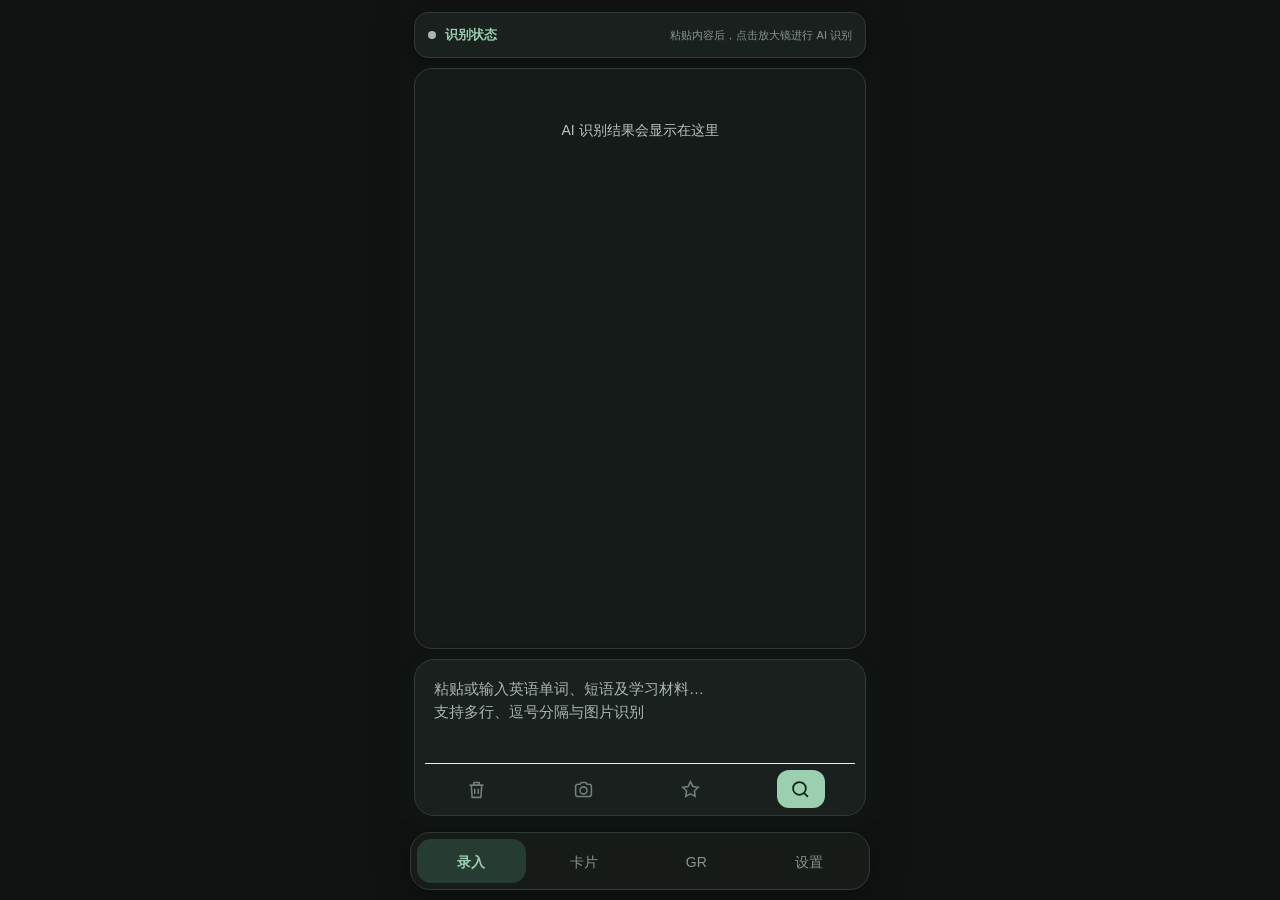
<file: index.html>
<!DOCTYPE html>
<html lang="zh-CN" data-theme="dark">
<head>
<meta charset="UTF-8">
<meta name="viewport" content="width=device-width, initial-scale=1.0, maximum-scale=1.0, user-scalable=no, viewport-fit=cover">
<script>
(function(){
  const KEY='wm_ui_theme';
  function current(){try{return localStorage.getItem(KEY)==='light'?'light':'dark'}catch(e){return 'dark'}}
  function apply(mode){
    const theme=mode==='light'?'light':'dark';
    document.documentElement.setAttribute('data-theme',theme);
    const meta=document.querySelector('meta[name="theme-color"]');
    if(meta)meta.setAttribute('content',theme==='dark'?'#101312':'#f5f7f6');
    const status=document.querySelector('meta[name="apple-mobile-web-app-status-bar-style"]');
    if(status)status.setAttribute('content',theme==='dark'?'black-translucent':'default');
    document.querySelectorAll('[data-theme-choice]').forEach(btn=>{
      const active=btn.getAttribute('data-theme-choice')===theme;
      btn.classList.toggle('active',active);
      btn.setAttribute('aria-pressed',String(active));
    });
  }
  window.setUiTheme=function(mode){
    const theme=mode==='light'?'light':'dark';
    try{localStorage.setItem(KEY,theme)}catch(e){}
    apply(theme);
  };
  window.addEventListener('storage',e=>{if(e.key===KEY)apply(current())});
  apply(current());
  document.addEventListener('DOMContentLoaded',()=>apply(current()));
})();
</script>
<meta name="theme-color" content="#101312">
<meta name="apple-mobile-web-app-capable" content="yes">
<meta name="apple-mobile-web-app-title" content="LKP">
<meta name="mobile-web-app-capable" content="yes">
<link rel="manifest" href="./manifest.webmanifest?v=6">
<link rel="icon" type="image/svg+xml" href="./icon.svg?v=6">
<link rel="apple-touch-icon" sizes="192x192" href="./dict-icon-192.png?v=6">
<title>DICTIONARY · 单词记忆助手</title>
<style>
:root{
  --primary:#2c5e4f;
  --primary-dark:#1f4a3d;
  --primary-soft:#e8f0ed;
  --primary-light:#f2f7f5;
  --bg-color:#f5f7f6;
  --card:#ffffff;
  --text-main:#1f2523;
  --text-sub:#5c6662;
  --text-muted:#9aa5a0;
  --line:#e8edeb;
  --white:#ffffff;
  --red:#d93b3b;
  --amber:#d98a1f;
  --amber-soft:#fdf3e1;
  --blue:#2f5f9e;
  --blue-soft:#e8f0fb;
  --green:#2f9e6a;
  --radius:18px;
  --shadow:0 2px 12px rgba(31,74,61,.06);
}
*{box-sizing:border-box;margin:0;padding:0;-webkit-tap-highlight-color:transparent;}
html,body{height:100%;}
body{
  font-family:-apple-system,BlinkMacSystemFont,"PingFang SC","Helvetica Neue",sans-serif;
  background-color:var(--bg-color);color:var(--text-main);
  display:flex;justify-content:center;height:100vh;height:100dvh;overflow:hidden;
}
button{font-family:inherit;}
#app{
  width:100%;max-width:480px;background-color:var(--bg-color);
  position:relative;height:100%;display:flex;flex-direction:column;
  box-shadow:0 0 40px rgba(0,0,0,.06);padding-top:env(safe-area-inset-top);
  overflow:hidden;
}
.content{
  flex:1;min-height:0;overflow-y:auto;
  padding:14px 16px 110px;
  display:none;
  -webkit-overflow-scrolling:touch;
}
.content.active{display:block;}
#tab-cards{padding:0 14px 100px;}
#tab-grammar{padding:14px 16px 100px;}
#tab-settings{padding:14px 16px 110px;}

/* ============ 通用按钮 ============ */
.btn-primary{
  flex:1;padding:14px;background:var(--primary);color:#fff;border:none;
  border-radius:14px;font-size:16px;font-weight:600;cursor:pointer;
  box-shadow:0 4px 12px rgba(44,94,79,.22);transition:transform .1s,background .2s;
}
.btn-primary:active{transform:scale(.98);background:var(--primary-dark);}
.btn-primary:disabled{opacity:.5;box-shadow:none;}
.btn-outline{
  padding:14px 20px;background:var(--white);color:var(--primary);
  border:1px solid var(--primary);border-radius:14px;font-size:15px;cursor:pointer;
}
.btn-outline:active{background:var(--primary-light);}
.btn-outline:disabled{opacity:.5;}
.empty-hint{font-size:14px;color:#a9b5af;text-align:center;padding:40px 12px;line-height:1.7;}
.empty-state{width:100%;text-align:center;color:var(--text-muted);margin-top:100px;font-size:15px;}
@keyframes pulse{0%,100%{opacity:1;}50%{opacity:.3;}}
@keyframes fadeIn{from{opacity:0;transform:translateY(-4px);}to{opacity:1;transform:translateY(0);}}
@keyframes scaleIn{from{opacity:0;transform:scale(.95);}to{opacity:1;transform:scale(1);}}

/* ============ 设置折叠 ============ */
.fold{margin-top:28px;background:var(--white);border-radius:var(--radius);padding:16px 18px;box-shadow:var(--shadow);}
.fold summary{font-size:14px;color:var(--text-sub);cursor:pointer;outline:none;list-style:none;font-weight:600;}
.fold summary::-webkit-details-marker{display:none;}
.stats-box{background:var(--bg-color);padding:18px;border-radius:14px;margin:14px 0;}
.stats-row{display:flex;justify-content:space-between;margin-bottom:12px;font-size:14px;color:var(--text-sub);}
.stats-row:last-child{margin-bottom:0;}
.stats-val{font-weight:700;color:var(--primary);}
.setting-item{margin-bottom:14px;}
.setting-item label{display:block;font-size:13px;margin-bottom:8px;color:var(--text-muted);}
.setting-item input{
  width:100%;padding:14px;border:1px solid var(--line);background:var(--bg-color);
  border-radius:12px;font-size:15px;outline:none;
}
.setting-item input:focus{border-color:var(--primary);}

/* ============ 录入页：固定预览区 + 底部输入区 ============ */
#tab-input.content{padding:12px 14px calc(84px + env(safe-area-inset-bottom));}
#tab-input.content.active{display:flex;flex-direction:column;gap:10px;overflow:hidden;}
.recognize-status-bar{
  flex:none;height:46px;display:flex;align-items:center;gap:9px;padding:0 13px;
  border:1px solid #e6ede9;border-radius:14px;background:#fff;box-shadow:var(--shadow);
}
.recognize-dot{width:8px;height:8px;flex:none;border-radius:50%;background:#aab5af;}
.recognize-dot.loading{background:#d99a36;box-shadow:0 0 0 4px rgba(217,154,54,.12);animation:pulse 1s infinite;}
.recognize-dot.done{background:#35a36d;}
.recognize-dot.fail{background:#d95b56;}
#recognizeTitle{flex:none;font-size:13px;font-weight:750;color:var(--primary);}
#recognizeMessage{min-width:0;flex:1;overflow:hidden;text-overflow:ellipsis;white-space:nowrap;font-size:11px;color:var(--text-muted);text-align:right;}
.recognition-preview{
  flex:1 1 0;min-height:0;overflow-y:auto;overflow-x:hidden;
  overscroll-behavior:contain;-webkit-overflow-scrolling:touch;
  border:1px solid #e1eae5;border-radius:18px;background:rgba(255,255,255,.6);
  padding:10px;box-shadow:inset 0 1px 6px rgba(31,74,61,.04);
}
.input-composer{
  flex:none;background:#fff;border:1px solid #e4ebe7;border-radius:20px;
  padding:8px 10px 7px;box-shadow:0 8px 28px rgba(31,74,61,.10);
}
.paste-box{
  display:block;width:100%;height:92px;min-height:72px;padding:9px 9px 7px;border:0;border-radius:12px;
  background:transparent;font-size:15px;line-height:1.55;resize:none;outline:none;
  font-family:inherit;color:var(--text-main);
}
.paste-box::placeholder{color:#a8b5af;}
.work-toolbar{display:flex;align-items:center;justify-content:space-around;gap:8px;border-top:1px solid #edf1ef;padding:6px 2px 0;margin-top:3px;}
.tool-icon,.modal-icon-action{width:42px;height:38px;display:flex;align-items:center;justify-content:center;border:0;background:transparent;color:#718079;border-radius:12px;cursor:pointer;}
.tool-icon:active,.modal-icon-action:active{background:var(--primary-soft);color:var(--primary);}
.tool-icon.tool-search{background:var(--primary);color:#fff;width:48px;}
.tool-icon.tool-search:active{background:var(--primary-dark);}

/* ============ 统一阅读样式（预览 / 卡片 / 语法弹窗） ============ */
.rd .card-header{
  display:flex;justify-content:space-between;align-items:flex-start;gap:8px;
  margin-bottom:16px;padding-bottom:14px;border-bottom:1px solid var(--line);
}
.rd .word-big{font-size:34px;font-weight:700;color:var(--red);letter-spacing:.5px;line-height:1.2;word-break:break-word;}
.rd .word-big.w-m{font-size:28px;}
.rd .word-big.w-s{font-size:24px;}
.rd .word-big.w-xs{font-size:21px;}
.rd .word-phonetic{font-size:20px;color:#777;margin-top:6px;}
.rd .word-syllable{font-size:19px;color:var(--primary);margin-top:4px;letter-spacing:1.5px;font-weight:500;}
.rd .card-body{font-size:20px;line-height:1.75;color:#333;}
.rd .sec{margin-bottom:20px;}
.rd .sec:last-child{margin-bottom:0;}
.rd .sec-label{
  font-size:16px;color:var(--primary);font-weight:700;letter-spacing:1.5px;
  margin-bottom:8px;display:inline-block;background:var(--primary-soft);
  padding:3px 11px;border-radius:20px;
}
.rd .sec-body{font-size:20px;line-height:1.75;color:#333;white-space:normal;word-break:break-word;}
.rd .para{display:block;margin-bottom:11px;}
.rd .para:last-child{margin-bottom:0;}
.rd .sec-body.en{font-family:Georgia,"Times New Roman",serif;color:#3a3a3a;}
.rd .sec.emph{border-left:4px solid #bcd3c9;padding-left:13px;}
.rd .sec.pit{border-left-color:#efc27a;}
.rd .sec.pit .sec-label{background:var(--amber-soft);color:var(--amber);}
.rd .sec.cmp{border-left-color:#a9c4e8;}
.rd .sec.cmp .sec-label{background:var(--blue-soft);color:var(--blue);}
.rd .sec.def .sec-label{background:#eef1f0;color:var(--text-sub);}
.rd .card-footer{margin-top:16px;padding-top:12px;border-top:1px solid var(--line);font-size:16px;color:var(--text-muted);text-align:center;}
.hd-right{display:flex;align-items:center;gap:8px;flex:none;}
.pv-star{width:36px;height:36px;display:flex;align-items:center;justify-content:center;border:0;border-radius:50%;background:transparent;color:var(--primary);cursor:pointer;}
.pv-star:active{background:var(--primary-soft);}
.pv-star.on{color:var(--amber);cursor:default;}
.pv-star.on svg{fill:currentColor;}
.cat-chip{flex:none;font-size:13px;font-weight:700;padding:3px 10px;border-radius:20px;background:var(--primary-soft);color:var(--primary);}
mark.hl{background:linear-gradient(transparent 52%,#ffe28a 52%);color:#1f4a3d;font-weight:700;padding:0 1px;border-radius:2px;}
.pron-row{display:flex;gap:6px;margin-top:10px;}
.pron-btn{
  font-size:14px;padding:5px 14px;border-radius:20px;border:1px solid var(--primary);
  background:var(--white);color:var(--primary);cursor:pointer;
}
.pron-btn:active{background:var(--primary-soft);}

/* 预览卡片 */
.preview-card{border:1px solid #e6eeea;border-radius:16px;padding:16px;margin-bottom:12px;background:#fff;box-shadow:var(--shadow);}
.preview-card:last-child{margin-bottom:0;}
.preview-group-row{display:flex;align-items:center;gap:8px;margin-top:18px;padding-top:14px;border-top:1px dashed #dfe8e3;}
.preview-group-row label{font-size:13px;font-weight:700;color:var(--primary);white-space:nowrap;}
.preview-group-select{flex:1;min-width:0;padding:10px 10px;border:1px solid #dce6e0;border-radius:11px;background:#f9fbfa;color:var(--text-main);font:inherit;font-size:14px;outline:none;}
.preview-group-select:focus{border-color:var(--primary);}
.pv-fav{flex:none;padding:10px 16px;border:0;border-radius:11px;background:var(--primary);color:#fff;font-size:14px;font-weight:700;cursor:pointer;}
.pv-fav:active{background:var(--primary-dark);}
.pv-saved{flex:none;padding:10px 14px;border-radius:11px;background:#e6f4ec;color:var(--green);font-size:14px;font-weight:700;}

/* ============ 语法目录 ============ */
.grammar-section{margin:0 0 16px;background:#fff;border-radius:17px;padding:15px 14px;box-shadow:var(--shadow);}
.grammar-section-title{font-size:16px;font-weight:750;color:var(--primary);margin-bottom:6px;}
.grammar-group-title{font-size:13px;font-weight:700;color:#64736b;margin:14px 1px 8px;}
.grammar-topic-grid{display:grid;grid-template-columns:1fr 1fr;gap:8px;}
.grammar-topic{display:flex;align-items:center;justify-content:space-between;gap:5px;text-align:left;border:1px solid #e8efeb;background:#f9fbfa;color:#34443d;border-radius:11px;padding:10px 9px;font-size:13px;line-height:1.35;min-height:42px;cursor:pointer;}
.grammar-topic:after{content:'›';font-size:18px;color:#9aaba2;}
.grammar-topic:active{background:var(--primary-soft);border-color:#cbdcd4;}

/* ============ 卡片目录与分组 ============ */
.group-manager{margin:12px 0 16px;padding:14px 14px;border-radius:16px;}
.group-manager summary{color:var(--primary);}
.group-create-row{display:grid;grid-template-columns:78px minmax(0,1fr) 76px 54px;gap:6px;margin-top:13px;}
.group-create-row input,.group-create-row select{min-width:0;width:100%;padding:9px 7px;border:1px solid var(--line);border-radius:10px;background:#fbfcfb;color:var(--text-main);font:inherit;font-size:12px;outline:none;}
.group-create-row button{border:0;border-radius:10px;background:var(--primary);color:#fff;font-size:12px;font-weight:650;}
.group-hint{font-size:11px;color:var(--text-muted);margin-top:8px;}
.group-manager-list{margin-top:8px;}
.group-manager-row{display:flex;align-items:center;gap:7px;padding:8px 0;border-top:1px solid #f0f3f1;font-size:12px;color:var(--text-sub);}
.group-manager-row strong{color:var(--text-main);font-weight:650;}
.group-manager-row .group-meta{margin-left:auto;color:var(--text-muted);white-space:nowrap;}
.group-manager-row strong + .group-meta{margin-left:auto;}
.group-manager-row .group-meta + .group-meta{margin-left:0;}
.group-remove{border:0;background:transparent;color:#bd7774;font-size:12px;padding:4px 2px;}
.card-directory-title{font-size:17px;font-weight:750;color:var(--text-main);margin:4px 2px 10px;}

/* ============ 分类与批量：水平一行均等分布 ============ */
.cards-toolbar-row {
  display: flex;
  align-items: center;
  gap: 6px;
  margin: 0 0 10px;
  width: 100%;
}
.cat-filter {
  display: flex;
  gap: 6px;
  flex: 4 1 0;
  min-width: 0;
}
.bulk-entry-buttons {
  display: flex;
  gap: 6px;
  flex: 2 1 0;
  min-width: 0;
}
.cat-filter button, .bulk-entry-buttons button {
  flex: 1 1 0;
  min-width: 0;
  height: 34px;
  padding: 0 2px;
  white-space: nowrap;
  overflow: hidden;
  text-overflow: ellipsis;
  font-size: 12px;
  border-radius: 17px;
  border: 1px solid #dbe6e0;
  background: #fff;
  color: var(--text-sub);
  font-weight: 650;
  cursor: pointer;
}
.cat-filter button i {
  font-style: normal;
  font-size: 10px;
  color: var(--text-muted);
  margin-left: 1px;
  font-weight: 500;
  transform: scale(0.9);
  display: inline-block;
}
.cat-filter button.on {
  background: var(--primary);
  border-color: var(--primary);
  color: #fff;
}
.cat-filter button.on i {
  color: rgba(255,255,255,.75);
}
.bulk-entry-buttons button {
  border-color: #d7e4dd;
  color: var(--primary);
  font-weight: 700;
}
.bulk-entry-buttons button.bulk-classify-entry {
  background: var(--primary);
  border-color: var(--primary);
  color: #fff;
  box-shadow: 0 3px 10px rgba(44,94,79,.2);
}

.card-category{margin:0 0 16px;}
.card-category-head{font-size:14px;color:var(--primary);font-weight:750;padding:5px 3px 8px;display:flex;justify-content:space-between;}
.card-category-head span{font-size:12px;color:var(--text-muted);font-weight:500;}
.card-group{margin:0 0 12px;}
.card-group>summary{font-size:12px;color:#7d8a84;padding:6px 6px;cursor:pointer;list-style:none;font-weight:650;display:flex;align-items:center;gap:6px;outline:none;}
.card-group>summary::-webkit-details-marker{display:none;}
.card-group>summary:before{content:'▸';font-size:11px;color:#a3b0a9;transition:transform .15s;}
.card-group[open]>summary:before{transform:rotate(90deg);}
.card-directory-item{display:flex;align-items:center;gap:11px;background:#fff;border-radius:13px;padding:13px 13px;margin-bottom:7px;box-shadow:var(--shadow);cursor:pointer;min-height:56px;}
.card-directory-item:active{background:#f1f6f3;}
.card-directory-item.select-mode{cursor:pointer;}
.card-directory-item.selected{background:#eef6f2;box-shadow:inset 0 0 0 1.5px #9cc2b2;}
.card-directory-main{flex:1;min-width:0;}
.card-directory-word{font-size:16px;font-weight:700;color:#28332e;white-space:nowrap;overflow:hidden;text-overflow:ellipsis;}
.card-directory-desc{font-size:13px;color:var(--text-muted);margin-top:3px;white-space:nowrap;overflow:hidden;text-overflow:ellipsis;}
.card-directory-arrow{color:#a7b2ac;font-size:21px;}
.card-count{font-size:12px;color:var(--text-muted);font-weight:500;}
.click-badge{flex:none;display:inline-flex;align-items:center;justify-content:center;min-width:24px;height:20px;padding:0 7px;border-radius:10px;background:#eef2f0;color:#8a9690;font-size:11px;font-weight:700;white-space:nowrap;}
.card-ai-row{margin-top:18px;}
.card-ai-btn{width:100%;padding:12px;border-radius:12px;border:1px solid var(--primary);background:var(--primary-soft);color:var(--primary);font-size:15px;font-weight:700;cursor:pointer;}
.card-ai-btn:active{background:#d9e8e1;}
.card-ai-btn:disabled{opacity:.6;}

/* 批量工具条（粘性置顶） */
.cards-sticky{position:sticky;top:0;z-index:6;margin:0 -14px 10px;padding:8px 14px 2px;background:var(--bg-color);}
.bulk-panel{width:100%;display:flex;flex-direction:column;gap:8px;padding:10px 11px;background:#fff;border:1px solid #dfe9e4;border-radius:14px;box-shadow:var(--shadow);}
.bulk-row{display:flex;align-items:center;gap:7px;flex-wrap:wrap;}
#bulkSelectedCount{margin-right:auto;font-size:13px;font-weight:700;color:var(--primary);}
.bulk-panel button{border:1px solid #d7e4dd;border-radius:9px;background:#fff;color:var(--primary);font-size:12px;font-weight:700;padding:8px 12px;cursor:pointer;}
.bulk-panel button:disabled{opacity:.4;}
.bulk-panel button.bulk-cancel{color:#8a9690;border-color:#e4e9e6;}
.bulk-panel button.bulk-danger{color:#fff;background:#d65a55;border-color:#d65a55;}
.bulk-panel button.bulk-apply{color:#fff;background:var(--primary);border-color:var(--primary);}
.bulk-classify-controls{display:flex;align-items:center;gap:6px;width:100%;}
.bulk-classify-controls>span{font-size:12px;color:var(--text-sub);flex:none;}
.bulk-classify-controls select{flex:1;min-width:0;padding:8px 7px;border:1px solid #d7e4dd;border-radius:9px;background:#fff;color:var(--text-main);font-size:12px;}
.card-select{width:19px;height:19px;flex:none;accent-color:var(--primary);margin:0 2px 0 0;pointer-events:none;}
.history-section{margin:18px 0 10px;padding:12px 12px 4px;background:rgba(255,255,255,.68);border:1px solid #e4ebe7;border-radius:16px;}
.history-section>summary{padding:3px 2px 10px;color:var(--primary);font-size:14px;font-weight:750;cursor:pointer;list-style:none;}
.history-section>summary::-webkit-details-marker{display:none;}
.history-category{padding:8px 0 2px;border-top:1px solid #edf1ef;margin-top:4px;}
.history-category-title{font-size:13px;font-weight:750;color:#6c7c73;margin:0 2px 8px;}
.history-empty{padding:10px 2px 14px;color:var(--text-muted);font-size:12px;}

/* ============ 卡片详情：整张卡片左右滑动 ============ */
.card-modal{padding:0;background:rgba(15,25,20,.58);align-items:stretch;}
.card-track{
  position:relative;display:flex;align-items:stretch;gap:28px;width:100%;height:100%;
  overflow-x:auto;overflow-y:hidden;scroll-snap-type:x mandatory;
  padding:calc(6vh + env(safe-area-inset-top)) 14px calc(6vh + env(safe-area-inset-bottom));
  scroll-padding-inline:14px;overscroll-behavior-x:contain;-webkit-overflow-scrolling:touch;
  scrollbar-width:none;
}
.card-track::-webkit-scrollbar{display:none;}
.card-page{
  flex:0 0 100%;min-width:0;min-height:0;scroll-snap-align:center;scroll-snap-stop:always;
  overflow-y:auto;overflow-x:hidden;overscroll-behavior-y:contain;-webkit-overflow-scrolling:touch;
  background:#fff;border-radius:22px;padding:22px 18px 18px;
  box-shadow:0 8px 30px rgba(0,0,0,.18);
}
.card-modal-close{
  position:absolute;top:calc(8px + env(safe-area-inset-top));right:10px;z-index:5;width:38px;height:38px;
  border:0;border-radius:50%;background:rgba(255,255,255,.9);color:#5c6662;font-size:26px;line-height:1;
  box-shadow:0 2px 10px rgba(0,0,0,.18);
}
.card-detail-group{display:flex;align-items:center;gap:8px;margin:20px 0 0;font-size:14px;color:var(--text-sub);}
.card-detail-group select{flex:1;min-width:0;border:1px solid var(--line);border-radius:10px;background:#fbfcfb;padding:9px 10px;color:var(--text-main);font:inherit;font-size:13px;}

/* ============ 清单 ============ */
.check-item{
  display:flex;align-items:flex-start;gap:12px;padding:14px;
  background:var(--white);border-radius:16px;margin-bottom:10px;
  box-shadow:var(--shadow);animation:fadeIn .25s ease;
}
.check-box{
  width:24px;height:24px;border-radius:50%;border:2px solid #ccd6d1;
  flex-shrink:0;display:flex;align-items:center;justify-content:center;
  margin-top:1px;cursor:pointer;transition:all .2s;
}
.check-box.done{background:var(--primary);border-color:var(--primary);color:#fff;}
.check-box svg{opacity:0;transition:opacity .2s;}
.check-box.done svg{opacity:1;}
.check-main{flex:1;min-width:0;}
.check-text{font-size:15px;line-height:1.5;color:var(--text-main);word-break:break-word;}
.check-text.done{color:#b3b3b3;text-decoration:line-through;}
/* 缩略图：强模糊 + 放大裁边，防止边缘透出清晰轮廓 */
.check-photo-wrap{position:relative;width:58px;height:58px;border-radius:10px;overflow:hidden;border:1px solid var(--line);cursor:zoom-in;background:#e9efec;}
.check-photo{width:100%;height:100%;object-fit:cover;display:block;filter:blur(14px) saturate(.9);transform:scale(1.35);transition:filter .18s ease;pointer-events:none;}
.check-photo-wrap:active .check-photo{filter:blur(8px) saturate(.95);}
.check-photo-grid{display:flex;flex-wrap:wrap;gap:7px;margin-top:9px;}
.check-photo-add{height:58px;min-width:58px;padding:0 9px;border:1px dashed #c9d7cf;border-radius:10px;background:#f8fbf9;color:var(--primary);font-size:11px;font-weight:650;}
.check-photo-add:disabled{opacity:.4;}
.check-meta{font-size:11px;color:#bbb;margin-top:4px;}
.delete-btn{color:#e0605f;font-size:13px;background:none;border:none;cursor:pointer;flex-shrink:0;padding:4px 0 4px 8px;}
.add-check-row{display:flex;gap:10px;margin-bottom:14px;}
.add-check-row input{
  flex:1;min-width:0;padding:14px;border:1px solid var(--line);background:var(--white);
  border-radius:14px;font-size:15px;outline:none;
}
.add-check-row input:focus{border-color:var(--primary);}
.add-check-row button{padding:0 22px;border-radius:14px;border:none;background:var(--primary);color:#fff;font-size:15px;font-weight:600;cursor:pointer;}
.check-toolbar{display:flex;gap:10px;margin-bottom:18px;}
.check-toolbar button{flex:1;padding:12px;border-radius:14px;font-size:14px;cursor:pointer;background:var(--white);color:var(--primary);border:1px solid var(--primary);}
.check-toolbar button.ghost{color:#888;border-color:#ddd;}
.w-ai{width:100%;margin-top:12px;padding:12px;border-radius:14px;font-size:14px;cursor:pointer;background:var(--white);color:var(--primary);border:1px solid var(--primary);font-weight:600;}
.w-ai:active{background:var(--primary-light);}
.rest-card{background:#fff;border-radius:18px;padding:17px;margin:0 0 18px;box-shadow:var(--shadow);}
.rest-head{display:flex;align-items:center;justify-content:space-between;}
.rest-title{font-size:16px;font-weight:750;color:var(--primary);}
.rest-sub{font-size:12px;color:var(--text-muted);margin-top:4px;}
.rest-icon{font-size:23px;}
.rest-summary{margin-top:13px;padding:12px;background:var(--bg-color);border-radius:12px;color:var(--text-sub);font-size:14px;font-weight:650;line-height:1.8;}
.rest-actions{display:flex;gap:10px;margin-top:11px;}
.rest-action{flex:1 1 0;min-width:0;padding:12px 8px;border:0;border-radius:12px;background:var(--amber-soft);color:var(--amber);font-size:14px;font-weight:700;cursor:pointer;}
.rest-action.running{background:var(--amber);color:#fff;}
.rest-action.sleep{background:var(--blue-soft);color:var(--blue);}
.rest-action.sleep.running{background:var(--blue);color:#fff;}
.rest-history{font-size:12px;color:var(--text-muted);line-height:1.8;margin-top:10px;white-space:pre-line;word-break:break-word;}

/* ============ 选词查询 ============ */
.sel-bar{
  position:fixed;z-index:200;display:none;background:var(--primary-dark);
  border-radius:12px;box-shadow:0 6px 20px rgba(0,0,0,.25);overflow:hidden;
}
.sel-bar.active{display:flex;}
.sel-bar button{background:none;border:none;color:#fff;font-size:14px;padding:10px 16px;cursor:pointer;}
.sel-bar button + button{border-left:1px solid rgba(255,255,255,.2);}

/* ============ 底部导航 ============ */
.bottom-nav{
  position:absolute;bottom:calc(10px + env(safe-area-inset-bottom));left:10px;right:10px;
  height:58px;background:rgba(255,255,255,.95);
  backdrop-filter:blur(15px);-webkit-backdrop-filter:blur(15px);
  border-radius:20px;box-shadow:0 4px 22px rgba(31,74,61,.12);
  display:flex;justify-content:space-around;align-items:center;
  padding:6px;gap:4px;z-index:20;
}
.nav-item{
  color:#8d9993;font-size:14px;font-weight:500;flex:1;text-align:center;
  height:100%;line-height:46px;cursor:pointer;transition:all .2s;border-radius:14px;
}
.nav-item.active{color:var(--primary);background:var(--primary-soft);font-weight:750;}

/* ============ 弹窗 ============ */
.modal{
  display:none;position:absolute;top:0;left:0;right:0;bottom:0;
  background:rgba(0,0,0,.4);z-index:100;align-items:center;
  justify-content:center;padding:16px;
}
.modal.active{display:flex;}
.modal-content{
  background:#fff;width:100%;max-height:86vh;max-height:86dvh;border-radius:22px;
  padding:18px 17px 16px;display:flex;flex-direction:column;animation:scaleIn .25s ease;min-height:180px;
}
.modal-header{display:flex;justify-content:space-between;align-items:center;font-weight:700;font-size:17px;color:var(--primary);margin-bottom:12px;flex-shrink:0;}
.modal-head-actions{display:flex;align-items:center;gap:5px;margin-left:auto;}
.modal-icon-action{width:36px;height:36px;color:var(--primary);}
.modal-body{flex:1;min-height:0;overflow-y:auto;font-size:16px;line-height:1.75;color:#333;margin-bottom:12px;overscroll-behavior:contain;-webkit-overflow-scrolling:touch;}
.modal-footer{display:flex;gap:10px;flex-shrink:0;}
.modal-footer .btn-outline{flex:1;}
#infoModal .modal-content{height:90vh;height:90dvh;}
#infoModal.preview-mode .modal-header,#infoModal.preview-mode .modal-footer{display:none;}
#infoModal.preview-mode .modal-content{padding-top:14px;padding-bottom:14px;}
#infoModal.preview-mode .modal-body{margin-bottom:0;}
#infoBody.rd{font-size:20px;}
.app-toast{position:absolute;left:50%;bottom:calc(92px + env(safe-area-inset-bottom));transform:translate(-50%,12px);z-index:1500;max-width:88%;padding:10px 15px;background:rgba(31,45,39,.91);color:#fff;border-radius:12px;font-size:12px;line-height:1.4;opacity:0;pointer-events:none;transition:all .22s;white-space:normal;text-align:center;}
.app-toast.show{opacity:1;transform:translate(-50%,0);}
.photo-preview-overlay{position:fixed;inset:0;z-index:1400;display:flex;align-items:center;justify-content:center;padding:22px;background:rgba(12,18,15,.92);}
.photo-preview-overlay img{display:block;max-width:96vw;max-height:86vh;object-fit:contain;border-radius:12px;box-shadow:0 12px 40px rgba(0,0,0,.32);}
.photo-preview-close{position:absolute;top:calc(16px + env(safe-area-inset-top));right:18px;width:42px;height:42px;border:0;border-radius:50%;background:rgba(255,255,255,.16);color:#fff;font-size:30px;line-height:1;}
.app-dialog{display:none;position:absolute;inset:0;z-index:1200;align-items:center;justify-content:center;padding:18px;background:rgba(14,25,19,.48);backdrop-filter:blur(3px);}
.app-dialog.active{display:flex;}
.app-dialog-card{width:100%;max-width:360px;background:#fff;border:1px solid #e5ede8;border-radius:20px;padding:19px 18px 16px;box-shadow:0 14px 40px rgba(18,46,33,.22);animation:scaleIn .18s ease;}
.app-dialog-title{font-size:17px;font-weight:800;color:var(--primary);margin-bottom:9px;}
.app-dialog-message{font-size:14px;line-height:1.7;color:var(--text-sub);white-space:pre-line;}
.app-dialog-actions{display:flex;gap:9px;margin-top:18px;}
.app-dialog-actions button{flex:1;border-radius:12px;padding:12px 10px;font-size:14px;font-weight:700;border:1px solid var(--primary);}
.app-dialog-cancel{background:#fff;color:var(--text-sub);border-color:#e0e8e3!important;}
.app-dialog-confirm{background:var(--primary);color:#fff;}

/* 主屏幕图标安装入口 */
.install-home-card{display:flex;align-items:center;gap:10px;padding:11px;margin:3px 0 14px;border:1px solid #e6eeea;border-radius:15px;background:#fbfcfb;}
.install-app-icon{width:54px;height:54px;flex:none;display:flex;align-items:center;justify-content:center;border-radius:13px;background:#000000;color:#ffffff;box-shadow:0 3px 9px rgba(0,0,0,.32);}
.install-app-icon span{font-size:8px;letter-spacing:.2px;font-weight:900;white-space:nowrap;}
.install-home-copy{display:flex;flex:1;min-width:0;flex-direction:column;gap:4px;}
.install-home-copy strong{font-size:13px;color:#30443a;}
.install-home-copy span{font-size:10px;color:var(--text-muted);}
.install-home-button{border:0;border-radius:10px;padding:9px 13px;background:var(--primary);color:#fff;font-size:12px;font-weight:700;}

@media (max-width:370px){
  .group-create-row{grid-template-columns:70px minmax(0,1fr) 66px 48px;gap:4px;}
  .group-create-row input,.group-create-row select{font-size:11px;padding:8px 5px;}
  .grammar-topic-grid{grid-template-columns:1fr;}
  #recognizeMessage{font-size:10px;}
  .cards-toolbar-row{gap:4px;}
  .cards-toolbar-row button{font-size:11px;}
}

/* ============ 深色 / 浅色主题 ============ */
html[data-theme="dark"]{
  color-scheme:dark;
  --primary:#9bcfb0;--primary-dark:#76b58f;--primary-soft:#263b31;
  --primary-light:#1d2a23;--bg-color:#101312;--card:#1a201d;
  --text-main:#edf2ee;--text-sub:#bac5be;--text-muted:#87958d;
  --line:#303a34;--white:#1a201d;--red:#ff7777;--amber:#efbd72;
  --amber-soft:#40311d;--blue:#8bb6f0;--blue-soft:#202f45;
  --green:#6bd39d;--shadow:0 2px 14px rgba(0,0,0,.30);
}
html[data-theme="light"]{color-scheme:light;}
html[data-theme="dark"] body,
html[data-theme="dark"] #app{background:var(--bg-color)!important;color:var(--text-main);}
html[data-theme="dark"] .fold,
html[data-theme="dark"] .recognize-status-bar,
html[data-theme="dark"] .input-composer,
html[data-theme="dark"] .preview-card,
html[data-theme="dark"] .grammar-section,
html[data-theme="dark"] .card-directory-item,
html[data-theme="dark"] .bulk-panel,
html[data-theme="dark"] .card-page,
html[data-theme="dark"] .rest-card,
html[data-theme="dark"] .settings-card,
html[data-theme="dark"] .check-item,
html[data-theme="dark"] .modal-content,
html[data-theme="dark"] .app-dialog-card{
  background:var(--card)!important;color:var(--text-main);border-color:var(--line);
}
html[data-theme="dark"] .recognition-preview,
html[data-theme="dark"] .history-section,
html[data-theme="dark"] .install-home-card,
html[data-theme="dark"] .empty-hint{
  background:#151b18!important;border-color:var(--line);color:var(--text-sub);
}
html[data-theme="dark"] .stats-box,
html[data-theme="dark"] .rest-summary{background:#151b18;color:var(--text-sub);}
html[data-theme="dark"] .rd .card-body,
html[data-theme="dark"] .rd .sec-body,
html[data-theme="dark"] .rd .sec-body.en,
html[data-theme="dark"] .modal-body{color:var(--text-main);}
html[data-theme="dark"] .rd .word-phonetic,
html[data-theme="dark"] .grammar-group-title,
html[data-theme="dark"] .group-manager-row,
html[data-theme="dark"] .card-group>summary,
html[data-theme="dark"] .history-category-title,
html[data-theme="dark"] .card-directory-desc{color:var(--text-muted);}
html[data-theme="dark"] .rd .sec.def .sec-label{background:var(--primary-soft);color:var(--text-sub);}
html[data-theme="dark"] .rd .sec.emph{border-left-color:#557966;}
html[data-theme="dark"] .rd .sec.pit{border-left-color:var(--amber);}
html[data-theme="dark"] .rd .sec.cmp{border-left-color:var(--blue);}
html[data-theme="dark"] mark.hl{background:linear-gradient(transparent 52%,rgba(220,177,83,.34) 52%);color:#fff0bd;}
html[data-theme="dark"] .preview-group-select,
html[data-theme="dark"] .group-create-row input,
html[data-theme="dark"] .group-create-row select,
html[data-theme="dark"] .card-detail-group select,
html[data-theme="dark"] .bulk-classify-controls select,
html[data-theme="dark"] .setting-item input,
html[data-theme="dark"] .add-check-row input{
  background:#121715!important;color:var(--text-main)!important;border-color:var(--line)!important;
}
html[data-theme="dark"] .grammar-topic,
html[data-theme="dark"] .cat-filter button,
html[data-theme="dark"] .bulk-entry-buttons button,
html[data-theme="dark"] .bulk-panel button,
html[data-theme="dark"] .settings-actions button,
html[data-theme="dark"] .modal-footer button,
html[data-theme="dark"] .btn-outline,
html[data-theme="dark"] .pron-btn,
html[data-theme="dark"] .check-toolbar button,
html[data-theme="dark"] .w-ai{
  background:#202824;color:var(--text-main);border-color:var(--line);
}
html[data-theme="dark"] .grammar-topic:active,
html[data-theme="dark"] .card-directory-item:active,
html[data-theme="dark"] .check-toolbar button:active{background:#29362e;}
html[data-theme="dark"] .cat-filter button.on,
html[data-theme="dark"] .bulk-entry-buttons button.bulk-classify-entry,
html[data-theme="dark"] .bulk-panel button.bulk-apply,
html[data-theme="dark"] .modal-footer button.primary,
html[data-theme="dark"] .settings-actions button.solid{
  background:var(--primary);border-color:var(--primary);color:#102017;
}
html[data-theme="dark"] .card-directory-item.selected{background:#22352b;box-shadow:inset 0 0 0 1.5px #5c8e72;}
html[data-theme="dark"] .card-directory-word{color:var(--text-main);}
html[data-theme="dark"] .click-badge{background:#29332e;color:var(--text-muted);}
html[data-theme="dark"] .pv-saved{background:#203b2d;color:#8be0ae;}
html[data-theme="dark"] .bulk-panel button.bulk-danger{background:#b84845;border-color:#b84845;color:#fff;}
html[data-theme="dark"] .card-modal-close{background:#252d28;color:var(--text-main);}
html[data-theme="dark"] .app-dialog-cancel{background:#202824;color:var(--text-sub);border-color:var(--line)!important;}
html[data-theme="dark"] .check-box{border-color:#65736a;}
html[data-theme="dark"] .check-text.done{color:#7e8a82;}
html[data-theme="dark"] .check-photo-wrap{background:#27312b;}
html[data-theme="dark"] .check-photo-add{background:#202a24;color:var(--primary);border-color:#496556;}
html[data-theme="dark"] .check-meta{color:var(--text-muted);}
html[data-theme="dark"] .install-app-icon{background:#000;color:#fff;box-shadow:0 3px 9px rgba(0,0,0,.4);}
html[data-theme="dark"] .install-home-copy strong{color:var(--text-main);}
html[data-theme="dark"] .theme-setting-row{border-color:var(--line);}
html[data-theme="dark"] .theme-toggle{background:#111714;border-color:var(--line);}
html[data-theme="dark"] .theme-toggle button{color:var(--text-sub);}
html[data-theme="dark"] .theme-toggle button.active{background:var(--primary);color:#102017;}
html[data-theme="dark"] .bottom-nav{
  background:rgba(23,29,25,.96);border:1px solid #303a34;
  box-shadow:0 4px 22px rgba(0,0,0,.38);
}
html[data-theme="dark"] .nav-item{color:#89968e;}
html[data-theme="dark"] .nav-item.active{color:var(--primary);}
html[data-theme="dark"] .app-dialog-message{color:var(--text-sub);}
html[data-theme="dark"] .modal-close{color:var(--text-muted);}
html[data-theme="dark"] [style*="color:#888"],
html[data-theme="dark"] [style*="color:#999"],
html[data-theme="dark"] [style*="color:#666"],
html[data-theme="dark"] [style*="color:#333"],
html[data-theme="dark"] [style*="color:#87958d"]{color:var(--text-sub)!important;}
.theme-setting-row{display:flex;align-items:center;justify-content:space-between;gap:12px;padding:13px 0;margin:0 0 12px;border-bottom:1px solid var(--line);}
.theme-setting-copy{display:flex;flex-direction:column;gap:4px;min-width:0;}
.theme-setting-copy strong{font-size:14px;color:var(--text-main);}
.theme-setting-copy span{font-size:11px;color:var(--text-muted);}
.theme-toggle{display:inline-flex;flex:none;gap:4px;padding:4px;border:1px solid var(--line);border-radius:12px;background:var(--bg-color);}
.theme-toggle button{border:0;border-radius:8px;padding:7px 12px;background:transparent;color:var(--text-sub);font-size:12px;font-weight:700;}
.theme-toggle button.active{background:var(--primary);color:#fff;}


/* 深色模式按钮对比度 */
html[data-theme="dark"] .btn-primary,
html[data-theme="dark"] .tool-icon.tool-search,
html[data-theme="dark"] .pv-fav,
html[data-theme="dark"] .group-create-row button,
html[data-theme="dark"] .cat-filter button.on,
html[data-theme="dark"] .bulk-entry-buttons button.bulk-classify-entry,
html[data-theme="dark"] .bulk-panel button.bulk-apply,
html[data-theme="dark"] .check-box.done,
html[data-theme="dark"] .install-home-button,
html[data-theme="dark"] .modal-footer button.primary,
html[data-theme="dark"] .app-dialog-confirm{
  color:#102017!important;
}

</style>
</head>
<body>
<div id="app">

  <!-- ================= TAB 1 录入 ================= -->
  <div class="content active" id="tab-input">
    <div class="recognize-status-bar" id="recognizeStatus" role="status" aria-live="polite">
      <span class="recognize-dot" id="recognizeDot"></span><strong id="recognizeTitle">等待识别</strong>
      <span id="recognizeMessage">粘贴内容后，点击放大镜进行 AI 识别</span>
    </div>
    <div class="recognition-preview rd" id="recognitionPreview"><div class="empty-hint">AI 识别结果会显示在这里</div></div>

    <div class="input-composer" id="inputDock">
      <textarea class="paste-box" id="batchInput" placeholder="粘贴或输入英语单词、短语及学习材料…
支持多行、逗号分隔与图片识别"></textarea>
      <div class="work-toolbar" aria-label="录入工具">
        <button class="tool-icon" type="button" title="清空" aria-label="清空" onclick="clearBatch()">
          <svg viewBox="0 0 24 24" width="21" height="21" fill="none" stroke="currentColor" stroke-width="1.8"><path d="M4 7h16M10 11v6m4-6v6M6 7l1 14h10l1-14M9 7V4h6v3"/></svg>
        </button>
        <button class="tool-icon" type="button" title="相机识别" aria-label="相机识别" onclick="document.getElementById('imageInput').click()">
          <svg viewBox="0 0 24 24" width="21" height="21" fill="none" stroke="currentColor" stroke-width="1.8"><path d="M3 8.5A2.5 2.5 0 0 1 5.5 6H8l1.5-2h5L16 6h2.5A2.5 2.5 0 0 1 21 8.5v9a2.5 2.5 0 0 1-2.5 2.5h-13A2.5 2.5 0 0 1 3 17.5z"/><circle cx="12" cy="13" r="4"/></svg>
        </button>
        <button class="tool-icon" type="button" title="全部收藏" aria-label="全部收藏" onclick="favoriteFromToolbar()">
          <svg viewBox="0 0 24 24" width="21" height="21" fill="none" stroke="currentColor" stroke-width="1.8"><path d="m12 3 2.7 5.5 6.1.9-4.4 4.3 1 6.1-5.4-2.9-5.4 2.9 1-6.1-4.4-4.3 6.1-.9z"/></svg>
        </button>
        <button class="tool-icon tool-search" type="button" title="AI 识别" aria-label="AI 识别" onclick="triggerSearch()">
          <svg viewBox="0 0 24 24" width="21" height="21" fill="none" stroke="currentColor" stroke-width="2"><circle cx="10.8" cy="10.8" r="7.3"/><path d="m16.2 16.2 4.3 4.3"/></svg>
        </button>
      </div>
    </div>
  </div>

  <!-- ================= TAB 2 语法 ================= -->
  <div class="content" id="tab-grammar">
    <div id="grammarTopics"></div>
  </div>

  <!-- ================= TAB 3 卡片 ================= -->
  <div class="content" id="tab-cards">
    <details class="fold group-manager">
      <summary>卡片分组管理</summary>
      <div class="group-create-row">
        <select id="groupCategory" aria-label="分组类别"><option>单词</option><option>语法</option><option>其它</option></select>
        <input id="groupName" type="text" placeholder="分组名称">
        <input id="groupLimit" type="number" min="0" placeholder="数量不限" aria-label="数量上限">
        <button type="button" onclick="createCardGroup()">创建</button>
      </div>
      <div class="group-hint">数量上限填 0 表示不限；同一类别可建立多个分组。</div>
      <div id="groupManagerList"></div>
    </details>
    <div class="card-directory-title">卡片目录</div>
    
    <div class="cards-sticky">
      <div class="cards-toolbar-row">
        <div class="cat-filter" id="catFilter"></div>
        <div class="bulk-entry-buttons" id="bulkEntryButtons">
          <button type="button" class="bulk-classify-entry" id="bulkClassifyButton" onclick="toggleBatchClassifyMode()">批量分类</button>
          <button type="button" id="bulkModeButton" onclick="toggleBatchDeleteMode()">批量删除</button>
        </div>
      </div>
      
      <div class="bulk-panel" id="bulkModeActions" style="display:none;">
        <div class="bulk-row">
          <span id="bulkSelectedCount">已选 0 张</span>
          <button type="button" id="selectAllBtn" onclick="selectAllCards()">全选</button>
          <button type="button" class="bulk-cancel" onclick="cancelBatchMode()">取消</button>
        </div>
        <div class="bulk-classify-controls" id="bulkClassifyControls" style="display:none;">
          <span>移动到</span>
          <select id="bulkCategory" aria-label="批量目标类别" onchange="renderBulkGroupOptions()"><option>单词</option><option>语法</option><option>其它</option></select>
          <select id="bulkGroup" aria-label="批量目标分组" onchange="updateBulkDeleteUI()"></select>
          <button type="button" class="bulk-apply" id="bulkApplyButton" onclick="applyBatchClassification()" disabled>应用</button>
        </div>
        <div class="bulk-row" id="bulkDeleteRow" style="display:none;">
          <button type="button" class="bulk-danger" id="bulkDeleteButton" onclick="requestDeleteSelectedCards()" disabled>删除选中</button>
        </div>
      </div>
    </div>
    <div id="cardsContainer"></div>
  </div>

  <!-- ================= TAB 4 设置 ================= -->
  <div class="content" id="tab-settings">
    <details class="fold" id="settingsFold">
      <summary>设置与统计</summary>
      <div class="theme-setting-row" aria-label="外观模式">
  <div class="theme-setting-copy"><strong>外观模式</strong><span>默认深色，可随时切换</span></div>
  <div class="theme-toggle" role="group" aria-label="切换外观">
    <button type="button" data-theme-choice="dark" onclick="setUiTheme('dark')">深色</button>
    <button type="button" data-theme-choice="light" onclick="setUiTheme('light')">浅色</button>
  </div>
</div>
      <div class="stats-box">
        <div class="stats-row"><span>API 调用次数</span><span class="stats-val" id="stat-api-calls">0</span></div>
        <div class="stats-row"><span>估算 TOKEN 量</span><span class="stats-val" id="stat-tokens">0</span></div>
        <div class="stats-row"><span>卡片总数</span><span class="stats-val" id="stat-words">0</span></div>
      </div>
      <div class="setting-item">
        <label>DeepSeek API Key（仅本地存储）</label>
        <input type="password" id="apiKeyInput" placeholder="sk-...">
      </div>
      <button class="btn-primary" onclick="saveApiKey()" style="width:100%; margin-bottom:12px;">保存 API Key</button>
      <div class="install-home-card">
        <div class="install-app-icon"><span>LKP</span></div>
        <div class="install-home-copy"><strong>添加到主屏幕</strong><span>黑底白字 LKP 应用图标</span></div>
        <button type="button" class="install-home-button" onclick="addToHomeScreen()">添加</button>
      </div>
      <div style="display:flex; gap:10px;">
        <button class="btn-outline" style="flex:1;" onclick="exportData()">导出备份</button>
        <button class="btn-outline" style="flex:1; border-color:#ddd; color:#666;" onclick="document.getElementById('importFile').click()">导入恢复</button>
      </div>
      <button class="w-ai" type="button" onclick="refreshAppPage()">一键刷新应用页面</button>
    </details>
  </div>

  <!-- 底部导航 -->
  <div class="bottom-nav">
    <div class="nav-item active" data-tab="input" onclick="switchTab('input')">录入</div>
    <div class="nav-item" data-tab="cards" onclick="switchTab('cards')">卡片</div>
    <div class="nav-item" data-tab="grammar" onclick="switchTab('grammar')">GR</div>
    <div class="nav-item" data-tab="settings" onclick="switchTab('settings')">设置</div>
  </div>

  <!-- 隐藏的文件输入 -->
  <input type="file" id="imageInput" accept="image/*" style="display:none;" onchange="handleImageUpload(event)">
  <input type="file" id="importFile" style="display:none;" accept=".json" onchange="importData(event)">

  <!-- 选中单词浮动工具条 -->
  <div class="sel-bar" id="selBar" onmousedown="event.preventDefault()">
    <button onclick="lookupWord()">查询</button>
    <button onclick="speak(selWord,2)">美音</button>
    <button onclick="speak(selWord,1)">英音</button>
  </div>

  <!-- 卡片详情：整张卡片横向滑动 -->
  <div class="modal card-modal" id="cardModal" onclick="onCardModalClick(event)">
    <div class="card-track" id="cardTrack"></div>
  </div>

  <!-- 信息弹窗（预览、AI 分析、查词） -->
  <div class="modal" id="infoModal" onclick="if(event.target===this)closeInfoModal()">
    <div class="modal-content">
      <div class="modal-header" id="infoHeader">
        <span id="infoTitle">分析</span>
        <div class="modal-head-actions">
          <button class="modal-icon-action" id="infoFavorite" type="button" title="全部收藏" aria-label="全部收藏" onclick="savePendingCards('modal')" style="display:none;">
            <svg viewBox="0 0 24 24" width="22" height="22" fill="none" stroke="currentColor" stroke-width="1.8"><path d="m12 3 2.7 5.5 6.1.9-4.4 4.3 1 6.1-5.4-2.9-5.4 2.9 1-6.1-4.4-4.3 6.1-.9z"/></svg>
          </button>
        </div>
      </div>
      <div class="modal-body" id="infoBody"></div>
      <div class="modal-footer">
        <button class="btn-outline" id="infoSpeak" style="display:none;" onclick="speak(this.dataset.w,2)">发音</button>
        <button class="btn-outline" id="infoAdd" style="display:none;" onclick="addLookupWord()">加入卡片</button>
      </div>
    </div>
  </div>

  <div class="app-dialog" id="appDialog" role="dialog" aria-modal="true" aria-labelledby="appDialogTitle">
    <div class="app-dialog-card">
      <div class="app-dialog-title" id="appDialogTitle">确认操作</div>
      <div class="app-dialog-message" id="appDialogMessage"></div>
      <div class="app-dialog-actions">
        <button type="button" class="app-dialog-cancel" onclick="resolveAppDialog(false)">取消</button>
        <button type="button" class="app-dialog-confirm" onclick="resolveAppDialog(true)">确定</button>
      </div>
    </div>
  </div>
  <div class="app-toast" id="appToast" role="status" aria-live="polite"></div>
</div>

<script>
/* =========================================================
   基础工具
========================================================= */
const $ = id => document.getElementById(id);
const esc = s => String(s == null ? '' : s).replace(/[&<>"']/g,
  c => ({'&':'&amp;','<':'&lt;','>':'&gt;','"':'&quot;',"'":'&#39;'}[c]));
const escRe = s => String(s).replace(/[.*+?^${}()|[\]\\]/g, '\\$&');
const WEEK_MS = 7 * 24 * 60 * 60 * 1000;

function load(key, fallback){
  try { const v = localStorage.getItem(key); return v ? JSON.parse(v) : fallback; }
  catch(e){ return fallback; }
}
function safeSet(key, val){
  try { localStorage.setItem(key, val); return true; }
  catch(e){ return false; }
}

const nowStr = () => new Date().toLocaleString('zh-CN',
  {month:'numeric', day:'numeric', hour:'2-digit', minute:'2-digit'});

/* =========================================================
   状态
========================================================= */
let words      = load('wm_words', []);
let stats      = load('wm_stats', {apiCalls:0, tokens:0});
let apiKey     = localStorage.getItem('wm_api_key') || '';
let batchRunning = false;
let cardGroups = load('wm_card_groups', []);
let previews = {inline: [], modal: []};
let batchDeleteMode = false;
let batchClassifyMode = false;
let selectedCardIds = new Set();
let appDialogAction = null;
let toastTimer = null;
let deferredInstallPrompt = null;
let cardFilter = '全部';
let groupOpen = {};

if (!Array.isArray(words)) words = [];

const CARD_CATEGORIES = ['单词','语法','其它'];
const DEFAULT_GROUPS = [
  {id:'default-word', category:'单词', name:'默认单词', limit:0, isDefault:true},
  {id:'default-grammar', category:'语法', name:'默认语法', limit:0, isDefault:true},
  {id:'default-other', category:'其它', name:'默认其它', limit:0, isDefault:true}
];

function persistWords(){
  const ok = safeSet('wm_words', JSON.stringify(words));
  if (!ok) showToast('本地存储空间不足，卡片未能保存，建议导出备份');
  return ok;
}

/* =========================================================
   初始化 / Tab 切换
========================================================= */
function init(){
  $('apiKeyInput').value = apiKey;
  
  // 移除内置的日常生活单词分组和内容（并清理旧数据）
  if (Array.isArray(cardGroups)) {
    cardGroups = cardGroups.filter(g => g && g.id && !g.id.startsWith('daily-'));
  }
  if (Array.isArray(words)) {
    words = words.filter(w => !w.groupId || !w.groupId.startsWith('daily-'));
  }
  localStorage.removeItem('wm_daily_seed_v1');

  ensureCardGroups(); archiveExpiredCards(); renderGrammarTopics();
  renderCards(); renderGroupManager(); updateStatsUI();
  renderRecognitionStatus('粘贴内容后，点击放大镜进行 AI 识别');
  setInterval(() => {
    const before = words.filter(w => w.archived).length;
    archiveExpiredCards();
    if ($('tab-cards').classList.contains('active') && before !== words.filter(w => w.archived).length) renderCards();
  }, 60000);
  $('batchInput').addEventListener('keydown', e => {
    if (e.key === 'Enter' && (e.ctrlKey || e.metaKey)) { e.preventDefault(); triggerSearch(); }
  });
  $('batchInput').addEventListener('input', () => {
    if (previews.inline.length) {
      previews.inline = [];
      $('recognitionPreview').innerHTML = '<div class="empty-hint">内容已修改，请重新点击放大镜识别</div>';
      renderRecognitionStatus('输入内容已修改，需要重新识别');
    }
  });
  document.addEventListener('keydown', e => {
    if (e.key !== 'Escape') return;
    if ($('appDialog').classList.contains('active')) resolveAppDialog(false);
    else if ($('infoModal').classList.contains('active')) closeInfoModal();
    else if ($('cardModal').classList.contains('active')) closeCardModal();
  });
}

function switchTab(tabId){
  document.querySelectorAll('.content').forEach(el => el.classList.remove('active'));
  document.querySelectorAll('.nav-item').forEach(el => el.classList.remove('active'));
  const panel = $('tab-' + tabId); if (!panel) return;
  panel.classList.add('active');
  document.querySelectorAll('.nav-item').forEach(el => { if (el.dataset.tab === tabId) el.classList.add('active'); });
  hideSelBar();
  if (tabId !== 'cards' && (batchDeleteMode || batchClassifyMode)) { batchDeleteMode = false; batchClassifyMode = false; selectedCardIds.clear(); }
  if (tabId === 'cards') { archiveExpiredCards(); renderCards(); renderGroupManager(); }
  if (tabId === 'grammar') renderGrammarTopics();
}

function showToast(message){
  const el = $('appToast'); if (!el) return;
  el.textContent = message; el.classList.add('show');
  clearTimeout(toastTimer); toastTimer = setTimeout(() => el.classList.remove('show'), 2300);
}
function showAppDialog(title, message, action){
  appDialogAction = typeof action === 'function' ? action : null;
  $('appDialogTitle').textContent = title || '确认操作';
  $('appDialogMessage').textContent = message || '';
  $('appDialog').classList.add('active');
}
function resolveAppDialog(confirmed){
  $('appDialog').classList.remove('active');
  const action = appDialogAction; appDialogAction = null;
  if (confirmed && action) action();
}

/* =========================================================
   通用 API 调用
========================================================= */
async function callAI(messages, jsonMode = false){
  if (!apiKey) throw new Error('请先在“设置与统计”中填写 DeepSeek API Key');
  let timeout;
  try{
    const timeoutPromise = new Promise((_, reject) => { timeout = setTimeout(() => reject(Object.assign(new Error('timeout'), {name:'AbortError'})), 90000); });
    const bodyObj = {model:'deepseek-chat', messages, temperature:0.25, max_tokens:4096};
    if (jsonMode) bodyObj.response_format = { type: "json_object" };
    
    const request = (async () => {
      const response = await fetch('https://api.deepseek.com/v1/chat/completions', {
        method:'POST', headers:{'Content-Type':'application/json','Authorization':'Bearer ' + apiKey},
        body:JSON.stringify(bodyObj)
      });
      return {response, text: await response.text()};
    })();
    request.catch(() => {});
    const {response, text} = await Promise.race([request, timeoutPromise]);
    let data;
    try{ data = text ? JSON.parse(text) : null; }catch(e){ throw new Error(`API 返回的不是有效 JSON（HTTP ${response.status}）`); }
    if (!response.ok){ const msg = data && data.error && data.error.message; throw new Error(msg || `API 请求失败（HTTP ${response.status}）`); }
    if (!data || !Array.isArray(data.choices) || !data.choices.length){ const msg = data && data.error && data.error.message; throw new Error(msg || 'API 没有返回 choices，请检查 Key、额度或模型权限'); }
    let content = data.choices[0].message && data.choices[0].message.content;
    if (Array.isArray(content)) content = content.map(x => x.text || '').join('');
    if (typeof content !== 'string' || !content.trim()) throw new Error('AI 返回内容为空，请重新识别');
    stats.apiCalls++; stats.tokens += Math.round(JSON.stringify(messages).length / 2) + 300; saveStats();
    return content.trim();
  }catch(e){
    if (e && e.name === 'AbortError') throw new Error('AI 请求超过 90 秒仍未完成，请检查网络后重试');
    if (e instanceof TypeError) throw new Error('网络连接失败，无法访问 DeepSeek API');
    throw e;
  }finally{ clearTimeout(timeout); }
}

/* =========================================================
   图片识别：OCR 文字回填输入框
========================================================= */
let tessLoading = null;
function loadTesseract(){
  if (window.Tesseract) return Promise.resolve();
  if (tessLoading) return tessLoading;
  tessLoading = new Promise((resolve, reject) => {
    const s = document.createElement('script');
    s.src = 'https://cdn.jsdelivr.net/npm/tesseract.js@5/dist/tesseract.min.js';
    s.onload = resolve;
    s.onerror = () => { tessLoading = null; reject(new Error('OCR 组件加载失败，请检查网络')); };
    document.head.appendChild(s);
  });
  return tessLoading;
}
async function ocrImage(dataUrl, onProgress){
  await loadTesseract();
  const r = await Tesseract.recognize(dataUrl, 'eng', {
    logger: m => { if (m.status === 'recognizing text') onProgress(Math.round(m.progress * 100)); }
  });
  return (r && r.data && r.data.text) || '';
}
function compressImage(file, maxW = 800, quality = 0.7){
  return new Promise((resolve, reject) => {
    const url = URL.createObjectURL(file);
    const img = new Image();
    img.onload = () => {
      const scale = Math.min(1, maxW / img.width);
      const c = document.createElement('canvas');
      c.width = Math.round(img.width * scale);
      c.height = Math.round(img.height * scale);
      c.getContext('2d').drawImage(img, 0, 0, c.width, c.height);
      URL.revokeObjectURL(url);
      resolve(c.toDataURL('image/jpeg', quality));
    };
    img.onerror = () => { URL.revokeObjectURL(url); reject(new Error('图片读取失败')); };
    img.src = url;
  });
}
async function handleImageUpload(event){
  const file = event.target.files[0]; event.target.value = '';
  if (!file) return;
  if (!apiKey) { showToast('请先在设置页的设置与统计中填写 API Key'); return; }
  if (batchRunning) { showToast('AI 正在处理，请稍候'); return; }
  batchRunning = true;
  renderRecognitionStatus('正在读取图片…', 'loading');
  try{
    const dataUrl = await compressImage(file, 1600, .85);
    const text = await ocrImage(dataUrl, p => renderRecognitionStatus(`图片文字识别中 ${p}%`, 'loading'));
    if (!text.trim()) throw new Error('未识别到文字');
    $('batchInput').value = text.trim(); previews.inline = [];
    $('recognitionPreview').innerHTML = '<div class="empty-hint">图片文字已读取，点击放大镜进行 AI 整理</div>';
    renderRecognitionStatus('图片文字已填入输入框，点击放大镜进行 AI 整理');
    $('batchInput').focus();
    showToast('图片文字已识别并填入');
  }catch(e){ renderRecognitionStatus(e.message || '图片识别失败', true); showToast(e.message || '图片识别失败'); }
  finally{ batchRunning = false; }
}

/* =========================================================
   发音
========================================================= */
let curAudio = null;
function stopSpeak(){
  if (curAudio) { try { curAudio.pause(); } catch(e){} curAudio = null; }
  if ('speechSynthesis' in window) speechSynthesis.cancel();
}
function speak(word, type){
  word = String(word || '').trim();
  if (!word) return;
  stopSpeak();
  let fell = false;
  const fallback = () => {
    if (fell) return; fell = true;
    if (!('speechSynthesis' in window)) { showToast('发音失败：网络不可用且浏览器不支持语音'); return; }
    const u = new SpeechSynthesisUtterance(word);
    u.lang = type === 1 ? 'en-GB' : 'en-US'; u.rate = 0.9;
    speechSynthesis.speak(u);
  };
  const a = new Audio('https://dict.youdao.com/dictvoice?audio=' + encodeURIComponent(word) + '&type=' + type);
  curAudio = a; a.onerror = fallback;
  const p = a.play();
  if (p && p.catch) p.catch(fallback);
}

/* =========================================================
   选中单词查询
========================================================= */
let selWord = '';
let selTimer = null;
const hideSelBar = () => $('selBar').classList.remove('active');
function updateSelBar(){
  const sel = window.getSelection();
  if (!sel || sel.isCollapsed || sel.rangeCount === 0) { hideSelBar(); return; }
  const text = sel.toString().trim();
  const n = sel.anchorNode;
  const el = n && (n.nodeType === 1 ? n : n.parentElement);
  if (!el || !el.closest('#cardTrack, #infoBody, #recognitionPreview')) { hideSelBar(); return; }
  if (!/^[A-Za-z][A-Za-z\s'’-]{0,38}$/.test(text)) { hideSelBar(); return; }
  selWord = text.replace(/’/g, "'");
  const r = sel.getRangeAt(0).getBoundingClientRect();
  const bar = $('selBar');
  bar.classList.add('active');
  const bw = bar.offsetWidth, bh = bar.offsetHeight;
  const left = Math.max(8, Math.min(window.innerWidth - bw - 8, r.left + r.width / 2 - bw / 2));
  let top = r.bottom + 10;
  if (top + bh > window.innerHeight - 8) top = Math.max(8, r.top - bh - 10);
  bar.style.left = left + 'px'; bar.style.top = top + 'px';
}
document.addEventListener('selectionchange', () => { clearTimeout(selTimer); selTimer = setTimeout(updateSelBar, 250); });
document.addEventListener('scroll', hideSelBar, true);

async function lookupFree(w){
  const r = await fetch('https://api.dictionaryapi.dev/v2/entries/en/' + encodeURIComponent(w));
  if (!r.ok) throw new Error('未查到该词（短语请配置 API Key 后查询）');
  const e = (await r.json())[0];
  let html = `<p><strong>${esc(e.word)}</strong> ${esc(e.phonetic || '')}</p>`;
  (e.meanings || []).slice(0, 3).forEach(m => {
    html += `<p><b>${esc(m.partOfSpeech)}</b> ${esc((m.definitions || []).slice(0, 2).map(x => x.definition).join('；'))}</p>`;
  });
  return html + '<p style="color:#999;font-size:12px;margin-top:10px;">(未配置 API Key，使用在线英文词典)</p>';
}
async function lookupWord(word){
  const w = String(word || selWord || '').trim();
  hideSelBar();
  if (!w) return;
  try { window.getSelection().removeAllRanges(); } catch(e){}
  showInfo(w, '<div style="text-align:center;padding:20px;color:#888;">查询中...</div>', w);
  let html;
  try{
    if (apiKey){
      const res = await callAI([{role:'user', content:
        `请简明解释英文单词/短语 "${w}"：1）音标；2）词性与中文释义（不超过 3 条）；3）一句英文例句并附中文翻译。纯文本输出，每项一行，不使用 Markdown。`}]);
      html = esc(res).replace(/\n/g, '<br>');
    } else html = await lookupFree(w);
  }catch(e){ html = `<span style="color:red;">查询失败：${esc(e.message)}</span>`; }
  if ($('infoModal').classList.contains('active') && $('infoSpeak').dataset.w === w) showInfo(w, html, w);
}
async function addLookupWord(){
  const btn = $('infoAdd'); const w = btn.dataset.w;
  if (!w) return;
  if (!apiKey) { showToast('生成卡片需要先填写 API Key'); return; }
  btn.dataset.state = 'busy'; btn.disabled = true; btn.innerText = '生成中...';
  try{
    const generated = await generateWordCard(w);
    btn.dataset.state = '';
    if (!$('infoModal').classList.contains('active') || btn.dataset.w !== w) { btn.innerText = '加入卡片'; btn.disabled = false; return; }
    showGeneratedPreview('单词预览 · ' + w, [normalizeCardData(generated, '单词')]);
  }catch(e){
    btn.innerText = '加入卡片'; btn.disabled = false; btn.dataset.state = '';
    showToast(e.message || '生成失败');
  }
}
async function generateWordCard(word){
  const prompt = `请为我生成单词 "${word}" 的详细记忆卡片，严格按照以下JSON格式输出，不要输出任何其他多余内容：
{
"word": "${word}",
"phonetic": "音标",
"syllable": "音节拆分（用点连接）",
"collins": "柯林斯英文释义",
"cn": "中文释义",
"example": "英文例句（附带中文翻译）",
"syn": "同义词",
"ant": "反义词"
}`;
  const res = await callAI([{role:'user', content:prompt}]);
  const arr = parseAIJson(res);
  const data = arr[0] || {};
  if (!data.word) data.word = word;
  return data;
}

/* =========================================================
   卡片内容渲染（预览 / 卡片 / 语法弹窗共用）
========================================================= */
function toText(v){
  if (v == null) return '';
  if (Array.isArray(v)) return v.map(toText).filter(Boolean).join('\n');
  if (typeof v === 'object') return Object.entries(v).map(([k, x]) => { const t = toText(x); return t ? `${k}：${t}` : ''; }).filter(Boolean).join('\n');
  return String(v).trim();
}
function plain(v){ return toText(v).replace(/\*\*/g, ''); }
function cardKeys(c){
  let k = c.keywords;
  if (typeof k === 'string') k = k.split(/[,，、;；\n]+/);
  return Array.isArray(k) ? k.map(x => String(x).trim()).filter(Boolean) : [];
}
function splitSentences(t){
  const out = [];
  t.split(/\n+/).forEach(line => {
    line = line.trim(); if (!line) return;
    const parts = line.match(/(?:[^。！？.!?]|[.!?](?=[^\s])(?![。！？]))+(?:[。！？]+|[.!?]+(?=\s|$))?|[。！？]+/g) || [line];
    let buf = '';
    parts.forEach(p => {
      buf += p;
      if (/^\s*(?:\(?\d+|[A-Za-z])[.)、]\s*$/.test(buf)) return;
      if (buf.trim()) out.push(buf.trim());
      buf = '';
    });
    if (buf.trim()) out.push(buf.trim());
  });
  return out;
}
function rich(v, keys){
  const t = toText(v); if (!t) return '';
  const hasMarks = /\*\*[^*]+\*\*/.test(t);
  const ks = hasMarks ? [] : (keys || []).filter(k => k && String(k).length > 1).sort((a, b) => b.length - a.length);
  const re = ks.length ? new RegExp('(' + ks.map(k => escRe(esc(k))).join('|') + ')', 'gi') : null;
  return splitSentences(t).map(s => {
    let h = esc(s);
    if (hasMarks) h = h.replace(/\*\*([^*]+?)\*\*/g, '<mark class="hl">$1</mark>');
    else if (re) h = h.replace(re, '<mark class="hl">$1</mark>');
    return `<span class="para">${h.replace(/\*\*/g, '')}</span>`;
  }).join('');
}
function wordSizeClass(word){
  let w = 0;
  String(word).split('').forEach(ch => { w += /[\u4e00-\u9fff\u3000-\u303f\uff00-\uffef]/.test(ch) ? 1.7 : 1; });
  return w <= 8 ? '' : w <= 16 ? 'w-m' : w <= 30 ? 'w-s' : 'w-xs';
}
function cardSections(c){
  const cat = c.category || '单词';
  if (cat === '语法') return [
    ['用法', c.usage, 'emph', ''],
    ['易错点', c.pitfalls || c.notes, 'emph pit', ''],
    ['相同 / 相似用法比较', c.compare, 'emph cmp', ''],
    ['例句', c.example, '', 'en'],
    ['定义', c.definition || c.summary, 'def', ''],
    ['结构 / 公式', c.structure, 'def', 'en']
  ];
  if (cat === '其它') return [
    ['知识概要', c.summary || c.definition, '', ''],
    ['用法', c.usage, '', ''],
    ['结构', c.structure, '', 'en'],
    ['例句', c.example, '', 'en'],
    ['注意事项', c.notes || c.pitfalls, 'pit', ''],
    ['比较', c.compare, 'cmp', '']
  ];
  return [
    ['柯林斯释义', c.collins, '', 'en'],
    ['中文释义', c.cn, '', ''],
    ['例句', c.example, '', 'en'],
    ['同义词', c.syn, '', ''],
    ['反义词', c.ant, '', ''],
    ['用法', c.usage, '', ''],
    ['注意事项', c.notes, 'pit', '']
  ];
}
function renderSections(c){
  const cat = c.category || '单词';
  return cardSections(c).filter(s => toText(s[1])).map(([label, value, secCls, bodyCls]) => {
    const keys = cat === '单词' ? (label === '例句' ? [c.word] : []) : cardKeys(c);
    return `<div class="sec ${secCls}"><div class="sec-label">${esc(label)}</div><div class="sec-body ${bodyCls}">${rich(value, keys)}</div></div>`;
  }).join('');
}
function renderCardHeader(c, lead){
  const cat = c.category || '单词';
  return `<div class="card-header"><div>
    <div class="word-big ${wordSizeClass(c.word)}">${esc(c.word)}</div>
    ${c.phonetic ? `<div class="word-phonetic">${esc(toText(c.phonetic))}</div>` : ''}
    ${c.syllable ? `<div class="word-syllable">${esc(toText(c.syllable))}</div>` : ''}
    ${cat === '单词' ? `<div class="pron-row"><button class="pron-btn" type="button" data-word="${esc(c.word)}" onclick="speak(this.dataset.word,2)">美音</button><button class="pron-btn" type="button" data-word="${esc(c.word)}" onclick="speak(this.dataset.word,1)">英音</button></div>` : ''}
  </div><div class="hd-right">${lead || ''}<span class="cat-chip">${esc(cat)}</span></div></div>`;
}
function groupOptionsHtml(current, excludingId){
  return CARD_CATEGORIES.map(cat => {
    const list = cardGroups.filter(g => g.category === cat).map(g => {
      const full = g.limit > 0 && !groupHasRoom(g.id, excludingId);
      const cnt = g.limit ? `${countInGroup(g.id)}/${g.limit}` : `${countInGroup(g.id)} 张`;
      return `<option value="${esc(g.id)}" ${g.id === current ? 'selected' : ''} ${full && g.id !== current ? 'disabled' : ''}>${esc(g.name)} · ${cnt}${full ? ' · 已满' : ''}</option>`;
    }).join('');
    return list ? `<optgroup label="${cat}">${list}</optgroup>` : '';
  }).join('');
}

/* =========================================================
   分组数据
========================================================= */
function persistGroups(){ safeSet('wm_card_groups', JSON.stringify(cardGroups)); }
function inferCardCreatedAt(card){
  if (Number.isFinite(Number(card.createdAt)) && Number(card.createdAt) > 0) return Number(card.createdAt);
  const raw = String(card.time || '');
  let m = raw.match(/(20\d{2})[/.年-](\d{1,2})[/.月-](\d{1,2})(?:日)?\s*(\d{1,2}):(\d{2})/);
  if (m) return new Date(Number(m[1]), Number(m[2])-1, Number(m[3]), Number(m[4]), Number(m[5])).getTime();
  m = raw.match(/(\d{1,2})\/(\d{1,2})\s+(\d{1,2}):(\d{2})/);
  if (m){
    const now = new Date(); let year = now.getFullYear();
    let d = new Date(year, Number(m[1])-1, Number(m[2]), Number(m[3]), Number(m[4]));
    if (d.getTime() > Date.now() + 24*60*60*1000) d = new Date(year-1, Number(m[1])-1, Number(m[2]), Number(m[3]), Number(m[4]));
    return d.getTime();
  }
  return Date.now();
}
function archiveExpiredCards(){
  const cutoff = Date.now() - WEEK_MS; let changed = false;
  words.forEach(card => {
    if (!Number.isFinite(Number(card.createdAt)) || Number(card.createdAt) <= 0) { card.createdAt = inferCardCreatedAt(card); changed = true; }
    if (!card.builtin && !card.pinned && !card.archived && Number(card.createdAt) < cutoff) { card.archived = true; card.archivedAt = Date.now(); changed = true; }
  });
  if (changed) persistWords();
}
function defaultGroupId(category){
  return category === '语法' ? 'default-grammar' : category === '其它' ? 'default-other' : 'default-word';
}
function getDefaultGroups(){
  return DEFAULT_GROUPS;
}
function ensureCardGroups(){
  if (!Array.isArray(cardGroups)) cardGroups = [];
  cardGroups = cardGroups.filter(g => g && g.id && !g.id.startsWith('daily-') && CARD_CATEGORIES.includes(g.category));
  getDefaultGroups().forEach((g, i) => {
    const ex = cardGroups.find(x => x.id === g.id);
    if (ex) { ex.isDefault = true; return; }
    const firstSame = cardGroups.findIndex(x => x.category === g.category && !x.isDefault);
    if (firstSame >= 0) cardGroups.splice(firstSame, 0, {...g}); else cardGroups.push({...g});
  });
  cardGroups.sort((a, b) => CARD_CATEGORIES.indexOf(a.category) - CARD_CATEGORIES.indexOf(b.category) || (b.isDefault ? 1 : 0) - (a.isDefault ? 1 : 0));
  words.forEach(w => {
    if (!w.category || !CARD_CATEGORIES.includes(w.category)) w.category = '单词';
    const g = cardGroups.find(x => x.id === w.groupId);
    if (!g || g.category !== w.category) w.groupId = defaultGroupId(w.category);
    if (!Number.isFinite(Number(w.createdAt)) || Number(w.createdAt) <= 0) w.createdAt = inferCardCreatedAt(w);
    if (typeof w.archived !== 'boolean') w.archived = false;
  });
  persistGroups();
  persistWords();
}
function getCardGroup(id){ return cardGroups.find(g => g.id === id); }
function groupsFor(category){ return cardGroups.filter(g => g.category === category); }
function countInGroup(id){ return words.filter(w => !w.archived && (w.groupId || defaultGroupId(w.category || '单词')) === id).length; }
function groupHasRoom(id, excludingId){
  const g = getCardGroup(id);
  if (!g || !g.limit || g.limit <= 0) return true;
  const count = words.filter(w => !w.archived && (w.groupId || defaultGroupId(w.category || '单词')) === id && w.id !== excludingId).length;
  return count < g.limit;
}
function createCardGroup(){
  const category = $('groupCategory').value;
  const name = $('groupName').value.trim();
  const limit = Math.max(0, Math.floor(Number($('groupLimit').value || 0)) || 0);
  if (!name) { showToast('请填写分组名称'); return; }
  if (cardGroups.some(g => g.category === category && g.name.toLowerCase() === name.toLowerCase())) { showToast('该类别已存在同名分组'); return; }
  cardGroups.push({id:'g-' + Date.now() + '-' + Math.floor(Math.random() * 1000), category, name, limit, isDefault:false});
  ensureCardGroups(); $('groupName').value = ''; $('groupLimit').value = ''; renderGroupManager(); renderCards(); showToast('分组已创建');
}
function removeCardGroup(id){
  const g = getCardGroup(id); if (!g || g.isDefault) return;
  showAppDialog('删除分组', `删除分组“${g.name}”？其中的卡片会移到默认${g.category === '单词' ? '单词' : g.category}分组，不会被删除。`, () => {
    const fallback = defaultGroupId(g.category);
    words.forEach(w => { if (w.groupId === id) w.groupId = fallback; });
    cardGroups = cardGroups.filter(x => x.id !== id);
    delete groupOpen[id];
    persistGroups(); persistWords(); renderGroupManager(); renderCards(); showToast('分组已删除，卡片已移至默认分组');
  });
}
function renderGroupManager(){
  const host = $('groupManagerList'); if (!host) return;
  host.innerHTML = cardGroups.map(g => `<div class="group-manager-row"><strong>${esc(g.category)} · ${esc(g.name)}</strong><span class="group-meta">${countInGroup(g.id)}${g.limit ? '/' + g.limit : ''}</span>${g.isDefault ? '<span class="group-meta">默认</span>' : `<button class="group-remove" type="button" data-id="${esc(g.id)}" onclick="removeCardGroup(this.dataset.id)">删除</button>`}</div>`).join('');
}

/* =========================================================
   录入：AI 识别 → 预览 → 收藏
========================================================= */
function clearBatch(){
  $('batchInput').value = ''; previews.inline = [];
  $('recognitionPreview').innerHTML = '<div class="empty-hint">AI 识别结果会显示在这里</div>';
  renderRecognitionStatus('内容已清空，等待下一次识别'); $('batchInput').focus();
}
function triggerSearch(){ analyzeInput(); }
function favoriteFromToolbar(){
  if (!previews.inline.length) { showToast('请先点击放大镜完成 AI 识别'); return; }
  savePendingCards('inline');
}
function parseAIJson(raw){
  const cleaned = String(raw || '').replace(/^\uFEFF/, '').replace(/```(?:json)?/gi, '').replace(/```/g, '').trim();
  if (!cleaned) throw new Error('AI 返回内容为空，请重新识别');
  const parse = s => { try { return JSON.parse(s); } catch(e){ return null; } };
  let obj = parse(cleaned);
  if (!obj) { const a = (cleaned.match(/\[[\s\S]*\]/) || [])[0], o = (cleaned.match(/\{[\s\S]*\}/) || [])[0]; obj = (a && parse(a)) || (o && parse(o)); }
  if (Array.isArray(obj)) return obj;
  if (obj && typeof obj === 'object'){
    const nested = obj.cards || obj.items || obj.results || obj.data || obj.words;
    if (Array.isArray(nested)) return nested;
    if (obj.word || obj.title || obj.topic) return [obj];
  }
  throw new Error('AI 返回格式无法解析，请再次点击搜索');
}
function normalizeCardData(data, fallback){
  const d = {...data}; d.word = toText(d.word || d.title || d.topic);
  if (!d.word) throw new Error('AI 返回了没有标题的内容，请重新识别');
  let cat = String(d.category || fallback || '单词').trim(); if (cat === '其他') cat = '其它';
  d.category = CARD_CATEGORIES.includes(cat) ? cat : (fallback || '单词');
  const g = d.groupId ? getCardGroup(d.groupId) : null;
  if (!g || g.category !== d.category) d.groupId = defaultGroupId(d.category);
  return d;
}
async function analyzeInput(){
  const input = $('batchInput').value.trim();
  if (!input) { showToast('请先粘贴或输入学习内容'); renderRecognitionStatus('没有输入内容', true); return; }
  if (batchRunning) { showToast('AI 正在处理，请勿重复点击'); return; }
  if (!apiKey) { renderRecognitionStatus('请先在设置页设置 DeepSeek API Key', true); showToast('请先填写 API Key'); return; }
  batchRunning = true; previews.inline = [];
  $('recognitionPreview').innerHTML = '<div class="empty-hint">正在分析内容，请稍候…</div>';
  renderRecognitionStatus('正在调用 AI，整理单词、语法及其它知识点', 'loading');
  try{
    ensureCardGroups();
    const prompt = `你是一名专业英语词汇、语法与学习卡片整理助手。请从用户材料提取独立学习知识点。
规则：
1. 最多20条，去重排序；即使只有一条，也返回含一条对象的 JSON 数组。
2. 每条含 word 标题、category 类别。category 只允许“单词”“语法”“其它”：单词和短语选“单词”；语法规则、句型、时态、从句等选“语法”；其他选“其它”。
3. 单词字段：phonetic、syllable、collins（英文释义）、cn（中文释义）、example（英文例句+中文翻译）、syn、ant。
4. 语法字段（重点是实用）：usage（主要用法，分点）、pitfalls（易错点，错误→正确）、compare（相同/相似用法比较）、example（英文例句+中文翻译，每句一行）、definition（定义）、structure（结构/公式）。
5. 其它字段：summary、usage、notes、example。
6. 所有字段值必须是字符串（多条内容用换行分隔），没有内容用空字符串；关键用法、关键词、例句中的关键结构用 **双星号** 包裹，便于高亮。
7. 只返回合法 JSON 数组，不要 Markdown 或说明。
示例：[{"word":"abandon","category":"单词","phonetic":"","syllable":"","collins":"to leave behind","cn":"放弃","example":"","syn":"","ant":""}]
材料：
${input.slice(0, 9000)}`;
    const raw = await callAI([{role:'user', content:prompt}]);
    const parsed = parseAIJson(raw), items = Array.isArray(parsed) ? parsed : [parsed];
    previews.inline = items.filter(x => x && typeof x === 'object').slice(0, 20).map(x => normalizeCardData(x, '单词'));
    if (!previews.inline.length) throw new Error('没有识别到可创建的内容，请补充英文单词或学习材料');
    refreshPreview('inline');
    renderRecognitionStatus(`识别完成 · 共 ${previews.inline.length} 项，选择分组后点击收藏`, 'done');
  }catch(e){
    previews.inline = []; $('recognitionPreview').innerHTML = '<div class="empty-hint">本次没有生成预览，请检查输入后重试</div>';
    renderRecognitionStatus(e.message || 'AI 识别失败，请重试', true); showToast(e.message || 'AI 识别失败');
  }finally{ batchRunning = false; }
}
function renderRecognitionStatus(message, state){
  const dot = $('recognizeDot'), title = $('recognizeTitle'), detail = $('recognizeMessage'); if (!dot || !title || !detail) return;
  dot.className = 'recognize-dot' + (state === 'loading' ? ' loading' : state === true ? ' fail' : state === 'done' ? ' done' : '');
  title.textContent = state === 'loading' ? 'AI 识别中' : state === true ? '识别未完成' : state === 'done' ? '识别完成' : '识别状态';
  detail.textContent = message || '';
}

/* ---- 预览与收藏 ---- */
function isSaved(card){
  return words.some(w => !w.builtin && String(w.word).toLowerCase() === String(card.word).toLowerCase() && (w.category || '单词') === card.category);
}
function renderPreviewList(ctx){
  ensureCardGroups();
  return previews[ctx].map((card, i) => {
    const saved = isSaved(card);
    const star = ctx === 'modal' ? `<button type="button" class="pv-star ${saved ? 'on' : ''}" ${saved ? 'disabled' : ''} title="${saved ? '已收藏' : '收藏'}" aria-label="收藏" onclick="savePreviewCard('modal',${i})"><svg viewBox="0 0 24 24" width="24" height="24" fill="none" stroke="currentColor" stroke-width="1.8"><path d="m12 3 2.7 5.5 6.1.9-4.4 4.3 1 6.1-5.4-2.9-5.4 2.9 1-6.1-4.4-4.3 6.1-.9z"/></svg></button>` : '';
    return `<div class="preview-card rd">
      ${renderCardHeader(card, star)}
      <div class="card-body">${renderSections(card) || '<div class="sec-body" style="color:#9aa5a0">AI 未返回详细内容</div>'}</div>
      <div class="preview-group-row">
        <label for="pg-${ctx}-${i}">收藏到</label>
        <select class="preview-group-select" id="pg-${ctx}-${i}" ${saved ? 'disabled' : ''} onchange="setPreviewGroup('${ctx}',${i},this.value)">${groupOptionsHtml(card.groupId)}</select>
        ${saved ? '<span class="pv-saved">✓ 已收藏</span>' : `<button type="button" class="pv-fav" onclick="savePreviewCard('${ctx}',${i})">收藏</button>`}
      </div>
    </div>`;
  }).join('');
}
function refreshPreview(ctx){
  const host = ctx === 'modal' ? $('infoBody') : $('recognitionPreview');
  const top = host.scrollTop;
  host.innerHTML = renderPreviewList(ctx);
  host.scrollTop = top;
  if (ctx === 'modal'){
    const fav = $('infoFavorite');
    const all = previews.modal.every(isSaved);
    fav.disabled = all; fav.style.opacity = all ? '.4' : '1';
  }
}
function showGeneratedPreview(title, cards){
  previews.modal = cards;
  $('infoTitle').textContent = title; $('infoModal').classList.add('preview-mode');
  $('infoBody').classList.add('rd');
  $('infoFavorite').style.display = 'none';
  $('infoSpeak').style.display = 'none'; $('infoAdd').style.display = 'none';
  $('infoSpeak').dataset.w = ''; $('infoAdd').dataset.w = '';
  $('infoModal').classList.add('active');
  refreshPreview('modal'); $('infoBody').scrollTop = 0;
}
function setPreviewGroup(ctx, i, gid){
  const card = previews[ctx][i], g = getCardGroup(gid); if (!card || !g) return;
  card.groupId = gid; card.category = g.category;
  refreshPreview(ctx);
}
function saveWord(data){
  data = normalizeCardData(data, data.category || '单词');
  if (isSaved(data)) return 'dup';
  const g = getCardGroup(data.groupId);
  if (!g || g.category !== data.category) return 'bad';
  const builtinDup = words.find(w => w.builtin && String(w.word).toLowerCase() === String(data.word).toLowerCase() && (w.category || '单词') === data.category);
  if (!groupHasRoom(data.groupId, builtinDup ? builtinDup.id : undefined)) return 'full';
  if (builtinDup) words = words.filter(w => w !== builtinDup);
  data.id = Date.now() * 10 + Math.floor(Math.random() * 10);
  while (words.some(w => w.id === data.id)) data.id++;
  data.time = nowStr();
  data.createdAt = Date.now();
  data.archived = false;
  delete data.builtin;
  words.push(data);
  persistWords();
  return 'ok';
}
function afterSave(ctx){
  renderCards(); renderGroupManager(); updateStatsUI(); refreshPreview(ctx);
  if (ctx === 'inline'){
    const n = previews.inline.filter(isSaved).length;
    renderRecognitionStatus(`已收藏 ${n} / ${previews.inline.length} 项`, 'done');
  }
}
function savePreviewCard(ctx, i){
  const card = previews[ctx][i]; if (!card) return;
  const r = saveWord({...card});
  showToast({ok:'已收藏', dup:'该卡片已存在', full:'该分组已满，请更换分组', bad:'分组无效，请重新选择'}[r]);
  afterSave(ctx);
}
function savePendingCards(ctx){
  const list = previews[ctx] || [];
  if (!list.length) { showToast('没有待收藏的识别结果'); return; }
  const c = {ok:0, dup:0, full:0, bad:0};
  list.forEach(card => { if (!isSaved(card)) c[saveWord({...card})]++; });
  afterSave(ctx);
  const parts = [];
  if (c.ok) parts.push(`已收藏 ${c.ok} 张`);
  if (c.full) parts.push(`${c.full} 张因分组已满未保存`);
  if (c.bad) parts.push(`${c.bad} 张分组无效`);
  showToast(parts.length ? parts.join('，') : '所有内容都已收藏');
}

/* =========================================================
   语法知识点目录
========================================================= */
const GRAMMAR_SECTIONS = [
  {title:'核心语法 · 优先掌握',items:[
    ['时态','一般现在时','一般过去时','一般将来时','过去将来时','现在进行时','过去进行时','将来进行时','过去将来进行时','现在完成时','过去完成时','将来完成时','过去将来完成时','现在完成进行时','过去完成进行时','将来完成进行时','将来时的多种表达','时态一致与时间状语','主将从现与时态呼应'],
    ['情态动词','can / could：能力、请求与可能性','may / might：许可与推测','must / have to：义务与肯定推测','should / ought to：建议与责任','shall / will / would：意愿、习惯与请求','need / dare：半情态用法','had better / would rather / used to','情态动词 + have done：对过去的推测','情态动词的否定与疑问','情态动词近义辨析'],
    ['虚拟语气','与现在事实相反','与过去事实相反','与将来事实相反','错综时间条件句','wish / if only','as if / as though','would rather / it is time','suggest / demand 等词后的虚拟语气','形容词 important / necessary 后的虚拟语气','含蓄条件句：without / but for / otherwise','if it were not for / had it not been for','条件句省略 if 与倒装'],
    ['疑问句与复杂疑问句','一般疑问句','特殊疑问句与疑问词','选择疑问句','反意疑问句','否定疑问句与修辞疑问句','主语疑问句与宾语疑问句','间接疑问句','嵌入式疑问句与多重疑问结构'],
    ['动词不定式与动名词','不定式作主语、宾语与表语','不定式作定语与状语','不定式作宾语补足语与省 to 的不定式','疑问词 + 不定式','too…to / enough to / so as to / in order to','动名词作主语、宾语与表语','介词后接动名词与 look forward to doing','只能接不定式的动词','只能接动名词的动词','不定式与动名词含义差异：stop / remember / forget / try / regret','need / want / require + doing 的被动含义','完成式与被动式','动名词的逻辑主语与复合结构'],
    ['从句','名词性从句：主语、宾语、表语、同位语从句','that 与 what 引导名词性从句的区别','whether 与 if 的区别','it 作形式主语与形式宾语','定语从句：关系代词与关系副词','限制性与非限制性定语从句','介词 + 关系代词与 whose / of which','as / which 引导非限制性定语从句','状语从句：时间、地点、原因','状语从句：条件、让步、目的、结果','so…that / such…that 与 so that','wh-ever 与 no matter wh- 引导的让步从句','比较状语从句','从句省略与简化','复合句嵌套与从句识别']
  ]},
  {title:'其他语法知识点',items:[
    ['词性与句子成分','名词、动词、形容词、副词','代词与限定词','介词、连词与感叹词','数词与冠词','主语、谓语、宾语、补语、定语、状语','表语与系动词'],
    ['动词基础','实义动词、系动词与助动词','及物动词与不及物动词','规则动词与不规则动词变化','使役动词 make / let / have / get','感官动词与感官动词后的宾补','短语动词：可分与不可分','常见动词搭配与固定搭配'],
    ['句子结构','五种基本句型','简单句、并列句与复合句','陈述句、祈使句与感叹句','主谓一致','语序与强调信息位置','并列结构与平行结构'],
    ['名词与冠词','可数名词与不可数名词','名词复数与所有格','集体名词与单复数','a / an / the 的用法','零冠词与冠词特殊用法'],
    ['代词','人称代词与物主代词','反身代词与相互代词','指示代词与不定代词','复合不定代词与代词指代','it 的用法总结'],
    ['形容词与副词','形容词作定语、表语与补语','多个形容词的排列顺序','副词的位置与类型','原级、比较级与最高级','比较结构与倍数表达','the + 比较级…the + 比较级','形容词与副词易混辨析：-ly 形容词与同形词'],
    ['数词与量词','基数词与序数词','分数、小数与百分数','倍数与增减表达','年份、日期与时间表达','数词 + 名词作定语（连字符用法）','量词与单位名词'],
    ['介词与连词','时间、地点与方式介词','in / on / at 辨析','by / with / in 表示方式与工具','介词搭配与介词短语','并列连词与从属连词','连接词与逻辑关系','连接副词：however / therefore / moreover 等'],
    ['被动语态','一般时态的被动语态','完成时与进行时的被动语态','情态动词的被动语态','不用被动的动词与被动形式主动含义','It is said that… / be said to do','get-passive 与主动被动转换','双宾语动词的被动'],
    ['非谓语动词补充','现在分词与过去分词','分词作定语、状语与补语','分词的完成式与被动式','独立主格结构与 with 复合结构','非谓语动词的逻辑主语与语态','悬垂修饰语'],
    ['直接引语与间接引语','陈述句的转换','疑问句的转换','祈使句的转换','时态、人称与时间状语变化','常用引述动词'],
    ['特殊句式','倒装句：全部倒装与部分倒装','否定词、only、so / such 引起的倒装','强调句型 it is / was ... that','省略句与替代表达','There be 句型','同位语与插入语','部分否定、全部否定与双重否定','否定转移与否定词位置'],
    ['构词法与词汇用法','前缀与后缀','合成词与转化','缩略与首字母缩写','易混词辨析方法']
  ]}
];
function renderGrammarTopics(){
  const host = $('grammarTopics'); if (!host || host.dataset.ready) return;
  host.dataset.ready = '1';
  host.innerHTML = GRAMMAR_SECTIONS.map(section => `<section class="grammar-section"><div class="grammar-section-title">${esc(section.title)}</div>${section.items.map(group => `<div class="grammar-group-title">${esc(group[0])}</div><div class="grammar-topic-grid">${group.slice(1).map(topic => `<button class="grammar-topic" type="button" data-topic="${esc(topic)}" onclick="generateGrammarTopic(this.dataset.topic)">${esc(topic)}</button>`).join('')}</div>`).join('')}</section>`).join('');
}
async function generateGrammarTopic(topic){
  if (batchRunning) { showToast('AI 正在处理，请稍候'); return; }
  if (!apiKey) { showToast('请先在设置页的设置与统计中填写 API Key'); return; }
  batchRunning = true;
  $('infoModal').classList.remove('preview-mode'); $('infoTitle').style.display = ''; $('infoTitle').textContent = topic;
  $('infoBody').classList.add('rd');
  $('infoBody').innerHTML = '<div style="text-align:center;padding:26px;color:#87958d;font-size:16px;">AI 正在整理语法知识…</div>';
  $('infoFavorite').style.display = 'none'; $('infoSpeak').style.display = 'none'; $('infoAdd').style.display = 'none';
  $('infoSpeak').dataset.w = ''; $('infoAdd').dataset.w = '';
  $('infoModal').classList.add('active');
  try{
    const prompt = `请用中文为英语学习者讲解英语语法知识点“${topic}”。内容务必准确、实用、结构清楚，按重要性依次给出：
1. usage（主要用法）：分点列出，每点先写规则再给简短说明。
2. pitfalls（易错点）：分点列出，写出“错误 → 正确”及原因。
3. compare（相同 / 相似用法比较）：与易混淆的用法逐项对比，格式如“A vs B：区别……”。
4. example（例句）：至少 4 个英文例句，每句附中文翻译，每句占一行。
5. definition（定义）：一两句话概括。
6. structure（结构 / 公式）：给出核心结构或公式。
7. keywords：关键词数组形式的字符串，用逗号分隔。
所有字段的值必须是字符串（多条内容用换行分隔），不要使用嵌套对象或数组。正文中的关键用法、关键词、关键结构用 **双星号** 包裹以便高亮。
以 JSON 对象输出，字段为 word（标题，使用“${topic}”）、category（固定为“语法”）、usage、pitfalls、compare、example、definition、structure、keywords。只输出 JSON，不要 Markdown 代码围栏。`;
    const raw = await callAI([{role:'user', content:prompt}]);
    if (!$('infoModal').classList.contains('active')) return;
    let parsed;
    try{ parsed = parseAIJson(raw)[0]; }
    catch(err){ parsed = {usage: raw}; }
    const card = normalizeCardData({...parsed, word: toText(parsed.word) || topic, category:'语法'}, '语法');
    showGeneratedPreview(`语法预览 · ${topic}`, [card]);
  }catch(e){
    if (!$('infoModal').classList.contains('active')) return;
    $('infoTitle').textContent = `${topic} · 生成失败`;
    $('infoBody').innerHTML = `<div style="color:#c45b56;font-size:16px;">${esc(e.message || 'AI 生成失败')}</div>`;
    $('infoFavorite').style.display = 'none';
  }finally{ batchRunning = false; }
}

/* =========================================================
   卡片目录（分类筛选 / 分组折叠 / 批量分类与删除）
========================================================= */
function inSelectMode(){ return batchDeleteMode || batchClassifyMode; }
function cardDirectoryEntry(w){
  const id = Number(w.id), sel = selectedCardIds.has(id);
  const selecting = inSelectMode();
  const check = selecting ? `<input class="card-select" type="checkbox" tabindex="-1" ${sel ? 'checked' : ''} aria-label="选择 ${esc(w.word)}">` : '';
  const arrow = selecting ? '' : '<div class="card-directory-arrow">›</div>';
  const nClick = Number(w.clicks) || 0;
  const badge = `<span class="click-badge" title="已点击 ${nClick} 次">👆${nClick}</span>`;
  const desc = plain(w.cn || w.summary || w.definition || w.usage || w.collins || w.example).replace(/\n/g, ' ') || '点击查看卡片内容';
  return `<div class="card-directory-item ${selecting ? 'select-mode' : ''} ${selecting && sel ? 'selected' : ''}" role="button" tabindex="0" onclick="handleCardDirectoryClick(${id})" onkeydown="if(event.key==='Enter')handleCardDirectoryClick(${id})">${check}<div class="card-directory-main"><div class="card-directory-word">${esc(w.word)}</div><div class="card-directory-desc">${esc(desc)}</div></div>${badge}${arrow}</div>`;
}
function setCardFilter(f){ cardFilter = f; renderCards(); }
function renderCatFilter(active){
  const host = $('catFilter'); if (!host) return;
  const opts = ['全部', ...CARD_CATEGORIES];
  host.innerHTML = opts.map(o => {
    const n = o === '全部' ? active.length : active.filter(w => (w.category || '单词') === o).length;
    return `<button type="button" class="${cardFilter === o ? 'on' : ''}" onclick="setCardFilter('${o}')">${o}<i>${n}</i></button>`;
  }).join('');
}
function setGroupOpen(id, open){ groupOpen[id] = !!open; }
function renderCards(){
  const container = $('cardsContainer'); if (!container) return;
  const scrollHost = $('tab-cards'), prevTop = scrollHost.scrollTop;
  ensureCardGroups(); archiveExpiredCards();
  selectedCardIds = new Set([...selectedCardIds].filter(id => words.some(w => Number(w.id) === Number(id))));
  const active = words.filter(w => !w.archived);
  const history = words.filter(w => w.archived);
  renderCatFilter(active);
  const cats = cardFilter === '全部' ? CARD_CATEGORIES : [cardFilter];
  const activeHtml = cats.map(category => {
    const categoryCards = active.filter(w => (w.category || '单词') === category);
    if (!categoryCards.length) return '';
    const groupHtml = groupsFor(category).map(group => {
      const entries = categoryCards.filter(w => (w.groupId || defaultGroupId(category)) === group.id).slice().reverse();
      if (!entries.length) return '';
      const open = groupOpen[group.id] !== undefined ? groupOpen[group.id] : (!String(group.id).startsWith('daily-') && entries.length <= 30);
      return `<details class="card-group" ${open ? 'open' : ''} ontoggle="setGroupOpen('${esc(group.id)}',this.open)"><summary>${esc(group.name)} <span class="card-count">${entries.length}${group.limit ? '/' + group.limit : ''}</span></summary>${entries.map(cardDirectoryEntry).join('')}</details>`;
    }).join('');
    return `<section class="card-category"><div class="card-category-head">${category}<span>${categoryCards.length} 张</span></div>${groupHtml}</section>`;
  }).join('');
  const historyList = history.filter(w => cardFilter === '全部' || (w.category || '单词') === cardFilter);
  const historyHtml = `<details class="history-section"><summary>历史卡片 · ${historyList.length} 张（保存超过 7 天）</summary>${historyList.length ? cats.map(category => {
    const entries = historyList.filter(w => (w.category || '单词') === category).slice().reverse();
    return entries.length ? `<section class="history-category"><div class="history-category-title">${category} · ${entries.length} 张</div>${entries.map(cardDirectoryEntry).join('')}</section>` : '';
  }).join('') : '<div class="history-empty">暂无历史卡片。卡片保存满 7 天后会自动归档。</div>'}</details>`;
  container.innerHTML = (activeHtml || '<div class="empty-state" style="margin-top:32px;">暂无进行中的卡片</div>') + historyHtml;
  updateBulkDeleteUI();
  scrollHost.scrollTop = prevTop;
}
function handleCardDirectoryClick(id){ if (inSelectMode()) toggleCardSelection(id, !selectedCardIds.has(Number(id))); else { bumpClicks(id); openCardDetail(id); renderCards(); } }
function cancelBatchMode(){ batchDeleteMode = false; batchClassifyMode = false; selectedCardIds.clear(); renderCards(); }
function toggleBatchDeleteMode(force){
  batchDeleteMode = typeof force === 'boolean' ? force : !batchDeleteMode;
  batchClassifyMode = false; selectedCardIds.clear(); renderCards();
}
function toggleBatchClassifyMode(force){
  batchClassifyMode = typeof force === 'boolean' ? force : !batchClassifyMode;
  batchDeleteMode = false; selectedCardIds.clear();
  if (batchClassifyMode) {
    if (cardFilter !== '全部' && $('bulkCategory')) $('bulkCategory').value = cardFilter;
    renderBulkGroupOptions();
  }
  renderCards();
}
function toggleCardSelection(id, checked){
  id = Number(id); if (checked) selectedCardIds.add(id); else selectedCardIds.delete(id);
  renderCards();
}
function visibleCardIds(){
  return words.filter(w => cardFilter === '全部' || (w.category || '单词') === cardFilter).map(w => Number(w.id));
}
function selectAllCards(){
  const ids = visibleCardIds();
  const all = ids.length && ids.every(id => selectedCardIds.has(id));
  ids.forEach(id => all ? selectedCardIds.delete(id) : selectedCardIds.add(id));
  renderCards();
}
function renderBulkGroupOptions(){
  const category = $('bulkCategory') ? $('bulkCategory').value : '单词';
  const select = $('bulkGroup'); if (!select) return;
  const prev = select.value;
  select.innerHTML = groupsFor(category).map(g => {
    const count = countInGroup(g.id), full = g.limit > 0 && count >= g.limit;
    return `<option value="${esc(g.id)}" ${full ? 'disabled' : ''}>${esc(g.name)} · ${count}${g.limit ? '/' + g.limit : ''}${full ? ' · 已满' : ''}</option>`;
  }).join('') || '<option value="">暂无可用分组</option>';
  const keep = [...select.options].find(o => o.value === prev && !o.disabled);
  const first = keep || [...select.options].find(o => !o.disabled);
  select.value = first ? first.value : '';
  updateBulkDeleteUI();
}
function updateBulkDeleteUI(){
  const actions = $('bulkModeActions'), entries = $('bulkEntryButtons'), count = $('bulkSelectedCount');
  const del = $('bulkDeleteButton'), delRow = $('bulkDeleteRow'), classify = $('bulkClassifyControls'), apply = $('bulkApplyButton');
  if (!actions) return;
  const selecting = inSelectMode();
  actions.style.display = selecting ? 'flex' : 'none';
  if (entries) entries.style.display = selecting ? 'none' : 'flex';
  if (count) count.textContent = `已选 ${selectedCardIds.size} 张`;
  const allBtn = $('selectAllBtn');
  if (allBtn){ const ids = visibleCardIds(); allBtn.textContent = ids.length && ids.every(id => selectedCardIds.has(id)) ? '取消全选' : '全选'; }
  if (delRow) delRow.style.display = batchDeleteMode ? 'flex' : 'none';
  if (del) del.disabled = selectedCardIds.size === 0;
  if (classify) classify.style.display = batchClassifyMode ? 'flex' : 'none';
  if (apply) apply.disabled = !selectedCardIds.size || !$('bulkGroup') || !$('bulkGroup').value;
}
function applyBatchClassification(){
  if (!selectedCardIds.size) { showToast('请先选择卡片'); return; }
  const groupId = $('bulkGroup').value, group = getCardGroup(groupId);
  if (!group) { showToast('请选择有效分组'); return; }
  const selected = words.filter(w => selectedCardIds.has(Number(w.id)));
  const movingIds = new Set(selected.map(w => Number(w.id)));
  const taken = new Set(words.filter(w => !movingIds.has(Number(w.id)) && (w.category || '单词') === group.category).map(w => String(w.word).toLowerCase()));
  const movable = [], skipped = [];
  selected.forEach(w => {
    const key = String(w.word).toLowerCase();
    if (taken.has(key)) skipped.push(w); else { taken.add(key); movable.push(w); }
  });
  if (!movable.length) { showToast(skipped.length ? `${skipped.length} 张因目标类别已有同名卡片，未调整` : '没有可调整的卡片'); return; }
  if (group.limit > 0){
    const incoming = movable.filter(w => !w.archived && w.groupId !== groupId).length;
    if (countInGroup(groupId) + incoming > group.limit) { showToast(`目标分组容量不足（上限 ${group.limit}，还可放入 ${Math.max(0, group.limit - countInGroup(groupId))} 张）`); return; }
  }
  movable.forEach(w => { w.category = group.category; w.groupId = groupId; });
  persistWords(); selectedCardIds.clear(); batchDeleteMode = false; batchClassifyMode = false;
  groupOpen[groupId] = true;
  renderCards(); renderGroupManager(); updateStatsUI();
  showToast(`已分类 ${movable.length} 张到「${group.name}」${skipped.length ? `，${skipped.length} 张因目标类别重名未调整` : ''}`);
}
function requestDeleteSelectedCards(){
  const ids = new Set([...selectedCardIds].map(Number).filter(id => words.some(w => Number(w.id) === id)));
  if (!ids.size) { showToast('请先选择要删除的卡片'); return; }
  showAppDialog('删除卡片', `确定删除选中的 ${ids.size} 张卡片吗？此操作无法撤销。`, () => {
    const count = ids.size; words = words.filter(w => !ids.has(Number(w.id)));
    persistWords(); selectedCardIds.clear(); batchDeleteMode = false; batchClassifyMode = false;
    renderCards(); renderGroupManager(); updateStatsUI(); showToast(`已批量删除 ${count} 张卡片`);
  });
}

/* ---- 卡片详情：整张卡片作为一页横向滑动 ---- */
function cardsInSameGroup(card){
  if (card.archived) return words.filter(w => w.archived && (w.category || '单词') === (card.category || '单词')).slice().reverse();
  const gid = card.groupId || defaultGroupId(card.category || '单词');
  return words.filter(w => !w.archived && (w.groupId || defaultGroupId(w.category || '单词')) === gid).slice().reverse();
}
function cardPageHtml(card, n, total){
  const current = card.groupId || defaultGroupId(card.category || '单词');
  const nClick = Number(card.clicks) || 0;
  return `<div class="card-page rd" data-id="${Number(card.id)}" data-n="${n}" data-total="${total}">
    ${renderCardHeader(card, `<span class="click-badge" title="已点击 ${nClick} 次">👆${nClick}</span>`)}
    <div class="card-body">${renderSections(card) || '<div class="sec-body" style="color:#9aa5a0">暂无详细内容</div>'}</div>
    <div class="card-ai-row"><button type="button" class="card-ai-btn" onclick="refreshCardAI(${Number(card.id)},this)">${card.aiAt ? '✓ 已由 AI 生成 · 重新生成' : '✨ AI 生成并刷新此卡片'}</button></div>
    <div class="card-detail-group"><span>分类分组</span><select aria-label="更改卡片分组" onchange="changeCardGroup(${Number(card.id)},this.value)">${groupOptionsHtml(current, card.id)}</select></div>
    <div class="card-footer">${n} / ${total}${card.time ? ' · ' + esc(card.time) : ''}</div>
  </div>`;
}
function bumpClicks(id){
  const card = words.find(w => Number(w.id) === Number(id)); if (!card) return;
  card.clicks = (Number(card.clicks) || 0) + 1;
  persistWords();
}
function aiCardPrompt(card){
  const cat = card.category || '单词', t = card.word;
  if (cat === '语法') return `请用中文为英语学习者讲解英语语法知识点“${t}”，内容准确、实用。严格按照以下 JSON 格式输出一个对象（不要输出数组，不要加 Markdown，只输出合法 JSON）：{"usage":"主要用法，分点，每点先规则后说明","pitfalls":"易错点，错误 → 正确及原因","compare":"相同/相似用法比较，格式 A vs B：区别","example":"至少4个英文例句，每句附中文翻译，每句一行","definition":"一两句定义","structure":"核心结构/公式","keywords":"关键词，逗号分隔"}。所有字段值必须是字符串，多条用换行分隔（用 \\n 表示换行），关键用法用 **双星号** 包裹。`;
  if (cat === '其它') return `请用中文整理英语学习知识点“${t}”。严格按照以下 JSON 格式输出一个对象（不要输出数组，不要加 Markdown，只输出合法 JSON）：{"summary":"概要","usage":"用法","structure":"结构","example":"英文例句附中文翻译，每句一行","notes":"注意事项"}。所有字段值必须是字符串，多条内容用 \\n 分隔，关键内容用 **双星号** 包裹。`;
  return `请为英文单词/短语 "${t}"${card.cn ? `（已知中文释义：${card.cn}）` : ''} 生成详细记忆卡片。严格按照以下 JSON 格式输出一个对象（不要输出数组，不要加 Markdown，只输出合法 JSON）：{"phonetic":"音标","syllable":"音节拆分，用点连接","collins":"柯林斯英文释义","cn":"中文释义","example":"英文例句，每句附中文翻译，每句一行","syn":"同义词","ant":"反义词","usage":"常见搭配与用法"}。所有字段值必须是字符串，没有内容用空字符串；多条内容用 \\n 分隔，例句中的关键词用 **双星号** 包裹。`;
}
async function refreshCardAI(id, btn){
  const card = words.find(w => Number(w.id) === Number(id)); if (!card || !btn) return;
  if (!apiKey) { showToast('请先在设置页的设置与统计中填写 API Key'); return; }
  if (btn.dataset.busy) return;
  btn.dataset.busy = '1'; btn.disabled = true; btn.textContent = 'AI 生成中…';
  try{
    const raw = await callAI([{role:'user', content:aiCardPrompt(card)}], true);
    let gen = {};
    try {
      const parsed = JSON.parse(raw);
      gen = Array.isArray(parsed) ? (parsed[0] || {}) : parsed;
    } catch (e) {
      const arr = parseAIJson(raw);
      gen = arr[0] || {};
    }
    const keep = ['id','word','category','groupId','createdAt','time','clicks','archived','archivedAt','pinned','builtin','aiAt'];
    let changed = 0;
    Object.keys(gen).forEach(k => {
      if (keep.includes(k)) return;
      const v = toText(gen[k]);
      if (v) { card[k] = v; changed++; }
    });
    if (!changed) throw new Error('AI 没有返回有效内容，请重试');
    card.builtin = false; card.aiAt = Date.now();
    persistWords();
    const page = btn.closest ? btn.closest('.card-page') : null;
    if (page && document.body.contains(page)) page.outerHTML = cardPageHtml(card, Number(page.dataset.n) || 1, Number(page.dataset.total) || 1);
    renderCards();
    showToast('已生成并保存到本地，下次无需再刷新');
  }catch(e){
    showToast(e.message || 'AI 生成失败');
    if (document.body.contains(btn)) { btn.disabled = false; btn.textContent = card.aiAt ? '✓ 已由 AI 生成 · 重新生成' : '✨ AI 生成并刷新此卡片'; }
  }finally{ delete btn.dataset.busy; }
}
function openCardDetail(id){
  const card = words.find(w => Number(w.id) === Number(id)); if (!card) return;
  const list = cardsInSameGroup(card), idx = Math.max(0, list.findIndex(w => Number(w.id) === Number(card.id)));
  const track = $('cardTrack');
  track.innerHTML = list.map((c, n) => cardPageHtml(c, n + 1, list.length)).join('');
  $('cardModal').classList.add('active');
  requestAnimationFrame(() => {
    const pg = track.children[idx];
    if (pg) track.scrollLeft = pg.offsetLeft - (track.clientWidth - pg.offsetWidth) / 2;
  });
}
function closeCardModal(){ $('cardModal').classList.remove('active'); $('cardTrack').innerHTML = ''; hideSelBar(); stopSpeak(); }
function onCardModalClick(e){ if (e.target.id === 'cardModal' || e.target.id === 'cardTrack') closeCardModal(); }
function changeCardGroup(id, newGroupId){
  const card = words.find(w => Number(w.id) === Number(id)), group = getCardGroup(newGroupId); if (!card || !group) return;
  if (!groupHasRoom(newGroupId, card.id)) { showToast('目标分组已达到数量上限'); openCardDetail(id); return; }
  if (words.some(w => Number(w.id) !== Number(id) && (w.category || '单词') === group.category && String(w.word).toLowerCase() === String(card.word).toLowerCase())) { showToast('目标类别中已有同名卡片'); openCardDetail(id); return; }
  card.category = group.category; card.groupId = newGroupId; persistWords();
  renderCards(); renderGroupManager(); closeCardModal(); showToast(`卡片已移至「${group.name}」`);
}

/* =========================================================
   通用信息弹窗
========================================================= */
function showInfo(title, html, word){
  $('infoModal').classList.remove('preview-mode');
  $('infoTitle').style.display = '';
  $('infoBody').classList.remove('rd');
  $('infoTitle').innerText = title;
  $('infoBody').innerHTML = html;
  $('infoModal').classList.add('active');
  $('infoFavorite').style.display = 'none';
  const sp = $('infoSpeak'), ad = $('infoAdd');
  sp.style.display = ad.style.display = word ? '' : 'none';
  sp.dataset.w = ad.dataset.w = word || '';
  if (word && ad.dataset.state !== 'busy') { ad.innerText = '加入卡片'; ad.disabled = false; }
}
function closeInfoModal(){
  $('infoModal').classList.remove('active');
  $('infoModal').classList.remove('preview-mode');
  $('infoFavorite').style.display = 'none';
  $('infoSpeak').dataset.w = ''; $('infoAdd').dataset.w = '';
  hideSelBar(); stopSpeak();
}

/* =========================================================
   设置、安装与导入导出
========================================================= */
function saveApiKey(){
  apiKey = $('apiKeyInput').value.trim();
  safeSet('wm_api_key', apiKey);
  showToast('API Key 已保存');
}
function saveStats(){ safeSet('wm_stats', JSON.stringify(stats)); updateStatsUI(); }
function updateStatsUI(){
  if ($('stat-api-calls')) $('stat-api-calls').innerText = stats.apiCalls || 0;
  if ($('stat-tokens')) $('stat-tokens').innerText = stats.tokens || 0;
  if ($('stat-words')) $('stat-words').innerText = words.length;
}

window.addEventListener('beforeinstallprompt', event => { event.preventDefault(); deferredInstallPrompt = event; });
window.addEventListener('appinstalled', () => { deferredInstallPrompt = null; showToast('LKP 已添加到主屏幕'); });
async function addToHomeScreen(){
  if (deferredInstallPrompt){
    deferredInstallPrompt.prompt();
    try{
      const choice = await deferredInstallPrompt.userChoice;
      showToast(choice && choice.outcome === 'accepted' ? '正在添加 LKP' : '已取消添加');
    }catch(e){ showToast('暂时无法打开安装窗口'); }
    deferredInstallPrompt = null;
    return;
  }
  const isIOS = /iphone|ipad|ipod/i.test(navigator.userAgent) && !window.MSStream;
  if (location.protocol === 'file:'){
    showInfo('添加 LKP 到主屏幕', '<p>请先将应用文件夹部署到支持 HTTPS 的静态网站，再使用浏览器打开。</p><p>部署时请同时保留 index.html、manifest.webmanifest、sw.js 和 icon-192.png / icon-512.png。</p>');
  } else if (isIOS){
    showInfo('添加 LKP 到主屏幕', '<p>请使用 Safari 打开本应用。</p><p>1. 点击底部或顶部的<strong>分享</strong>图标。</p><p>2. 在分享菜单中选择<strong>添加到主屏幕</strong>。</p><p>3. 确认名称为 <strong>LKP</strong>，点击添加。</p><p>主屏幕将使用黑色底色、白色 LKP 字样图标。</p>');
  } else {
    showInfo('添加 LKP 到主屏幕', '<p>请打开浏览器右上角菜单，选择<strong>安装应用</strong>或<strong>添加到主屏幕</strong>。</p><p>如未显示安装选项，请确认应用通过 HTTPS 访问，并且 PWA 文件与 HTML 位于同一目录。</p>');
  }
}
async function refreshAppPage(){
  const url = new URL(location.href);
  url.searchParams.set('_app_refresh', String(Date.now()));
  try{
    if ('serviceWorker' in navigator && navigator.serviceWorker.getRegistrations){
      const registrations = await navigator.serviceWorker.getRegistrations();
      await Promise.all(registrations.map(reg => reg.update().catch(() => {})));
    }
  }catch(e){}
  location.replace(url.toString());
}
if ('serviceWorker' in navigator && location.protocol !== 'file:'){
  window.addEventListener('load', () => navigator.serviceWorker.register('./sw.js').catch(() => {}));
}

function exportData(){
  const data = {words, stats, cardGroups, exportTime:new Date().toISOString()};
  const blob = new Blob([JSON.stringify(data, null, 2)], {type:'application/json'});
  const url = URL.createObjectURL(blob); const a = document.createElement('a');
  a.href = url; a.download = `word_memory_backup_${Date.now()}.json`; a.click(); setTimeout(() => URL.revokeObjectURL(url), 1000);
}
function importData(event){
  const file = event.target.files[0]; if (!file) return;
  const reader = new FileReader();
  reader.onload = function(e){
    try{
      const data = JSON.parse(e.target.result);
      if (Array.isArray(data.words)){
        words = data.words;
        stats = data.stats || {apiCalls:0, tokens:0};
        cardGroups = Array.isArray(data.cardGroups) ? data.cardGroups : cardGroups;
        batchDeleteMode = false; batchClassifyMode = false; selectedCardIds.clear(); groupOpen = {};
        
        // 导入时同样清除内置日常生活
        cardGroups = cardGroups.filter(g => g && g.id && !g.id.startsWith('daily-'));
        words = words.filter(w => !w.groupId || !w.groupId.startsWith('daily-'));

        ensureCardGroups(); archiveExpiredCards();
        safeSet('wm_stats', JSON.stringify(stats));
        renderCards(); renderGroupManager(); updateStatsUI();
        showToast('数据恢复成功');
      } else showToast('文件格式不正确');
    }catch(err){ showToast('读取文件失败'); }
  };
  reader.readAsText(file); event.target.value = '';
}

/* 启动 */
init();
</script>
</body>
</html>
</file>
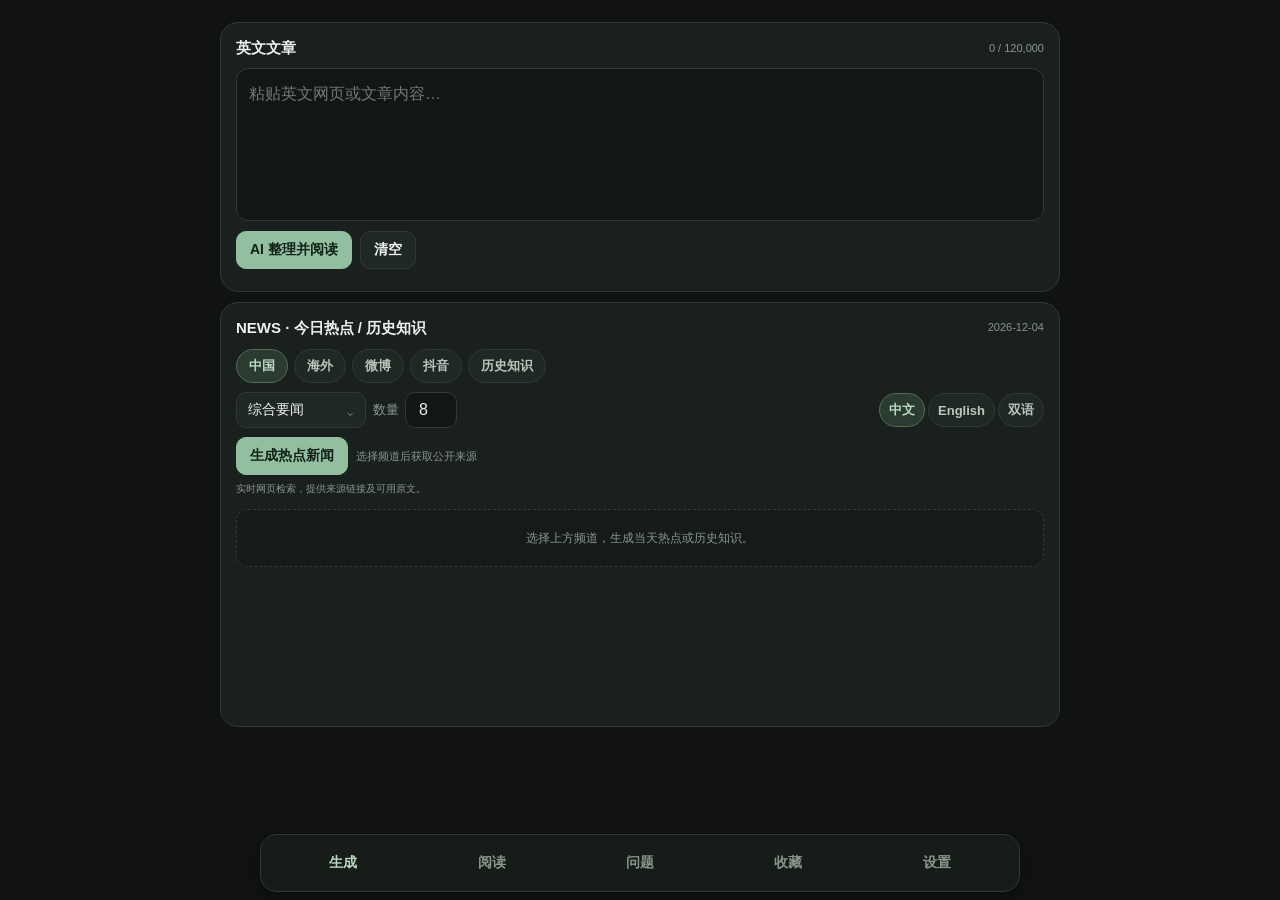
<file: reading/index.html>
<!DOCTYPE html>
<html lang="zh-CN" data-theme="dark"><head>
<meta charset="UTF-8"><meta name="viewport" content="width=device-width,initial-scale=1,viewport-fit=cover,user-scalable=yes"><script>
(function(){
  const KEY='wm_ui_theme';
  function current(){try{return localStorage.getItem(KEY)==='light'?'light':'dark'}catch(e){return 'dark'}}
  function apply(mode){
    const theme=mode==='light'?'light':'dark';
    document.documentElement.setAttribute('data-theme',theme);
    const meta=document.querySelector('meta[name="theme-color"]');
    if(meta)meta.setAttribute('content',theme==='dark'?'#101312':'#f5f7f6');
    const status=document.querySelector('meta[name="apple-mobile-web-app-status-bar-style"]');
    if(status)status.setAttribute('content',theme==='dark'?'black-translucent':'default');
    document.querySelectorAll('[data-theme-choice]').forEach(btn=>{
      const active=btn.getAttribute('data-theme-choice')===theme;
      btn.classList.toggle('active',active);
      btn.setAttribute('aria-pressed',String(active));
    });
  }
  window.setUiTheme=function(mode){
    const theme=mode==='light'?'light':'dark';
    try{localStorage.setItem(KEY,theme)}catch(e){}
    apply(theme);
  };
  window.addEventListener('storage',e=>{if(e.key===KEY)apply(current())});
  apply(current());
  document.addEventListener('DOMContentLoaded',()=>apply(current()));
})();
</script>
<meta name="theme-color" content="#101312"><meta name="description" content="英文阅读、实时资讯、历史知识与朗读助手">
<meta name="apple-mobile-web-app-capable" content="yes"><link rel="apple-touch-icon" sizes="180x180" href="./apple-touch-icon.png?v=3">
<link rel="icon" type="image/svg+xml" href="./icon.svg?v=1">
<meta name="apple-mobile-web-app-title" content="阅读资讯"><meta name="apple-mobile-web-app-status-bar-style" content="black-translucent">
<title>阅读 · 资讯</title><link rel="stylesheet" href="./app.css?v=15"></head><body>
<header class="bottom-nav"><nav class="tabs" aria-label="主要功能">
<button class="tab-btn active" data-tab="home">生成</button><button class="tab-btn" data-tab="read">阅读</button><button class="tab-btn" data-tab="quiz">问题</button><button class="tab-btn" data-tab="favorites">收藏</button><button class="tab-btn" data-tab="settings">设置</button>
</nav></header>
<main id="app-content">
<section id="tab-home" class="tab-panel active"><div class="home-stack">
<section class="panel-card editor-zone"><div class="section-heading"><h2>英文文章</h2><span id="input-counter" class="counter">0 / 120,000</span></div>
<textarea id="raw-input" maxlength="120000" placeholder="粘贴英文网页或文章内容…"></textarea>
<div class="action-row"><button class="btn primary" id="btn-clean">AI 整理并阅读</button><button class="btn" id="btn-clear-input">清空</button><span class="status" id="clean-status" role="status" aria-live="polite"></span></div><div class="minor-status" id="clean-stats"></div>
</section>
<section class="panel-card news-zone"><div class="section-heading"><h2>NEWS · 今日热点 / 历史知识</h2><span class="date-label" id="news-date"></span></div>
<div class="channel-row" id="channel-row">
<button class="chip active" data-channel="china">中国</button><button class="chip" data-channel="world">海外</button><button class="chip" data-channel="weibo">微博</button><button class="chip" data-channel="douyin">抖音</button><button class="chip" data-channel="history">历史知识</button>
</div>
<div class="news-controls"><div class="picker-wrap" id="category-picker">
<button class="picker-trigger" id="category-trigger" type="button" aria-expanded="false">综合要闻 <span>⌄</span></button>
<div class="picker-menu" id="category-menu" hidden>
<button data-category="综合要闻">综合要闻</button><button data-category="政治政策">政治政策</button><button data-category="宏观经济">宏观经济</button><button data-category="金融市场">金融市场</button><button data-category="科技与人工智能">科技与人工智能</button><button data-category="国际关系">国际关系</button><button data-category="社会民生">社会民生</button><button data-category="商业与产业">商业与产业</button><button data-category="能源与气候">能源与气候</button><button data-category="文化体育娱乐">文化体育娱乐</button>
</div></div>
<label class="count-control"><span>数量</span><input id="news-count" type="number" min="1" max="20" value="8" inputmode="numeric"></label>
<div class="language-switch"><button class="chip active" data-language="zh">中文</button><button class="chip" data-language="en">English</button><button class="chip" data-language="both">双语</button></div></div>
<div class="history-controls" id="history-controls" hidden><div class="picker-wrap" id="period-picker">
<button class="picker-trigger" id="period-trigger" type="button" aria-expanded="false">选择历史时期 <span>⌄</span></button>
<div class="picker-menu" id="period-menu" hidden><button data-period="先秦">先秦</button><button data-period="秦汉">秦汉</button><button data-period="魏晋南北朝">魏晋南北朝</button><button data-period="隋唐">隋唐</button><button data-period="宋辽金元">宋辽金元</button><button data-period="明清">明清</button><button data-period="中国近现代">中国近现代</button><button data-period="世界古代">世界古代</button><button data-period="世界中世纪">世界中世纪</button><button data-period="世界近现代">世界近现代</button></div></div>
<input id="history-topic" class="topic-input" type="text" maxlength="100" placeholder="输入想了解的历史事件 / 人物 / 知识点"></div>
<div class="news-actions"><button class="btn primary" id="btn-fetch-news">生成热点新闻</button><span class="status" id="news-status" role="status" aria-live="polite">选择频道后获取公开来源</span></div>
<p class="source-note" id="source-note">实时网页检索。微博、抖音为公开网页索引结果，不等同于平台官方实时热榜排名。</p>
<div id="news-results" class="news-results" aria-live="polite"><div class="empty-state">选择上方频道，生成当天热点或历史知识。</div></div>
</section></div></section>

<section id="tab-read" class="tab-panel reader-panel"><article id="reading-document" class="reading-document"><h1 id="reader-title" class="reader-title"></h1><div id="reader-meta" class="reader-meta"></div>
<div id="reader-summary" class="reader-summary" hidden></div><a id="reader-source" class="source-link" target="_blank" rel="noopener noreferrer" hidden>查看原文来源 ↗</a>
<div id="article-body" class="article-body"><div class="empty-state">从粘贴区导入文章，或从 NEWS 点击一条内容开始阅读。</div></div><div id="original-note" class="original-note" hidden></div></article></section>

<section id="tab-quiz" class="tab-panel"><section class="panel-card quiz-settings"><div class="section-heading"><h2>阅读理解 · 选择题</h2></div>
<div class="quiz-controls"><label class="count-control"><span>题目数量</span><input id="q-count" type="number" min="1" max="20" value="5"></label><button class="btn primary" id="btn-gen-q">生成选择题</button><span id="q-status" class="status"></span></div></section>
<div id="questions" class="questions-list"><div class="empty-state">先准备一篇文章，再生成阅读理解选择题。</div></div></section>

<section id="tab-favorites" class="tab-panel"><div class="section-heading favorites-heading"><h2>文章收藏</h2><span id="favorite-count" class="counter">0 篇</span></div>
<div id="favorite-filters" class="favorite-filters">
<button class="chip active" data-fav-filter="全部">全部</button><button class="chip" data-fav-filter="英文文章">英文文章</button><button class="chip" data-fav-filter="中国新闻">中国新闻</button><button class="chip" data-fav-filter="海外新闻">海外新闻</button><button class="chip" data-fav-filter="社交热点">社交热点</button><button class="chip" data-fav-filter="历史知识">历史知识</button><button class="chip" data-fav-filter="其他">其他</button>
</div>
<div id="favorite-list" class="favorites-list"><div class="empty-state">收藏的文章会保存在这台设备上。</div></div></section>

<section id="tab-settings" class="tab-panel"><section class="panel-card settings-card"><h2>API 设置</h2>
<div class="theme-setting-row" aria-label="外观模式">
  <div class="theme-setting-copy"><strong>外观模式</strong><span>默认深色，可随时切换</span></div>
  <div class="theme-toggle" role="group" aria-label="切换外观">
    <button type="button" data-theme-choice="dark" onclick="setUiTheme('dark')">深色</button>
    <button type="button" data-theme-choice="light" onclick="setUiTheme('light')">浅色</button>
  </div>
</div>
<label class="field-label" for="api-key">DeepSeek API Key</label><input id="api-key" type="password" autocomplete="off" placeholder="sk-…">
<div class="settings-grid"><div><label class="field-label" for="base-url">接口地址</label><input id="base-url" value="https://api.deepseek.com"></div><div><label class="field-label">模型</label><div class="picker-wrap model-picker">
<button class="picker-trigger" id="model-trigger" type="button" aria-expanded="false">deepseek-flash <span>⌄</span></button><div class="picker-menu" id="model-menu" hidden><button data-model="deepseek-flash">deepseek-flash · 推荐</button><button data-model="deepseek-v4-pro">deepseek-v4-pro · 高质量</button></div></div></div></div>
<div class="action-row"><button class="btn primary" id="btn-save-settings">保存设置</button><span class="status" id="save-status"></span></div><p class="security-note">实时热点通过 DeepSeek Search API 获取，需要 API Key。API Key 保存在当前浏览器；不要在公共设备使用。微博、抖音的结果受公开网页索引覆盖范围限制。</p></section>
<section class="panel-card"><div class="section-heading"><h2>Token 统计</h2><button class="btn subtle" id="btn-reset-stats">重置</button></div><div class="stat-grid">
<div class="stat"><b id="stat-calls">0</b><span>调用次数</span></div><div class="stat"><b id="stat-prompt">0</b><span>输入 tokens</span></div><div class="stat"><b id="stat-completion">0</b><span>输出 tokens</span></div><div class="stat"><b id="stat-total">0</b><span>总计 tokens</span></div></div></section>
<section class="panel-card"><div class="section-heading"><h2>生词本</h2><button class="btn subtle" id="btn-copy-words">复制</button></div><div id="word-box" class="word-box">（暂无生词）</div></section></section>
</main>
<div class="reader-actions" id="reader-actions">
<button class="icon-btn" id="btn-favorite-current" aria-label="收藏文章" title="收藏文章"></button><button class="icon-btn" id="btn-speak" aria-label="朗读文章" title="朗读"></button><button class="icon-btn" id="btn-stop-speak" aria-label="停止朗读" title="停止朗读"></button>
<div class="font-tools"><button class="icon-btn" id="font-down" aria-label="缩小字号">A−</button><span id="font-size-label">22</span><button class="icon-btn" id="font-up" aria-label="放大字号">A+</button></div></div>

<div id="selection-popup" class="selection-popup" role="dialog" aria-label="选词工具"><div class="popup-actions"><button id="pop-lookup">查词</button><button id="pop-add">加生词</button><button id="pop-close" aria-label="关闭">×</button></div><div id="pop-meaning" class="meaning" hidden></div></div>
<div class="modal-layer" id="app-modal" aria-hidden="true"><div class="modal-card" role="dialog" aria-modal="true" aria-labelledby="modal-title"><h3 id="modal-title">提示</h3><div id="modal-message" class="modal-message"></div><div id="modal-actions" class="modal-actions"></div></div></div>
<script src="./app.js?v=15" defer></script></body></html>
</file>
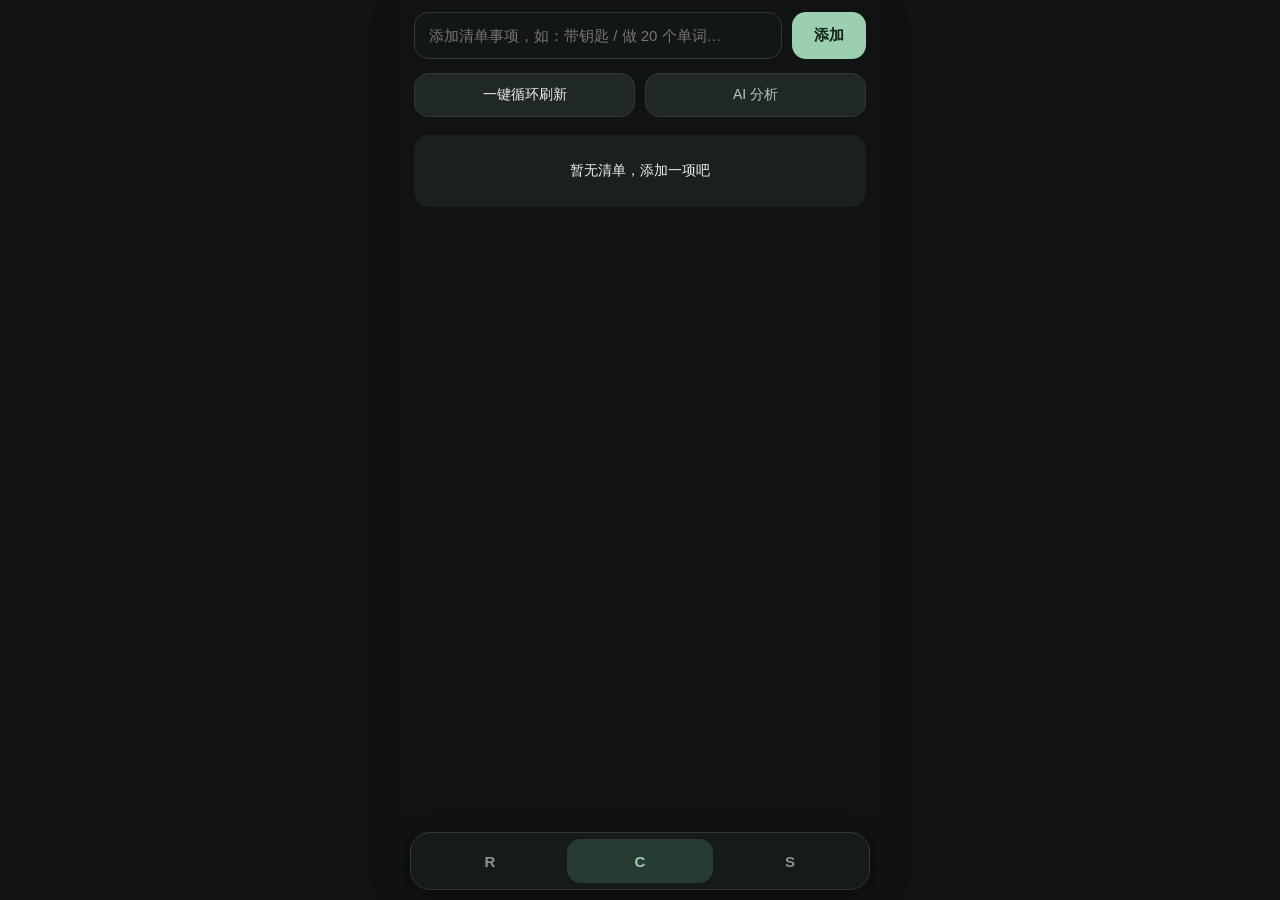
<file: checklist.html>
<!DOCTYPE html>
<html lang="zh-CN" data-theme="dark">
<head>
<meta charset="UTF-8">
<meta name="viewport" content="width=device-width, initial-scale=1.0, maximum-scale=1.0, user-scalable=no, viewport-fit=cover">
<script>
(function(){
  const KEY='wm_ui_theme';
  function current(){try{return localStorage.getItem(KEY)==='light'?'light':'dark'}catch(e){return 'dark'}}
  function apply(mode){
    const theme=mode==='light'?'light':'dark';
    document.documentElement.setAttribute('data-theme',theme);
    const meta=document.querySelector('meta[name="theme-color"]');
    if(meta)meta.setAttribute('content',theme==='dark'?'#101312':'#f5f7f6');
    const status=document.querySelector('meta[name="apple-mobile-web-app-status-bar-style"]');
    if(status)status.setAttribute('content',theme==='dark'?'black-translucent':'default');
    document.querySelectorAll('[data-theme-choice]').forEach(btn=>{
      const active=btn.getAttribute('data-theme-choice')===theme;
      btn.classList.toggle('active',active);
      btn.setAttribute('aria-pressed',String(active));
    });
  }
  window.setUiTheme=function(mode){
    const theme=mode==='light'?'light':'dark';
    try{localStorage.setItem(KEY,theme)}catch(e){}
    apply(theme);
  };
  window.addEventListener('storage',e=>{if(e.key===KEY)apply(current())});
  apply(current());
  document.addEventListener('DOMContentLoaded',()=>apply(current()));
})();
</script>
<meta name="theme-color" content="#101312">
<meta name="apple-mobile-web-app-capable" content="yes">
<meta name="apple-mobile-web-app-title" content="RCS">
<meta name="application-name" content="RCS">
<meta name="apple-mobile-web-app-status-bar-style" content="default">
<meta name="mobile-web-app-capable" content="yes">
<link rel="manifest" href="./checklist.webmanifest?v=2">
<link rel="icon" type="image/svg+xml" href="./checklist-icon.svg?v=2">
<link rel="apple-touch-icon" sizes="180x180" href="./checklist-icon-180.png?v=2">
<title>RCS · 休息与清单</title>
<style>
:root{
  --primary:#2c5e4f;--primary-dark:#1f4a3d;--primary-soft:#e8f0ed;
  --primary-light:#f2f7f5;--bg-color:#f5f7f6;--card:#fff;
  --text-main:#1f2523;--text-sub:#5c6662;--text-muted:#9aa5a0;
  --line:#e8edeb;--white:#fff;--red:#d93b3b;--amber:#d98a1f;
  --amber-soft:#fdf3e1;--blue:#2f5f9e;--blue-soft:#e8f0fb;
  --green:#2f9e6a;--radius:18px;--shadow:0 2px 12px rgba(31,74,61,.06);
}
*{box-sizing:border-box;margin:0;padding:0;-webkit-tap-highlight-color:transparent}
html,body{height:100%}
body{font-family:-apple-system,BlinkMacSystemFont,"PingFang SC","Helvetica Neue",sans-serif;background:var(--bg-color);color:var(--text-main);display:flex;justify-content:center;height:100vh;height:100dvh;overflow:hidden}
button,input{font:inherit}
button{cursor:pointer}
#app{width:100%;max-width:480px;height:100%;height:100dvh;display:flex;flex-direction:column;position:relative;background:var(--bg-color);padding-top:env(safe-area-inset-top);overflow:hidden;box-shadow:0 0 40px rgba(0,0,0,.06)}
.content{flex:1;min-height:0;overflow-y:auto;overflow-x:hidden;padding:12px 14px calc(94px + env(safe-area-inset-bottom));display:none;-webkit-overflow-scrolling:touch;overscroll-behavior:contain}
.content.active{display:block}
#tab-r,#tab-c,#tab-s{scrollbar-width:thin}
.rest-card{background:#fff;border-radius:18px;padding:17px;margin:0 0 18px;box-shadow:var(--shadow)}
.rest-head{display:flex;align-items:center;justify-content:space-between}
.rest-title{font-size:16px;font-weight:750;color:var(--primary)}
.rest-sub{font-size:12px;color:var(--text-muted);margin-top:4px}
.rest-icon{font-size:23px}
.rest-summary{margin-top:13px;padding:12px;background:var(--bg-color);border-radius:12px;color:var(--text-sub);font-size:14px;font-weight:650;line-height:1.8}
.rest-actions{display:flex;gap:10px;margin-top:11px}
.rest-action{flex:1 1 0;min-width:0;padding:12px 8px;border:0;border-radius:12px;background:var(--amber-soft);color:var(--amber);font-size:14px;font-weight:700;cursor:pointer}
.rest-action.running{background:var(--amber);color:#fff}
.rest-action.sleep{background:var(--blue-soft);color:var(--blue)}
.rest-action.sleep.running{background:var(--blue);color:#fff}
.rest-history{font-size:12px;color:var(--text-muted);line-height:1.8;margin-top:10px;white-space:pre-line;word-break:break-word}
.w-ai{width:100%;margin-top:12px;padding:12px;border-radius:14px;font-size:14px;cursor:pointer;background:var(--white);color:var(--primary);border:1px solid var(--primary);font-weight:600}
.w-ai:active{background:var(--primary-light)}
.check-section-head{display:flex;align-items:center;justify-content:space-between;margin:3px 2px 12px}
.check-section-title{font-size:17px;font-weight:750;color:var(--text-main)}
.check-section-count{font-size:12px;color:var(--text-muted)}
.add-check-row{display:flex;gap:10px;margin-bottom:14px}
.add-check-row input{flex:1;min-width:0;padding:14px;border:1px solid var(--line);background:var(--white);border-radius:14px;font-size:15px;outline:none}
.add-check-row input:focus{border-color:var(--primary)}
.add-check-row button{padding:0 22px;border-radius:14px;border:none;background:var(--primary);color:#fff;font-size:15px;font-weight:600;cursor:pointer}
.check-toolbar{display:flex;gap:10px;margin-bottom:18px}
.check-toolbar button{flex:1;padding:12px;border-radius:14px;font-size:14px;cursor:pointer;background:var(--white);color:var(--primary);border:1px solid var(--primary)}
.check-toolbar button.ghost{color:#888;border-color:#ddd}
.check-item{display:flex;align-items:flex-start;gap:12px;padding:14px;background:var(--white);border-radius:16px;margin-bottom:10px;box-shadow:var(--shadow);animation:fadeIn .25s ease}
.check-box{width:24px;height:24px;border-radius:50%;border:2px solid #ccd6d1;flex:none;display:flex;align-items:center;justify-content:center;margin-top:1px;cursor:pointer;transition:all .2s}
.check-box.done{background:var(--primary);border-color:var(--primary);color:#fff}
.check-box svg{opacity:0;transition:opacity .2s}
.check-box.done svg{opacity:1}
.check-main{flex:1;min-width:0}
.check-text{font-size:15px;line-height:1.5;color:var(--text-main);word-break:break-word}
.check-text.done{color:#b3b3b3;text-decoration:line-through}
.check-photo-wrap{position:relative;width:58px;height:58px;border-radius:10px;overflow:hidden;border:1px solid var(--line);cursor:zoom-in;background:#e9efec}
.check-photo{width:100%;height:100%;object-fit:cover;display:block;filter:blur(14px) saturate(.9);transform:scale(1.35);transition:filter .18s ease;pointer-events:none}
.check-photo-wrap:active .check-photo{filter:blur(8px) saturate(.95)}
.check-photo-grid{display:flex;flex-wrap:wrap;gap:7px;margin-top:9px}
.check-photo-add{height:58px;min-width:58px;padding:0 9px;border:1px dashed #c9d7cf;border-radius:10px;background:#f8fbf9;color:var(--primary);font-size:11px;font-weight:650}
.check-photo-add:disabled{opacity:.4}
.check-meta{font-size:11px;color:#bbb;margin-top:4px}
.delete-btn{color:#e0605f;font-size:13px;background:none;border:none;cursor:pointer;flex:none;padding:4px 0 4px 8px}
.empty-hint{font-size:14px;color:#a9b5af;text-align:center;padding:40px 12px;line-height:1.7;background:#fff;border-radius:15px}
.settings-card{background:#fff;border-radius:18px;padding:16px 17px;margin-bottom:14px;box-shadow:var(--shadow)}
.settings-title{font-size:16px;font-weight:750;color:var(--primary);margin-bottom:13px}
.stats-box{background:var(--bg-color);padding:16px;border-radius:14px;margin-bottom:16px}
.stats-row{display:flex;justify-content:space-between;margin-bottom:12px;font-size:13px;color:var(--text-sub)}
.stats-row:last-child{margin-bottom:0}
.stats-val{font-weight:700;color:var(--primary);font-variant-numeric:tabular-nums}
.setting-item{margin-bottom:13px}
.setting-item label{display:block;font-size:12px;margin-bottom:8px;color:var(--text-muted)}
.setting-item input{width:100%;padding:13px;border:1px solid var(--line);background:var(--bg-color);border-radius:12px;font-size:14px;outline:none}
.setting-item input:focus{border-color:var(--primary)}
.settings-actions{display:flex;gap:9px;margin-top:10px}
.settings-actions button{flex:1;min-width:0;padding:11px 8px;border-radius:12px;border:1px solid var(--primary);background:#fff;color:var(--primary);font-size:13px;font-weight:700}
.settings-actions button.solid{background:var(--primary);color:#fff}
.settings-note{font-size:11px;line-height:1.7;color:var(--text-muted);margin-top:12px}
.bottom-nav{position:absolute;bottom:calc(10px + env(safe-area-inset-bottom));left:10px;right:10px;height:58px;background:rgba(255,255,255,.95);backdrop-filter:blur(15px);-webkit-backdrop-filter:blur(15px);border-radius:20px;box-shadow:0 4px 22px rgba(31,74,61,.12);display:flex;justify-content:space-around;align-items:center;padding:6px;gap:4px;z-index:20}
.nav-item{border:0;background:transparent;color:#8d9993;font-size:15px;font-weight:600;flex:1;text-align:center;height:100%;line-height:46px;cursor:pointer;transition:all .2s;border-radius:14px}
.nav-item.active{color:var(--primary);background:var(--primary-soft);font-weight:800}
.modal{display:none;position:absolute;inset:0;background:rgba(0,0,0,.4);z-index:100;align-items:center;justify-content:center;padding:16px}
.modal.active{display:flex}
.modal-content{background:#fff;width:100%;max-height:86vh;max-height:86dvh;border-radius:22px;padding:18px 17px 16px;display:flex;flex-direction:column;min-height:180px;box-shadow:0 12px 40px rgba(0,0,0,.16)}
.modal-header{display:flex;justify-content:space-between;align-items:center;font-weight:700;font-size:17px;color:var(--primary);margin-bottom:12px;flex:none}
.modal-close{border:0;background:transparent;color:#aab3ae;font-size:26px;line-height:1;padding:0 3px}
.modal-body{flex:1;min-height:0;overflow-y:auto;font-size:15px;line-height:1.75;color:#333;margin-bottom:12px;overscroll-behavior:contain;-webkit-overflow-scrolling:touch;word-break:break-word}
.modal-body p{margin-bottom:8px}
.modal-footer{display:flex;gap:10px;flex:none}
.modal-footer button{flex:1;padding:12px;border-radius:12px;font-size:14px;font-weight:700;border:1px solid var(--primary);background:#fff;color:var(--primary)}
.modal-footer button.primary{background:var(--primary);color:#fff}
.app-dialog{display:none;position:absolute;inset:0;z-index:1200;align-items:center;justify-content:center;padding:18px;background:rgba(14,25,19,.48);backdrop-filter:blur(3px)}
.app-dialog.active{display:flex}
.app-dialog-card{width:100%;max-width:360px;background:#fff;border:1px solid #e5ede8;border-radius:20px;padding:19px 18px 16px;box-shadow:0 14px 40px rgba(18,46,33,.22)}
.app-dialog-title{font-size:17px;font-weight:800;color:var(--primary);margin-bottom:9px}
.app-dialog-message{font-size:14px;line-height:1.7;color:var(--text-sub);white-space:pre-line}
.app-dialog-actions{display:flex;gap:9px;margin-top:18px}
.app-dialog-actions button{flex:1;border-radius:12px;padding:12px 10px;font-size:14px;font-weight:700;border:1px solid var(--primary)}
.app-dialog-cancel{background:#fff;color:var(--text-sub);border-color:#e0e8e3!important}
.app-dialog-confirm{background:var(--primary);color:#fff}
.photo-preview-overlay{position:absolute;inset:0;z-index:1400;display:none;align-items:center;justify-content:center;padding:22px;background:rgba(12,18,15,.94)}
.photo-preview-overlay.active{display:flex}
.photo-preview-overlay img{display:block;max-width:96vw;max-height:86vh;object-fit:contain;border-radius:12px;box-shadow:0 12px 40px rgba(0,0,0,.32)}
.photo-preview-close{position:absolute;top:calc(16px + env(safe-area-inset-top));right:18px;width:42px;height:42px;border:0;border-radius:50%;background:rgba(255,255,255,.16);color:#fff;font-size:30px;line-height:1}
.app-toast{position:absolute;left:50%;bottom:calc(92px + env(safe-area-inset-bottom));transform:translate(-50%,12px);z-index:1500;max-width:88%;padding:10px 15px;background:rgba(31,45,39,.91);color:#fff;border-radius:12px;font-size:12px;line-height:1.4;opacity:0;pointer-events:none;transition:all .22s;white-space:normal;text-align:center}
.app-toast.show{opacity:1;transform:translate(-50%,0)}
@keyframes fadeIn{from{opacity:0;transform:translateY(-4px)}to{opacity:1;transform:translateY(0)}}
@media(max-width:370px){.content{padding-left:12px;padding-right:12px}.rest-card{padding:15px}.check-item{padding:12px;gap:9px}.check-text{font-size:14px}.settings-actions{gap:6px}.settings-actions button{font-size:12px;padding:10px 5px}}

/* ============ 深色 / 浅色主题 ============ */
html[data-theme="dark"]{
  color-scheme:dark;
  --primary:#9bcfb0;--primary-dark:#76b58f;--primary-soft:#263b31;
  --primary-light:#1d2a23;--bg-color:#101312;--card:#1a201d;
  --text-main:#edf2ee;--text-sub:#bac5be;--text-muted:#87958d;
  --line:#303a34;--white:#1a201d;--red:#ff7777;--amber:#efbd72;
  --amber-soft:#40311d;--blue:#8bb6f0;--blue-soft:#202f45;
  --green:#6bd39d;--shadow:0 2px 14px rgba(0,0,0,.30);
}
html[data-theme="light"]{color-scheme:light;}
html[data-theme="dark"] body,
html[data-theme="dark"] #app{background:var(--bg-color)!important;color:var(--text-main);}
html[data-theme="dark"] .rest-card,
html[data-theme="dark"] .check-item,
html[data-theme="dark"] .settings-card,
html[data-theme="dark"] .empty-hint,
html[data-theme="dark"] .modal-content,
html[data-theme="dark"] .app-dialog-card{background:var(--card)!important;color:var(--text-main);border-color:var(--line);}
html[data-theme="dark"] .stats-box,
html[data-theme="dark"] .rest-summary{background:#151b18;color:var(--text-sub);}
html[data-theme="dark"] .add-check-row input,
html[data-theme="dark"] .setting-item input{background:#121715;color:var(--text-main);border-color:var(--line);}
html[data-theme="dark"] .check-toolbar button,
html[data-theme="dark"] .settings-actions button,
html[data-theme="dark"] .modal-footer button{background:#202824;color:var(--text-main);border-color:var(--line);}
html[data-theme="dark"] .settings-actions button.solid,
html[data-theme="dark"] .modal-footer button.primary{background:var(--primary);color:#102017;border-color:var(--primary);}
html[data-theme="dark"] .check-toolbar button.ghost{color:var(--text-sub);border-color:var(--line);}
html[data-theme="dark"] .check-box{border-color:#65736a;}
html[data-theme="dark"] .check-text.done{color:#7e8a82;}
html[data-theme="dark"] .check-photo-wrap{background:#27312b;}
html[data-theme="dark"] .check-photo-add{background:#202a24;color:var(--primary);border-color:#496556;}
html[data-theme="dark"] .check-meta{color:var(--text-muted);}
html[data-theme="dark"] .modal-body{color:var(--text-main);}
html[data-theme="dark"] .app-dialog-message{color:var(--text-sub);}
html[data-theme="dark"] .app-dialog-cancel{background:#202824;color:var(--text-sub);border-color:var(--line)!important;}
html[data-theme="dark"] .modal-close{color:var(--text-muted);}
html[data-theme="dark"] .bottom-nav{background:rgba(23,29,25,.96);border:1px solid #303a34;box-shadow:0 4px 22px rgba(0,0,0,.38);}
html[data-theme="dark"] .nav-item{color:#89968e;}
html[data-theme="dark"] .nav-item.active{color:var(--primary);background:var(--primary-soft);}
html[data-theme="dark"] .theme-toggle{background:#111714;border-color:var(--line);}
html[data-theme="dark"] .theme-toggle button{color:var(--text-sub);}
html[data-theme="dark"] .theme-toggle button.active{background:var(--primary);color:#102017;}
html[data-theme="dark"] .theme-setting-row{border-color:var(--line);}
.theme-setting-row{display:flex;align-items:center;justify-content:space-between;gap:12px;padding:13px 0;margin:0 0 12px;border-bottom:1px solid var(--line);}
.theme-setting-copy{display:flex;flex-direction:column;gap:4px;min-width:0;}
.theme-setting-copy strong{font-size:14px;color:var(--text-main);}
.theme-setting-copy span{font-size:11px;color:var(--text-muted);}
.theme-toggle{display:inline-flex;flex:none;gap:4px;padding:4px;border:1px solid var(--line);border-radius:12px;background:var(--bg-color);}
.theme-toggle button{border:0;border-radius:8px;padding:7px 12px;background:transparent;color:var(--text-sub);font-size:12px;font-weight:700;}
.theme-toggle button.active{background:var(--primary);color:#fff;}


/* 深色模式按钮对比度 */
html[data-theme="dark"] .add-check-row button,
html[data-theme="dark"] .check-box.done,
html[data-theme="dark"] .app-dialog-confirm{
  color:#102017!important;
}

</style>
</head>
<body>
<div id="app">
  <main class="content" id="tab-r">
    <div class="rest-card">
      <div class="rest-head"><div><div class="rest-title">休息与睡眠</div><div class="rest-sub" id="restStatus">今天还没有记录</div></div><span class="rest-icon">☕🌙</span></div>
      <div class="rest-summary" id="restSummary"></div>
      <div class="rest-actions">
        <button class="rest-action" id="restButton" type="button" onclick="toggleBreak()">开始休息</button>
        <button class="rest-action sleep" id="sleepButton" type="button" onclick="toggleSleepRecording()">开始睡眠</button>
      </div>
      <div class="rest-history" id="restHistory"></div>
      <button class="w-ai" type="button" onclick="analyzeRestSleep()">AI 分析休息与睡眠</button>
    </div>
  </main>

  <main class="content active" id="tab-c">
    <div class="add-check-row">
      <input type="text" id="checkInput" maxlength="300" placeholder="添加清单事项，如：带钥匙 / 做 20 个单词…">
      <button type="button" onclick="addCheckItem()">添加</button>
    </div>
    <div class="check-toolbar">
      <button type="button" onclick="resetChecklist()">一键循环刷新</button>
      <button class="ghost" type="button" onclick="analyzeChecklist()">AI 分析</button>
    </div>
    <div id="checklistContainer"></div>
  </main>

  <main class="content" id="tab-s">
    <section class="settings-card">
      <div class="settings-title">设置与统计</div>
      <div class="theme-setting-row" aria-label="外观模式">
  <div class="theme-setting-copy"><strong>外观模式</strong><span>默认深色，可随时切换</span></div>
  <div class="theme-toggle" role="group" aria-label="切换外观">
    <button type="button" data-theme-choice="dark" onclick="setUiTheme('dark')">深色</button>
    <button type="button" data-theme-choice="light" onclick="setUiTheme('light')">浅色</button>
  </div>
</div>
      <div class="stats-box">
        <div class="stats-row"><span>API 调用次数</span><span class="stats-val" id="stat-api-calls">0</span></div>
        <div class="stats-row"><span>估算 TOKEN 量</span><span class="stats-val" id="stat-tokens">0</span></div>
        <div class="stats-row"><span>清单事项数</span><span class="stats-val" id="stat-checks">0</span></div>
        <div class="stats-row"><span>睡眠记录数</span><span class="stats-val" id="stat-sleeps">0</span></div>
      </div>
      <div class="setting-item">
        <label for="apiKeyInput">DeepSeek API Key（与 DICT 共用，仅保存在此浏览器）</label>
        <input type="password" id="apiKeyInput" placeholder="sk-..." autocomplete="off">
      </div>
      <button type="button" class="w-ai" style="margin-top:0" onclick="saveApiKey()">保存 API Key</button>
      <div class="settings-actions">
        <button type="button" onclick="exportData()">导出备份</button>
        <button type="button" class="solid" onclick="$('importFile').click()">导入恢复</button>
      </div>
      <div class="settings-note">本页面与原 DICT 使用同一浏览器存储。清单、休息、睡眠记录和 API Key 会自动共用；在另一个页面修改数据后，本页面会同步刷新。<br>添加主屏幕：iPhone 请用 Safari 打开，选择“分享 → 添加到主屏幕”；Android 请在 Chrome 菜单中选择“安装应用”或“添加到主屏幕”。应用图标为黑底白字 RCS。</div>
    </section>
  </main>

  <nav class="bottom-nav" aria-label="主导航">
    <button type="button" class="nav-item" data-tab="r" aria-label="休息与睡眠" onclick="switchTab('r')">R</button>
    <button type="button" class="nav-item active" data-tab="c" aria-label="清单" onclick="switchTab('c')">C</button>
    <button type="button" class="nav-item" data-tab="s" aria-label="设置" onclick="switchTab('s')">S</button>
  </nav>

  <input type="file" id="checklistCamera" accept="image/*" capture="environment" hidden>
  <input type="file" id="importFile" accept=".json,application/json" hidden>

  <div class="modal" id="photoModal" role="dialog" aria-modal="true" onclick="if(event.target===this)closePhotoTaskDialog()">
    <div class="modal-content">
      <div class="modal-header"><span id="photoModalTitle">完成前拍照</span><button class="modal-close" type="button" onclick="closePhotoTaskDialog()">×</button></div>
      <div class="modal-body" id="photoModalBody">完成事项前必须拍照记录。</div>
      <div class="modal-footer"><button type="button" onclick="closePhotoTaskDialog()">取消</button><button type="button" class="primary" onclick="takeChecklistPhoto()">拍照</button></div>
    </div>
  </div>
  <div class="modal" id="appDialog" role="dialog" aria-modal="true" aria-labelledby="appDialogTitle">
    <div class="app-dialog-card">
      <div class="app-dialog-title" id="appDialogTitle">确认操作</div>
      <div class="app-dialog-message" id="appDialogMessage"></div>
      <div class="app-dialog-actions"><button type="button" class="app-dialog-cancel" onclick="resolveAppDialog(false)">取消</button><button type="button" class="app-dialog-confirm" onclick="resolveAppDialog(true)">确定</button></div>
    </div>
  </div>
  <div class="modal" id="infoModal" role="dialog" aria-modal="true" onclick="if(event.target===this)closeInfoModal()">
    <div class="modal-content">
      <div class="modal-header"><span id="infoTitle">AI 分析</span><button class="modal-close" type="button" onclick="closeInfoModal()">×</button></div>
      <div class="modal-body" id="infoBody"></div>
      <div class="modal-footer"><button type="button" onclick="closeInfoModal()">关闭</button></div>
    </div>
  </div>
  <div class="photo-preview-overlay" id="photoPreviewModal" onclick="closePhotoPreview()">
    <button type="button" class="photo-preview-close" aria-label="关闭" onclick="closePhotoPreview()">×</button>
    <img id="photoPreviewImage" alt="清单照片放大预览" onclick="event.stopPropagation()">
  </div>
  <div class="app-toast" id="appToast" role="status" aria-live="polite"></div>
</div>

<script>
'use strict';
const $ = id => document.getElementById(id);
const esc = s => String(s == null ? '' : s).replace(/[&<>"']/g, c => ({'&':'&amp;','<':'&lt;','>':'&gt;','"':'&quot;',"'":'&#39;'}[c]));
function load(key, fallback){try{const v=localStorage.getItem(key);return v?JSON.parse(v):fallback;}catch(e){return fallback;}}
function safeSet(key,val){try{localStorage.setItem(key,val);return true;}catch(e){return false;}}
let checklist=load('wm_checklist',[]);
let attendance=load('wm_attendance',{});
let sleepRecords=load('wm_sleep_records',[]);
let stats=load('wm_stats',{apiCalls:0,tokens:0});
let apiKey=localStorage.getItem('wm_api_key')||'';
let pendingPhotoTask=null,appDialogAction=null,toastTimer=null,aiBusy=false;

const nowStr=()=>new Date().toLocaleString('zh-CN',{month:'numeric',day:'numeric',hour:'2-digit',minute:'2-digit'});
function showToast(message){const el=$('appToast');el.textContent=message;el.classList.add('show');clearTimeout(toastTimer);toastTimer=setTimeout(()=>el.classList.remove('show'),2400);}
function showAppDialog(title,message,action){appDialogAction=typeof action==='function'?action:null;$('appDialogTitle').textContent=title||'确认操作';$('appDialogMessage').textContent=message||'';$('appDialog').classList.add('active');}
function resolveAppDialog(ok){$('appDialog').classList.remove('active');const fn=appDialogAction;appDialogAction=null;if(ok&&fn)fn();}
function showInfo(title,html){$('infoTitle').textContent=title;$('infoBody').innerHTML=html;$('infoModal').classList.add('active');}
function closeInfoModal(){$('infoModal').classList.remove('active');}
function switchTab(tab){
  document.querySelectorAll('.content').forEach(el=>el.classList.remove('active'));
  document.querySelectorAll('.nav-item').forEach(el=>el.classList.toggle('active',el.dataset.tab===tab));
  const panel=$('tab-'+tab);if(panel)panel.classList.add('active');
  if(tab==='r')renderRestUI();
  if(tab==='c')renderChecklist();
  if(tab==='s')updateStatsUI();
}
function updateStatsUI(){
  stats=load('wm_stats',{apiCalls:0,tokens:0});
  $('stat-api-calls').textContent=stats.apiCalls||0;
  $('stat-tokens').textContent=stats.tokens||0;
  $('stat-checks').textContent=checklist.length;
  $('stat-sleeps').textContent=sleepRecords.length;
}
async function callAI(messages){
  apiKey=localStorage.getItem('wm_api_key')||apiKey;
  if(!apiKey)throw new Error('请先在 S 设置中填写 DeepSeek API Key');
  let timer;
  try{
    const timeout=new Promise((_,reject)=>{timer=setTimeout(()=>reject(Object.assign(new Error('timeout'),{name:'AbortError'})),90000);});
    const request=(async()=>{
      const response=await fetch('https://api.deepseek.com/v1/chat/completions',{
        method:'POST',
        headers:{'Content-Type':'application/json','Authorization':'Bearer '+apiKey},
        body:JSON.stringify({model:'deepseek-chat',messages,temperature:.25,max_tokens:4096})
      });
      return {response,text:await response.text()};
    })();
    const result=await Promise.race([request,timeout]);
    let data;try{data=result.text?JSON.parse(result.text):null;}catch(e){throw new Error('API 返回的不是有效 JSON（HTTP '+result.response.status+'）');}
    if(!result.response.ok)throw new Error(data&&data.error&&data.error.message||('API 请求失败（HTTP '+result.response.status+'）'));
    const content=data&&data.choices&&data.choices[0]&&data.choices[0].message&&data.choices[0].message.content;
    const answer=Array.isArray(content)?content.map(x=>x.text||'').join(''):content;
    if(typeof answer!=='string'||!answer.trim())throw new Error('AI 返回内容为空，请重新尝试');
    stats.apiCalls=(stats.apiCalls||0)+1;
    stats.tokens=(stats.tokens||0)+Math.round(JSON.stringify(messages).length/2)+300;
    safeSet('wm_stats',JSON.stringify(stats));updateStatsUI();
    return answer.trim();
  }catch(e){
    if(e&&e.name==='AbortError')throw new Error('AI 请求超过 90 秒仍未完成，请检查网络后重试');
    if(e instanceof TypeError)throw new Error('网络连接失败，无法访问 DeepSeek API');
    throw e;
  }finally{clearTimeout(timer);}
}

/* 清单：样式、照片与交互和当前 DICT 版本保持一致 */
function cleanupPhotos(){
  let changed=false;
  checklist.forEach(item=>{
    if(!Array.isArray(item.photos)){item.photos=item.photo?[{src:item.photo,ts:item.photoTs||Date.now()}]:[];changed=true;}
    item.photos=item.photos.filter(p=>p&&typeof p.src==='string').slice(-4);
    if('photo'in item){delete item.photo;changed=true;}
    if('photoTs'in item){delete item.photoTs;changed=true;}
  });
  if(changed)safeSet('wm_checklist',JSON.stringify(checklist));
}
function saveChecklist(){
  if(!safeSet('wm_checklist',JSON.stringify(checklist)))showToast('本地存储空间不足，建议减少照片或导出备份');
  updateStatsUI();
}
function renderChecklist(){
  const container=$('checklistContainer');
  if(!checklist.length){container.innerHTML='<div class="empty-hint" style="padding:24px 0">暂无清单，添加一项吧</div>';}
  else{
    container.innerHTML=checklist.map(item=>{
      const photos=Array.isArray(item.photos)?item.photos:[];
      const photoHtml='<div class="check-photo-grid">'+photos.map((p,i)=>
        '<div class="check-photo-wrap" role="button" tabindex="0" aria-label="查看清单照片 '+(i+1)+'" title="点击查看照片" onclick="openPhotoPreview(this.querySelector(\'img\').src)" onkeydown="if(event.key===\'Enter\')openPhotoPreview(this.querySelector(\'img\').src)"><img src="'+esc(p.src)+'" class="check-photo" alt="清单照片 '+(i+1)+'"></div>'
      ).join('')+(photos.length<4?'<button type="button" class="check-photo-add" onclick="addChecklistPhoto('+item.id+')">＋照片<br>'+photos.length+'/4</button>':'')+'</div>';
      const meta=item.doneTime?'<div class="check-meta">完成于 '+esc(item.doneTime)+'</div>':'';
      return '<div class="check-item"><div class="check-box '+(item.done?'done':'')+'" role="button" tabindex="0" aria-label="'+(item.done?'重新打开':'完成事项')+'" onclick="toggleCheck('+item.id+')" onkeydown="if(event.key===\'Enter\')toggleCheck('+item.id+')"><svg viewBox="0 0 24 24" width="14" height="14" stroke="currentColor" stroke-width="3" fill="none"><polyline points="20 6 9 17 4 12"></polyline></svg></div><div class="check-main"><div class="check-text '+(item.done?'done':'')+'">'+esc(item.text)+'</div>'+photoHtml+meta+'</div><button class="delete-btn" type="button" onclick="deleteCheckItem('+item.id+')">删除</button></div>';
    }).join('');
  }
}
function addCheckItem(){
  const input=$('checkInput'),text=input.value.trim();if(!text)return;
  checklist.push({id:Date.now(),text,done:false,photos:[]});
  input.value='';saveChecklist();renderChecklist();
}
function deleteCheckItem(id){
  const item=checklist.find(x=>Number(x.id)===Number(id));if(!item)return;
  showAppDialog('删除清单事项','确定删除“'+item.text+'”吗？该事项及其照片都会被删除。',()=>{
    checklist=checklist.filter(x=>Number(x.id)!==Number(id));saveChecklist();renderChecklist();
  });
}
function toggleCheck(id){
  const item=checklist.find(x=>Number(x.id)===Number(id));if(!item)return;
  if(item.done){
    showAppDialog('重新打开事项','将此事项恢复为待办状态？已保存的照片会保留。',()=>{
      item.done=false;delete item.doneTime;saveChecklist();renderChecklist();
    });
  }else requestChecklistPhoto(id,true);
}
function requestChecklistPhoto(id,complete){
  const item=checklist.find(x=>Number(x.id)===Number(id));if(!item)return;
  const photos=Array.isArray(item.photos)?item.photos:[];
  if(!complete&&photos.length>=4){showToast('每项最多保存 4 张照片');return;}
  pendingPhotoTask={id:Number(id),complete:!!complete};
  $('photoModalTitle').textContent=complete?'完成前拍照':'添加清单照片';
  $('photoModalBody').textContent=complete?'“'+item.text+'”完成前必须拍照。拍摄成功后才会标记为完成。':'为“'+item.text+'”添加照片。每项最多保存 4 张，目前已有 '+photos.length+' 张。';
  $('photoModal').classList.add('active');
}
function closePhotoTaskDialog(){$('photoModal').classList.remove('active');pendingPhotoTask=null;}
function takeChecklistPhoto(){if(!pendingPhotoTask){$('photoModal').classList.remove('active');return;}$('photoModal').classList.remove('active');$('checklistCamera').click();}
function savePhotoItem(id,photo,complete){
  const item=checklist.find(x=>Number(x.id)===Number(id));if(!item||!photo)return false;
  if(!Array.isArray(item.photos))item.photos=[];
  if(complete&&item.photos.length>=4)item.photos.shift();
  if(!complete&&item.photos.length>=4){showToast('每项最多保存 4 张照片');return false;}
  item.photos.push({src:photo,ts:Date.now()});
  if(complete){item.done=true;item.doneTime=nowStr();}
  saveChecklist();renderChecklist();return true;
}
function addChecklistPhoto(id){requestChecklistPhoto(id,false);}
function compressImage(file,maxW,quality){
  return new Promise((resolve,reject)=>{
    const url=URL.createObjectURL(file),img=new Image();
    img.onload=()=>{
      try{
        const scale=Math.min(1,maxW/img.width),canvas=document.createElement('canvas');
        canvas.width=Math.round(img.width*scale);canvas.height=Math.round(img.height*scale);
        const ctx=canvas.getContext('2d');if(!ctx)throw new Error('无法处理图片');
        ctx.drawImage(img,0,0,canvas.width,canvas.height);URL.revokeObjectURL(url);
        resolve(canvas.toDataURL('image/jpeg',quality));
      }catch(e){URL.revokeObjectURL(url);reject(e);}
    };
    img.onerror=()=>{URL.revokeObjectURL(url);reject(new Error('图片读取失败'));};
    img.src=url;
  });
}
async function handleChecklistPhoto(event){
  const file=event.target.files&&event.target.files[0];event.target.value='';
  if(!file){if(pendingPhotoTask)$('photoModal').classList.add('active');return;}
  const task=pendingPhotoTask;if(!task)return;
  $('photoModal').classList.remove('active');
  try{
    const photo=await compressImage(file,800,.66);
    const saved=savePhotoItem(task.id,photo,task.complete);
    if(saved)showToast(task.complete?'已拍照并完成事项':'照片已添加');
    pendingPhotoTask=null;
  }catch(e){$('photoModal').classList.add('active');showToast('照片处理失败，请重新拍摄');}
}
function handleCameraCancel(){if(pendingPhotoTask)$('photoModal').classList.add('active');}
function resetChecklist(){
  showAppDialog('一键循环刷新','开始新一轮清单？所有事项将恢复为待办，并清除上一轮任务留下的照片。',()=>{
    checklist.forEach(item=>{item.done=false;delete item.doneTime;item.photos=[];delete item.photo;delete item.photoTs;});
    saveChecklist();renderChecklist();showToast('新一轮清单已刷新，旧照片已清除');
  });
}
function openPhotoPreview(src){if(!src)return;$('photoPreviewImage').src=src;$('photoPreviewModal').classList.add('active');}
function closePhotoPreview(){$('photoPreviewModal').classList.remove('active');$('photoPreviewImage').removeAttribute('src');}
async function analyzeChecklist(){
  const pending=checklist.filter(i=>!i.done),done=checklist.filter(i=>i.done);
  if(!checklist.length){showToast('清单为空');return;}
  showInfo('AI 清单分析','<div style="text-align:center;padding:20px;color:#888">正在分析...</div>');
  if(!apiKey){
    showInfo('AI 清单分析','<p><strong>本地统计：</strong></p><p>您共有 '+done.length+' 项已完成，'+pending.length+' 项待办。</p><p>'+(pending.length>0?'未完成事项：'+esc(pending.map(p=>p.text).join('、')):'所有事项均已完成，太棒了！')+'</p><p style="color:#999;font-size:12px;margin-top:10px">(未配置 API Key，未调用 AI)</p>');
    return;
  }
  const prompt='我有一份出行清单，状态如下：\n已完成：'+(done.map(d=>d.text).join('、')||'无')+'\n待办：'+(pending.map(p=>p.text).join('、')||'无')+'\n请给我一段简短的分析或提醒（100字以内），纯文本输出。';
  if(aiBusy)return;aiBusy=true;
  try{const res=await callAI([{role:'user',content:prompt}]);showInfo('AI 清单分析',esc(res).replace(/\n/g,'<br>'));}
  catch(e){showInfo('AI 清单分析','<span style="color:red">分析失败：'+esc(e.message)+'</span>');}
  finally{aiBusy=false;}
}

/* R：休息与睡眠，沿用 DICT 最新的合并统计和 AI 分析逻辑 */
const dayKey=(d=new Date())=>d.getFullYear()+'-'+String(d.getMonth()+1).padStart(2,'0')+'-'+String(d.getDate()).padStart(2,'0');
const fmtHM=ts=>ts?new Date(ts).toLocaleTimeString('zh-CN',{hour:'2-digit',minute:'2-digit',hour12:false}):'--:--';
const fmtDur=min=>{min=Math.max(0,Math.round(min));const h=Math.floor(min/60),m=min%60;return h?h+'小时'+m+'分':m+'分钟';};
const openBreak=rec=>{const list=rec&&Array.isArray(rec.breaks)?rec.breaks:[];const last=list[list.length-1];return last&&!last.e?last:null;};
function saveAtt(){if(!safeSet('wm_attendance',JSON.stringify(attendance)))showToast('本地存储空间不足，建议导出备份');}
function saveSleep(){if(!safeSet('wm_sleep_records',JSON.stringify(sleepRecords)))showToast('本地存储空间不足，建议导出备份');updateStatsUI();}
function breakTotals(rec,now){let n=0,ms=0,max=0;(rec.breaks||[]).forEach(b=>{const d=Math.max(0,(b.e||now)-b.s);n++;ms+=d;if(d>max)max=d;});return {n,ms,max};}
function getTodayAttendance(){const key=dayKey();if(!attendance[key])attendance[key]={in:null,out:null,sched:null,late:0,breaks:[]};if(!Array.isArray(attendance[key].breaks))attendance[key].breaks=[];return attendance[key];}
function activeSleepRecord(){return sleepRecords.findLast?sleepRecords.findLast(r=>!r.e):[...sleepRecords].reverse().find(r=>!r.e);}
function toggleBreak(){
  const rec=getTodayAttendance(),active=openBreak(rec),sleeping=activeSleepRecord();
  if(sleeping){sleeping.e=Date.now();saveSleep();showToast('已先结束睡眠记录');}
  if(active)active.e=Date.now();else rec.breaks.push({s:Date.now()});
  saveAtt();renderRestUI();
}
function toggleSleepRecording(){
  const active=activeSleepRecord(),rec=attendance[dayKey()],br=rec?openBreak(rec):null;
  if(br){br.e=Date.now();saveAtt();showToast('已先结束休息记录');}
  if(active)active.e=Date.now();else sleepRecords.push({s:Date.now(),e:null});
  saveSleep();renderRestUI();
}
function renderRestUI(){
  const status=$('restStatus');if(!status)return;
  const now=Date.now(),today=dayKey(),rec=attendance[today];
  const breaks=rec&&Array.isArray(rec.breaks)?rec.breaks:[];
  const activeB=rec?openBreak(rec):null,activeS=activeSleepRecord();
  let restMs=0;breaks.forEach(b=>{restMs+=Math.max(0,(b.e||now)-b.s);});
  const sleepToday=sleepRecords.filter(r=>r.s&&r.e&&r.e>r.s&&dayKey(new Date(r.e))===today);
  const sleepMs=sleepToday.reduce((s,r)=>s+(r.e-r.s),0);
  $('restSummary').innerHTML='<div>☕ 今日休息 '+breaks.length+' 次 · 共 '+esc(fmtDur(restMs/60000))+'</div><div>🌙 今日睡眠 '+sleepToday.length+' 次 · 共 '+esc(fmtDur(sleepMs/60000))+'</div>';
  if(activeS)status.textContent='正在睡眠 · 已 '+fmtDur((now-activeS.s)/60000);
  else if(activeB)status.textContent='正在休息 · 已 '+fmtDur((now-activeB.s)/60000);
  else if(breaks.length)status.textContent='最近休息 '+fmtHM(breaks[breaks.length-1].e||breaks[breaks.length-1].s);
  else status.textContent='今天还没有记录';
  const rb=$('restButton'),sb=$('sleepButton');
  rb.textContent=activeB?'结束休息':'开始休息';rb.classList.toggle('running',!!activeB);
  sb.textContent=activeS?'结束睡眠':'开始睡眠';sb.classList.toggle('running',!!activeS);
  const lines=[];
  if(breaks.length)lines.push('休息：'+breaks.map((b,i)=>(i+1)+'. '+fmtHM(b.s)+'–'+(b.e?fmtHM(b.e):'进行中')+'（'+fmtDur(((b.e||now)-b.s)/60000)+'）').join('　'));
  const recentSleep=sleepRecords.filter(r=>r.s).slice(-3).reverse();
  if(recentSleep.length)lines.push('睡眠：'+recentSleep.map(r=>fmtHM(r.s)+'–'+(r.e?fmtHM(r.e):'进行中')+(r.e?'（'+fmtDur((r.e-r.s)/60000)+'）':'')).join('　'));
  $('restHistory').textContent=lines.length?lines.join('\n'):'点击“开始休息”或“开始睡眠”，结束时再点一次即可记录时长。';
}
function buildAttendanceLines(){
  const keys=Object.keys(attendance).sort().slice(-30),now=Date.now();
  return keys.map(k=>{const rec=attendance[k],bt=breakTotals(rec,rec.out||now);return {day:k,n:bt.n,min:Math.round(bt.ms/60000),max:Math.round(bt.max/60000)};}).filter(x=>x.n>0);
}
async function analyzeRestSleep(){
  const restDays=buildAttendanceLines(),sleeps=sleepRecords.filter(r=>r.s&&r.e&&r.e>r.s).slice(-30),activeS=activeSleepRecord();
  if(!restDays.length&&!sleeps.length&&!activeS){showInfo('AI 休息与睡眠分析','目前还没有记录。点击“开始休息”或“开始睡眠”，结束时再点一次即可。');return;}
  const kind=restDays.length&&sleeps.length?'休息与睡眠':sleeps.length||activeS?'睡眠':'休息';
  const title='AI '+kind+'分析';
  const restLines=restDays.map(d=>d.day+'：休息 '+d.n+' 次，共 '+d.min+' 分钟，最长一次 '+d.max+' 分钟');
  const sleepLines=sleeps.map((r,i)=>(i+1)+'. '+new Date(r.s).toLocaleString('zh-CN')+' 至 '+new Date(r.e).toLocaleString('zh-CN')+'，'+fmtDur((r.e-r.s)/60000));
  if(activeS)sleepLines.push('当前睡眠进行中：开始于 '+new Date(activeS.s).toLocaleString('zh-CN'));
  showInfo(title,'<div style="text-align:center;padding:20px;color:#888">正在分析…</div>');
  if(!apiKey){
    const restTotal=restDays.reduce((s,d)=>s+d.min,0),restCount=restDays.reduce((s,d)=>s+d.n,0);
    const sleepTotal=sleeps.reduce((s,r)=>s+(r.e-r.s),0)/60000;
    let h='';
    if(restDays.length)h+='<p>休息：'+restDays.length+' 天共 '+restCount+' 次，累计 '+esc(fmtDur(restTotal))+'，平均每次 '+esc(fmtDur(restTotal/Math.max(1,restCount)))+'。</p>';
    if(sleeps.length)h+='<p>睡眠：已完成 '+sleeps.length+' 次，累计 '+esc(fmtDur(sleepTotal))+'，平均每次 '+esc(fmtDur(sleepTotal/sleeps.length))+'。</p>';
    if(activeS)h+='<p>当前有一段睡眠正在记录中。</p>';
    showInfo(title,h+'<p style="color:#999;font-size:12px">未配置 API Key，以上为本地统计。</p>');
    return;
  }
  if(aiBusy)return;aiBusy=true;
  try{
    const prompt='请分析以下我的休息与睡眠记录。先根据实际数据判断有哪些内容可分析（只有休息、只有睡眠或两者都有），只分析有数据的部分；指出时长与规律、可能的不足，并给出简短可执行建议。如发现疑似异常记录（如休息超过 3 小时、睡眠短于 2 小时或超过 14 小时，可能是忘记结束），请提醒。不要作医疗诊断。\n休息记录（按天）：\n'+(restLines.join('\n')||'无')+'\n睡眠记录：\n'+(sleepLines.join('\n')||'无')+'\n中文输出，纯文本，控制在 200 字以内。';
    const res=await callAI([{role:'user',content:prompt}]);
    showInfo(title,esc(res).replace(/\n/g,'<br>'));
  }catch(e){showInfo(title,'<span style="color:red">分析失败：'+esc(e.message)+'</span>');}
  finally{aiBusy=false;}
}

/* S：设置、统计与备份 */
function saveApiKey(){
  apiKey=$('apiKeyInput').value.trim();
  if(safeSet('wm_api_key',apiKey))showToast('API Key 已保存');
  else showToast('保存失败，请检查浏览器存储设置');
}
function exportData(){
  const data={
    words:load('wm_words',[]),checklist:checklist,stats:load('wm_stats',{apiCalls:0,tokens:0}),
    attendance:attendance,sleepRecords:sleepRecords,workStart:localStorage.getItem('wm_work_start')||'09:00',
    cardGroups:load('wm_card_groups',[]),exportTime:new Date().toISOString()
  };
  const blob=new Blob([JSON.stringify(data,null,2)],{type:'application/json'});
  const url=URL.createObjectURL(blob),a=document.createElement('a');
  a.href=url;a.download='dictionary_backup_'+Date.now()+'.json';a.click();
  setTimeout(()=>URL.revokeObjectURL(url),1000);
}
function importData(event){
  const file=event.target.files&&event.target.files[0];if(!file)return;
  const reader=new FileReader();
  reader.onload=e=>{
    try{
      const data=JSON.parse(e.target.result);
      if(!Array.isArray(data.checklist))throw new Error('bad');
      checklist=data.checklist;
      if(data.attendance&&typeof data.attendance==='object')attendance=data.attendance;
      if(Array.isArray(data.sleepRecords))sleepRecords=data.sleepRecords;
      if(data.stats&&typeof data.stats==='object')stats=data.stats;
      cleanupPhotos();
      safeSet('wm_checklist',JSON.stringify(checklist));
      safeSet('wm_attendance',JSON.stringify(attendance));
      safeSet('wm_sleep_records',JSON.stringify(sleepRecords));
      safeSet('wm_stats',JSON.stringify(stats));
      renderChecklist();renderRestUI();updateStatsUI();showToast('清单与休息睡眠数据已恢复');
    }catch(err){showToast('备份文件格式不正确');}
  };
  reader.readAsText(file);event.target.value='';
}
function refreshFromStorage(){
  checklist=load('wm_checklist',[]);
  attendance=load('wm_attendance',{});
  sleepRecords=load('wm_sleep_records',[]);
  stats=load('wm_stats',{apiCalls:0,tokens:0});
  apiKey=localStorage.getItem('wm_api_key')||'';
  $('apiKeyInput').value=apiKey;
  cleanupPhotos();renderChecklist();renderRestUI();updateStatsUI();
}
function init(){
  if(!Array.isArray(checklist))checklist=[];
  if(!attendance||typeof attendance!=='object')attendance={};
  if(!Array.isArray(sleepRecords))sleepRecords=[];
  $('apiKeyInput').value=apiKey;
  cleanupPhotos();renderChecklist();renderRestUI();updateStatsUI();
  $('checkInput').addEventListener('keydown',e=>{if(e.key==='Enter'){e.preventDefault();addCheckItem();}});
  $('checklistCamera').addEventListener('change',handleChecklistPhoto);
  $('checklistCamera').addEventListener('cancel',handleCameraCancel);
  $('importFile').addEventListener('change',importData);
  setInterval(()=>{renderRestUI();},1000);
  window.addEventListener('storage',event=>{
    if(!event.key||['wm_checklist','wm_attendance','wm_sleep_records','wm_api_key','wm_stats'].includes(event.key))refreshFromStorage();
  });
  document.addEventListener('keydown',e=>{
    if(e.key==='Escape'){
      closePhotoPreview();closePhotoTaskDialog();resolveAppDialog(false);closeInfoModal();
    }
  });
}
init();
if ('serviceWorker' in navigator) window.addEventListener('load', () => navigator.serviceWorker.register('./sw.js').catch(() => {}));
</script>
</body>
</html>
</file>
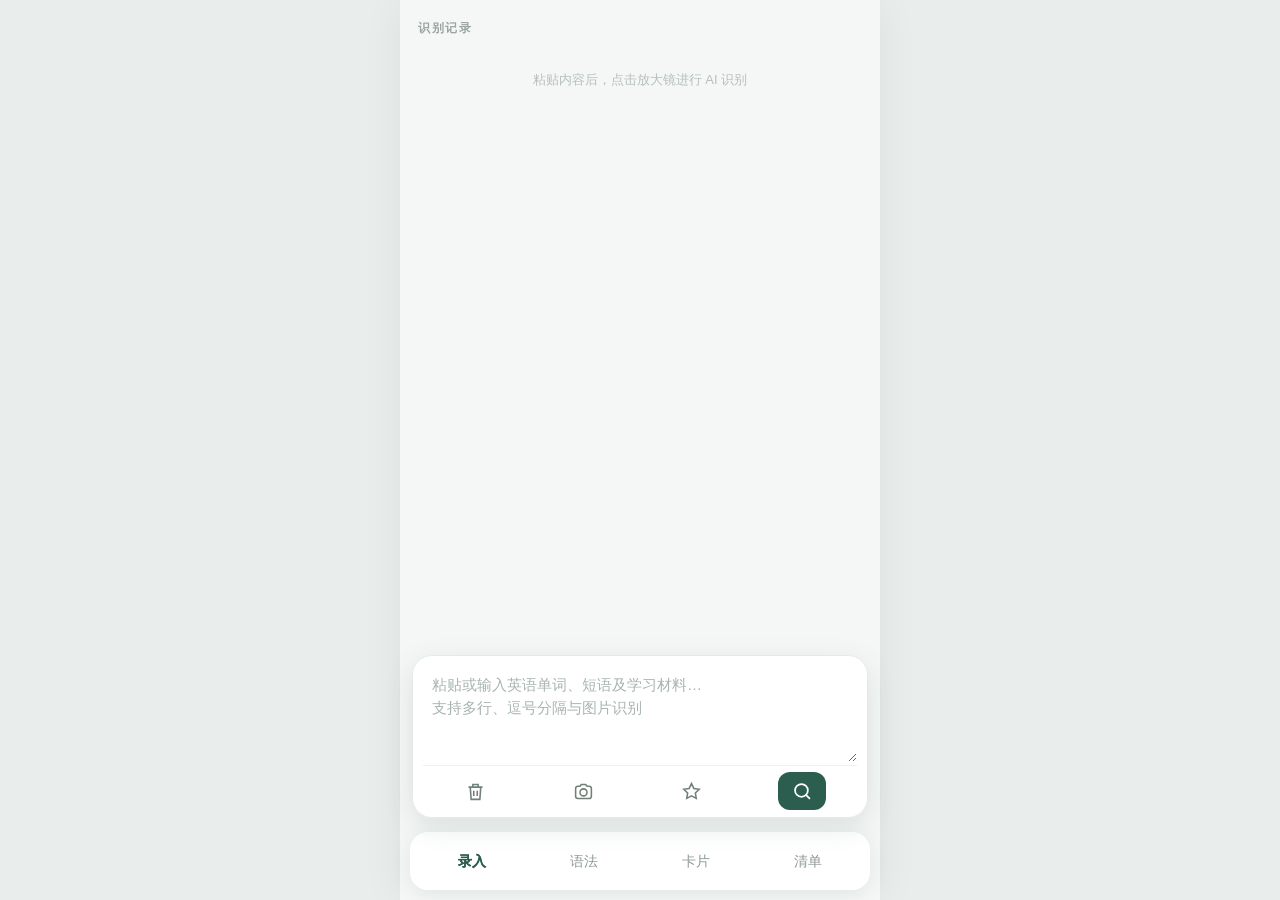
<file: index.html.html>
<!DOCTYPE html>
<html lang="zh-CN">
<head>
<meta charset="UTF-8">
<meta name="viewport" content="width=device-width, initial-scale=1.0, maximum-scale=1.0, user-scalable=no, viewport-fit=cover">
<title>单词记忆助手</title>
<style>
:root{
  --primary:#2c5e4f;
  --primary-dark:#1f4a3d;
  --primary-soft:#e8f0ed;
  --primary-light:#f2f7f5;
  --bg-color:#f5f7f6;
  --card:#ffffff;
  --text-main:#1f2523;
  --text-sub:#5c6662;
  --text-muted:#9aa5a0;
  --line:#e8edeb;
  --white:#ffffff;
  --red:#d93b3b;
  --amber:#d98a1f;
  --amber-soft:#fdf3e1;
  --green:#2f9e6a;
  --radius:18px;
  --shadow:0 2px 12px rgba(31,74,61,.06);
}
*{box-sizing:border-box;margin:0;padding:0;-webkit-tap-highlight-color:transparent;}
html,body{height:100%;}
body{
  font-family:-apple-system,BlinkMacSystemFont,"PingFang SC","Helvetica Neue",sans-serif;
  background-color:#e9eeec;color:var(--text-main);
  display:flex;justify-content:center;height:100vh;height:100dvh;overflow:hidden;
}
button{font-family:inherit;}
#app{
  width:100%;max-width:480px;background-color:var(--bg-color);
  position:relative;height:100%;display:flex;flex-direction:column;
  box-shadow:0 0 40px rgba(0,0,0,.06);
}
.header{
  padding:calc(18px + env(safe-area-inset-top)) 20px 12px;font-size:20px;font-weight:700;
  color:var(--primary);text-align:center;letter-spacing:2px;
  background:rgba(245,247,246,.9);backdrop-filter:blur(12px);-webkit-backdrop-filter:blur(12px);
}
.content{flex:1;overflow-y:auto;padding:4px 18px 110px 18px;display:none;-webkit-overflow-scrolling:touch;}
.content.active{display:block;}

/* ============ 搜索框 ============ */
.search-container{position:relative;display:flex;align-items:center;margin-bottom:14px;}
.search-box{
  width:100%;padding:15px 52px 15px 52px;border-radius:30px;border:1px solid var(--line);
  background-color:var(--white);font-size:15px;outline:none;transition:border-color .2s,box-shadow .2s;
  box-shadow:var(--shadow);color:var(--text-main);
}
.search-box:focus{border-color:var(--primary);box-shadow:0 0 0 3px rgba(44,94,79,.12);}
.icon-add{
  position:absolute;left:6px;display:flex;align-items:center;justify-content:center;
  cursor:pointer;color:var(--primary);background:var(--primary-soft);height:40px;width:40px;border-radius:50%;
}
.icon-add:active{background:#d9e6e1;}
.icon-search{
  position:absolute;right:6px;display:flex;align-items:center;justify-content:center;
  cursor:pointer;color:#fff;background:var(--primary);height:40px;width:40px;border-radius:50%;
}
.icon-search:active{background:var(--primary-dark);}

/* ============ 粘贴区 ============ */
.paste-box{
  width:100%;height:120px;padding:14px 16px;border-radius:16px;
  border:1px dashed #c9d8d2;background:var(--white);
  font-size:14px;line-height:1.6;resize:none;overflow-y:auto;outline:none;
  font-family:inherit;color:var(--text-main);transition:border-color .2s;
}
.paste-box:focus{border-color:var(--primary);border-style:solid;}
.paste-box::placeholder{color:#a8b5af;}
.btn-row{display:flex;gap:10px;margin-top:12px;}
.btn-primary{
  flex:1;padding:14px;background:var(--primary);color:#fff;border:none;
  border-radius:14px;font-size:16px;font-weight:600;cursor:pointer;
  box-shadow:0 4px 12px rgba(44,94,79,.22);transition:transform .1s,background .2s;
}
.btn-primary:active{transform:scale(.98);background:var(--primary-dark);}
.btn-primary:disabled{opacity:.5;box-shadow:none;}
.btn-outline{
  padding:14px 20px;background:var(--white);color:var(--primary);
  border:1px solid var(--primary);border-radius:14px;font-size:15px;cursor:pointer;
}
.btn-outline:active{background:var(--primary-light);}
.section-label{
  font-size:12px;color:var(--text-muted);letter-spacing:1.5px;
  margin:26px 0 10px 2px;font-weight:700;
}

/* ============ 识别状态 ============ */
.empty-hint{font-size:13px;color:#b5bfba;text-align:center;padding:24px 0;}
.status-item{
  display:flex;align-items:center;gap:10px;padding:12px 14px;
  font-size:13px;background:var(--white);border-radius:14px;margin-bottom:8px;
  box-shadow:var(--shadow);animation:fadeIn .3s ease;
}
.status-item .dot{width:8px;height:8px;border-radius:50%;flex-shrink:0;background:#ccc;}
.status-item .dot.loading{background:var(--primary);animation:pulse 1s infinite;}
.status-item .dot.done{background:#3aab6d;}
.status-item .dot.fail{background:#e05555;}
.status-item .st-word{font-weight:600;color:var(--text-main);}
.status-item .st-msg{margin-left:auto;color:var(--text-muted);font-size:12px;text-align:right;}
@keyframes pulse{0%,100%{opacity:1;}50%{opacity:.3;}}
@keyframes fadeIn{from{opacity:0;transform:translateY(-4px);}to{opacity:1;transform:translateY(0);}}

/* ============ 设置折叠 ============ */
.fold{margin-top:28px;background:var(--white);border-radius:var(--radius);padding:16px 18px;box-shadow:var(--shadow);}
.fold summary{font-size:14px;color:var(--text-sub);cursor:pointer;outline:none;list-style:none;font-weight:600;}
.fold summary::-webkit-details-marker{display:none;}
.stats-box{background:var(--bg-color);padding:18px;border-radius:14px;margin:14px 0;}
.stats-row{display:flex;justify-content:space-between;margin-bottom:12px;font-size:14px;color:var(--text-sub);}
.stats-row:last-child{margin-bottom:0;}
.stats-val{font-weight:700;color:var(--primary);}
.setting-item{margin-bottom:14px;}
.setting-item label{display:block;font-size:13px;margin-bottom:8px;color:var(--text-muted);}
.setting-item input{
  width:100%;padding:14px;border:1px solid var(--line);background:var(--bg-color);
  border-radius:12px;font-size:15px;outline:none;
}
.setting-item input:focus{border-color:var(--primary);}

/* ============ 单词卡片 ============ */
.flashcard-container{
  display:flex;overflow-x:auto;scroll-snap-type:x mandatory;gap:14px;
  padding:8px 0;height:calc(100vh - 170px);height:calc(100dvh - 170px);
  -webkit-overflow-scrolling:touch;scrollbar-width:none;
}
.flashcard-container::-webkit-scrollbar{display:none;}
.flashcard{
  flex:0 0 88%;scroll-snap-align:center;background:var(--white);
  border-radius:22px;padding:22px;display:flex;flex-direction:column;
  position:relative;box-shadow:0 4px 20px rgba(31,74,61,.08);
}
.card-header{
  display:flex;justify-content:space-between;align-items:flex-start;
  margin-bottom:14px;padding-bottom:14px;border-bottom:1px solid var(--line);
}
.word-big{
  font-size:40px;font-weight:700;color:var(--red);
  letter-spacing:.5px;line-height:1.15;word-break:break-word;
}
.word-phonetic{font-size:16px;color:#777;margin-top:6px;}
.word-syllable{
  font-size:15px;color:var(--primary);margin-top:4px;
  letter-spacing:1.5px;font-weight:500;
}
.delete-btn{
  color:#e0605f;font-size:13px;background:none;border:none;
  cursor:pointer;flex-shrink:0;padding:4px 0 4px 8px;
}
.card-body{flex:1;overflow-y:auto;font-size:16px;line-height:1.65;color:#444;}
.sec{margin-bottom:16px;}
.sec:last-child{margin-bottom:0;}
.sec-label{
  font-size:12px;color:var(--primary);font-weight:700;letter-spacing:1.5px;
  margin-bottom:6px;display:inline-block;background:var(--primary-soft);
  padding:2px 9px;border-radius:20px;
}
.sec-body{font-size:16px;line-height:1.65;color:#333;white-space:pre-line;}
.sec-body.en{font-family:Georgia,"Times New Roman",serif;color:#3a3a3a;}
.card-footer{
  margin-top:14px;padding-top:12px;border-top:1px solid var(--line);
  font-size:12px;color:var(--text-muted);text-align:center;
}
.empty-state{
  width:100%;text-align:center;color:var(--text-muted);
  margin-top:100px;font-size:15px;
}

/* ============ 清单 ============ */
.clock-card{
  background:linear-gradient(135deg,#2c5e4f,#3d7a66);color:#fff;
  border-radius:var(--radius);padding:20px;margin-bottom:14px;
  box-shadow:0 8px 24px rgba(44,94,79,.22);
}
.clock-time{font-size:38px;font-weight:700;letter-spacing:2px;font-variant-numeric:tabular-nums;}
.clock-date{font-size:13px;opacity:.85;margin-top:4px;}
.clock-log{font-size:12px;opacity:.92;margin-top:12px;line-height:1.7;}
.clock-actions{display:flex;gap:8px;margin-top:14px;}
.clock-actions button{
  flex:1;padding:10px 0;border-radius:12px;border:1px solid rgba(255,255,255,.4);
  background:rgba(255,255,255,.14);color:#fff;font-size:13px;cursor:pointer;
}
.clock-actions button:active{background:rgba(255,255,255,.28);}

/* ---- 上班打卡卡片 ---- */
.work-card{
  background:var(--white);border-radius:var(--radius);padding:18px;
  margin-bottom:18px;box-shadow:var(--shadow);
}
.w-head{display:flex;justify-content:space-between;align-items:center;margin-bottom:14px;}
.w-title{font-size:16px;font-weight:700;color:var(--primary);letter-spacing:1px;}
.w-badge{
  font-size:12px;padding:4px 12px;border-radius:20px;font-weight:600;
  background:#eef1f0;color:var(--text-muted);
}
.w-badge.working{background:var(--primary-soft);color:var(--primary);}
.w-badge.break{background:var(--amber-soft);color:var(--amber);}
.w-badge.done{background:#e6f4ec;color:var(--green);}
.w-grid{display:grid;grid-template-columns:1fr 1fr 1fr;gap:8px;}
.w-cell{background:var(--bg-color);border-radius:14px;padding:12px 8px;text-align:center;}
.w-cell .k{font-size:10px;color:var(--text-muted);letter-spacing:1px;font-weight:700;}
.w-cell .v{font-size:19px;font-weight:700;color:var(--text-main);margin-top:6px;font-variant-numeric:tabular-nums;}
.w-cell .v.sm{font-size:15px;line-height:1.4;padding-top:2px;}
.w-cell .v.late{color:var(--red);}
.w-cell .v.ok{color:var(--green);}
.w-bar{height:8px;background:#e9efec;border-radius:8px;margin-top:16px;overflow:hidden;}
.w-bar > i{display:block;height:100%;width:0;background:linear-gradient(90deg,#3d7a66,#2c5e4f);border-radius:8px;transition:width .6s;}
.w-bar.over > i{background:linear-gradient(90deg,#e8a23a,#d98a1f);}
.w-remain{font-size:12px;color:var(--text-sub);margin-top:8px;text-align:center;}
.w-actions{display:flex;gap:10px;margin-top:14px;}
.w-btn{
  flex:1;padding:13px 0;border-radius:14px;border:none;font-size:15px;font-weight:600;
  cursor:pointer;transition:transform .1s,opacity .2s;
}
.w-btn:active{transform:scale(.98);}
.w-btn:disabled{opacity:.4;}
.w-btn.in{background:var(--primary);color:#fff;box-shadow:0 4px 12px rgba(44,94,79,.22);}
.w-btn.out{background:var(--white);color:var(--primary);border:1px solid var(--primary);}
.w-btn.brk{background:var(--amber-soft);color:var(--amber);width:100%;flex:none;margin-top:10px;display:block;}
.w-btn.brk.running{background:var(--amber);color:#fff;}
.w-stat{
  margin-top:14px;padding:12px 14px;background:var(--bg-color);border-radius:14px;
  font-size:13px;color:var(--text-sub);line-height:1.8;
}
.w-stat b{color:var(--text-main);font-weight:600;}
.w-set{display:flex;align-items:center;justify-content:space-between;margin-top:12px;font-size:13px;color:var(--text-sub);}
.w-set input{
  border:1px solid var(--line);background:var(--bg-color);border-radius:10px;
  padding:8px 10px;font-size:14px;color:var(--text-main);outline:none;font-family:inherit;
}
.w-ai{
  width:100%;margin-top:12px;padding:12px;border-radius:14px;font-size:14px;cursor:pointer;
  background:var(--white);color:var(--primary);border:1px solid var(--primary);font-weight:600;
}
.w-ai:active{background:var(--primary-light);}
.w-reset{display:block;margin:10px auto 0;font-size:12px;color:var(--text-muted);background:none;border:none;cursor:pointer;}

.check-item{
  display:flex;align-items:flex-start;gap:12px;padding:14px;
  background:var(--white);border-radius:16px;margin-bottom:10px;
  box-shadow:var(--shadow);animation:fadeIn .25s ease;
}
.check-box{
  width:24px;height:24px;border-radius:50%;border:2px solid #ccd6d1;
  flex-shrink:0;display:flex;align-items:center;justify-content:center;
  margin-top:1px;cursor:pointer;transition:all .2s;
}
.check-box.done{background:var(--primary);border-color:var(--primary);color:#fff;}
.check-box svg{opacity:0;transition:opacity .2s;}
.check-box.done svg{opacity:1;}
.check-main{flex:1;min-width:0;}
.check-text{font-size:15px;line-height:1.5;color:var(--text-main);word-break:break-word;}
.check-text.done{color:#b3b3b3;text-decoration:line-through;}
.check-photo{
  width:58px;height:58px;object-fit:cover;border-radius:10px;
  margin-top:8px;display:block;border:1px solid var(--line);
}
.check-meta{font-size:11px;color:#bbb;margin-top:4px;}

.add-check-row{display:flex;gap:10px;margin-bottom:14px;}
.add-check-row input{
  flex:1;min-width:0;padding:14px;border:1px solid var(--line);background:var(--white);
  border-radius:14px;font-size:15px;outline:none;
}
.add-check-row input:focus{border-color:var(--primary);}
.add-check-row button{
  padding:0 22px;border-radius:14px;border:none;background:var(--primary);
  color:#fff;font-size:15px;font-weight:600;cursor:pointer;
}
.check-toolbar{display:flex;gap:10px;margin-bottom:18px;}
.check-toolbar button{
  flex:1;padding:12px;border-radius:14px;font-size:14px;cursor:pointer;
  background:var(--white);color:var(--primary);border:1px solid var(--primary);
}
.check-toolbar button.ghost{color:#888;border-color:#ddd;}

/* ============ 发音 / 选词查询 ============ */
.pron-row{display:flex;gap:6px;margin-top:8px;}
.pron-btn{
  font-size:12px;padding:4px 12px;border-radius:20px;border:1px solid var(--primary);
  background:var(--white);color:var(--primary);cursor:pointer;
}
.pron-btn:active{background:var(--primary-soft);}
.sel-bar{
  position:fixed;z-index:200;display:none;background:var(--primary-dark);
  border-radius:12px;box-shadow:0 6px 20px rgba(0,0,0,.25);overflow:hidden;
}
.sel-bar.active{display:flex;}
.sel-bar button{background:none;border:none;color:#fff;font-size:14px;padding:10px 16px;cursor:pointer;}
.sel-bar button + button{border-left:1px solid rgba(255,255,255,.2);}

/* ============ 底部导航 ============ */
.bottom-nav{
  position:absolute;bottom:calc(16px + env(safe-area-inset-bottom));left:50%;transform:translateX(-50%);
  width:84%;height:58px;background:rgba(255,255,255,.94);
  backdrop-filter:blur(15px);-webkit-backdrop-filter:blur(15px);
  border-radius:29px;box-shadow:0 6px 24px rgba(31,74,61,.14);
  display:flex;justify-content:space-around;align-items:center;
  padding:5px;gap:4px;z-index:20;
}
.nav-item{
  color:var(--text-muted);font-size:15px;flex:1;text-align:center;
  height:100%;line-height:48px;cursor:pointer;transition:all .2s;border-radius:24px;
}
.nav-item.active{color:#fff;background:var(--primary);font-weight:600;}

/* ============ 弹窗 ============ */
.modal{
  display:none;position:absolute;top:0;left:0;right:0;bottom:0;
  background:rgba(0,0,0,.4);z-index:100;align-items:center;
  justify-content:center;padding:20px;
}
.modal.active{display:flex;}
.modal-content{
  background:#fff;width:100%;max-height:85vh;border-radius:22px;
  padding:24px;display:flex;flex-direction:column;animation:scaleIn .25s ease;
}
@keyframes scaleIn{from{opacity:0;transform:scale(.95);}to{opacity:1;transform:scale(1);}}
.modal-header{
  display:flex;justify-content:space-between;align-items:center;
  font-weight:700;font-size:18px;color:var(--primary);margin-bottom:15px;
}
.modal-body{
  flex:1;overflow-y:auto;font-size:15px;line-height:1.7;color:#333;
  margin-bottom:18px;
}
.modal-footer{display:flex;gap:10px;}
.modal-footer .btn-primary{flex:1;}
.modal-footer .btn-outline{flex:1;}


/* ============ 新版整体布局 ============ */
#app{padding-top:env(safe-area-inset-top);}
.header{display:none;}
.content{padding:14px 16px 110px;}
.content.active{display:block;}
#tab-input{padding:14px 16px 220px;}
#tab-cards{padding:12px 14px 100px;}
#tab-grammar{padding:14px 16px 100px;}
#tab-checklist{padding:14px 16px 110px;}
.input-dock{
  position:absolute;left:12px;right:12px;bottom:calc(82px + env(safe-area-inset-bottom));
  z-index:25;display:block;
}
.input-dock.hidden{display:none;}
.input-composer{background:rgba(255,255,255,.98);border:1px solid #e4ebe7;border-radius:20px;padding:8px 10px 7px;box-shadow:0 8px 28px rgba(31,74,61,.13);backdrop-filter:blur(16px);}
.paste-box{display:block;width:100%;height:98px;min-height:72px;padding:9px 9px 7px;border:0;border-radius:12px;background:transparent;font-size:15px;line-height:1.55;resize:vertical;box-shadow:none;}
.paste-box:focus{border:0;box-shadow:none;}
.work-toolbar{display:flex;align-items:center;justify-content:space-around;gap:8px;border-top:1px solid #edf1ef;padding:6px 2px 0;margin-top:3px;}
.tool-icon,.modal-icon-action{width:42px;height:38px;display:flex;align-items:center;justify-content:center;border:0;background:transparent;color:#718079;border-radius:12px;cursor:pointer;}
.tool-icon:active,.modal-icon-action:active{background:var(--primary-soft);color:var(--primary);}
.tool-icon.tool-search{background:var(--primary);color:#fff;width:48px;}
.tool-icon.tool-search:active{background:var(--primary-dark);}
.bottom-nav{left:10px;right:10px;transform:none;width:auto;height:58px;bottom:calc(10px + env(safe-area-inset-bottom));background:rgba(255,255,255,.94);border-radius:18px;box-shadow:0 4px 20px rgba(31,74,61,.10);padding:4px 8px;gap:4px;}
.nav-item{height:100%;line-height:50px;border-radius:0;background:transparent!important;color:#8d9993;font-size:14px;font-weight:500;}
.nav-item.active{color:var(--primary);font-weight:750;text-shadow:0 0 .01px currentColor;}
.section-label{margin-top:6px;}

/* ============ 语法目录 ============ */
.grammar-intro{padding:7px 2px 16px;}
.grammar-title{font-size:21px;font-weight:750;color:var(--primary);}
.grammar-subtitle{font-size:13px;color:var(--text-muted);line-height:1.6;margin-top:5px;}
.grammar-section{margin:0 0 16px;background:#fff;border-radius:17px;padding:15px 14px;box-shadow:var(--shadow);}
.grammar-section-title{font-size:15px;font-weight:750;color:var(--primary);margin-bottom:10px;}
.grammar-topic-grid{display:grid;grid-template-columns:1fr 1fr;gap:8px;}
.grammar-topic{display:flex;align-items:center;justify-content:space-between;gap:5px;text-align:left;border:1px solid #e8efeb;background:#f9fbfa;color:#34443d;border-radius:11px;padding:10px 9px;font-size:13px;line-height:1.35;min-height:42px;cursor:pointer;}
.grammar-topic:after{content:'›';font-size:18px;color:#9aaba2;}
.grammar-topic:active{background:var(--primary-soft);border-color:#cbdcd4;}

/* ============ 卡片目录与分组 ============ */
.group-manager{margin:0 0 16px;padding:14px 14px;border-radius:16px;}
.group-manager summary{color:var(--primary);}
.group-create-row{display:grid;grid-template-columns:78px minmax(0,1fr) 76px 54px;gap:6px;margin-top:13px;}
.group-create-row input,.group-create-row select{min-width:0;width:100%;padding:9px 7px;border:1px solid var(--line);border-radius:10px;background:#fbfcfb;color:var(--text-main);font:inherit;font-size:12px;outline:none;}
.group-create-row button{border:0;border-radius:10px;background:var(--primary);color:#fff;font-size:12px;font-weight:650;}
.group-hint{font-size:11px;color:var(--text-muted);margin-top:8px;}
.group-manager-list{margin-top:8px;}
.group-manager-row{display:flex;align-items:center;gap:7px;padding:8px 0;border-top:1px solid #f0f3f1;font-size:12px;color:var(--text-sub);}
.group-manager-row strong{color:var(--text-main);font-weight:650;}
.group-manager-row .group-meta{margin-left:auto;color:var(--text-muted);white-space:nowrap;}
.group-remove{border:0;background:transparent;color:#bd7774;font-size:12px;padding:4px 2px;}
.card-directory-title{font-size:17px;font-weight:750;color:var(--text-main);margin:4px 2px 12px;}
.card-category{margin:0 0 16px;}
.card-category-head{font-size:14px;color:var(--primary);font-weight:750;padding:5px 3px 8px;display:flex;justify-content:space-between;}
.card-category-head span{font-size:12px;color:var(--text-muted);font-weight:500;}
.card-group{margin:0 0 12px;}
.card-group-head{font-size:12px;color:#8a9690;padding:4px 4px 6px;}
.card-directory-item{display:flex;align-items:center;gap:11px;background:#fff;border-radius:13px;padding:13px 13px;margin-bottom:7px;box-shadow:var(--shadow);cursor:pointer;min-height:56px;}
.card-directory-item:active{background:#f1f6f3;}
.card-directory-main{flex:1;min-width:0;}
.card-directory-word{font-size:15px;font-weight:700;color:#28332e;white-space:nowrap;overflow:hidden;text-overflow:ellipsis;}
.card-directory-desc{font-size:12px;color:var(--text-muted);margin-top:3px;white-space:nowrap;overflow:hidden;text-overflow:ellipsis;}
.card-directory-arrow{color:#a7b2ac;font-size:21px;}
.card-count{font-size:12px;color:var(--text-muted);font-weight:500;}
.card-detail-view{background:#fff;border-radius:16px;padding:5px 2px 9px;}
.card-detail-view .card-header{padding:9px 4px 13px;}
.card-detail-view .card-body{overflow:visible;}
.card-detail-view .word-big{font-size:40px;}
.card-detail-view .word-phonetic{font-size:17px;}
.card-detail-view .word-syllable{font-size:16px;}
.card-detail-view .sec-label{font-size:13px;}
.card-detail-view .sec-body{font-size:17px;line-height:1.7;}
.card-detail-view .card-body{font-size:17px;line-height:1.7;}
.card-detail-view .card-footer{font-size:13px;}
.card-detail-group{display:flex;align-items:center;gap:8px;margin:12px 2px 6px;font-size:13px;color:var(--text-sub);}
.card-detail-group select,.preview-group-select{border:1px solid var(--line);border-radius:9px;background:#fbfcfb;padding:7px 9px;color:var(--text-main);font:inherit;font-size:12px;max-width:70%;}
.swipe-delete-hint{text-align:center;color:#a3ada7;font-size:11px;padding:12px 0 2px;}
.preview-card{border:1px solid #edf1ef;border-radius:14px;padding:13px;margin-bottom:11px;background:#fbfcfb;}
.preview-card-title{font-size:17px;font-weight:750;color:var(--primary);margin-bottom:8px;}
.preview-card .sec{margin-bottom:10px;}
.preview-card .sec-label{font-size:12px;}
.preview-card .sec-body{font-size:15px;line-height:1.6;}
.preview-group-row{display:flex;align-items:center;justify-content:space-between;gap:8px;margin-top:11px;padding-top:9px;border-top:1px solid #edf1ef;font-size:12px;color:var(--text-muted);}

/* ============ 清单中的休息记录 ============ */
.rest-card{background:#fff;border-radius:18px;padding:17px;margin:18px 0;box-shadow:var(--shadow);}
.rest-head{display:flex;align-items:center;justify-content:space-between;}
.rest-title{font-size:16px;font-weight:750;color:var(--primary);}
.rest-sub{font-size:12px;color:var(--text-muted);margin-top:4px;}
.rest-icon{font-size:23px;}
.rest-summary{margin-top:13px;padding:12px;background:var(--bg-color);border-radius:12px;color:var(--text-sub);font-size:14px;font-weight:650;}
.rest-action{width:100%;margin-top:11px;padding:12px;border:0;border-radius:12px;background:var(--amber-soft);color:var(--amber);font-size:14px;font-weight:700;}
.rest-action.running{background:var(--amber);color:#fff;}
.rest-history{font-size:12px;color:var(--text-muted);line-height:1.8;margin-top:8px;}

/* ============ 弹窗、交互提示 ============ */
.modal{padding:16px;}
.modal-content{max-height:86vh;max-height:86dvh;padding:18px 17px 16px;border-radius:20px;min-height:180px;}
.modal-header{font-size:17px;margin-bottom:12px;flex-shrink:0;}
.modal-head-actions{display:flex;align-items:center;gap:5px;}
.modal-icon-action{width:36px;height:36px;color:var(--primary);}
.modal-close{border:0;background:transparent;color:#aab3ae;font-size:26px;line-height:1;padding:0 3px;}
.modal-body{min-height:0;overscroll-behavior:contain;-webkit-overflow-scrolling:touch;font-size:16px;line-height:1.75;margin-bottom:12px;}
.modal-footer{flex-shrink:0;}
.delete-confirm{position:absolute;left:12px;right:12px;bottom:calc(82px + env(safe-area-inset-bottom));z-index:300;display:flex;align-items:center;gap:7px;padding:12px;background:#fff;border:1px solid #f0e1df;border-radius:15px;box-shadow:0 8px 28px rgba(31,40,35,.18);}
.delete-confirm-copy{flex:1;display:flex;flex-direction:column;gap:3px;min-width:0;}
.delete-confirm-copy strong{font-size:13px;color:#513b39;}
.delete-confirm-copy span{font-size:10px;color:#9c8e8c;}
.delete-cancel,.delete-accept{border:0;border-radius:10px;padding:9px 11px;font-size:12px;font-weight:650;}
.delete-cancel{background:#f2f4f3;color:#68736d;}
.delete-accept{background:#d95b56;color:#fff;}
.app-toast{position:absolute;left:50%;bottom:calc(92px + env(safe-area-inset-bottom));transform:translate(-50%,12px);z-index:350;max-width:88%;padding:10px 15px;background:rgba(31,45,39,.91);color:#fff;border-radius:12px;font-size:12px;line-height:1.4;opacity:0;pointer-events:none;transition:all .22s;white-space:normal;text-align:center;}
.app-toast.show{opacity:1;transform:translate(-50%,0);}
@media (max-width:370px){.group-create-row{grid-template-columns:70px minmax(0,1fr) 66px 48px;gap:4px}.group-create-row input,.group-create-row select{font-size:11px;padding:8px 5px}.grammar-topic-grid{grid-template-columns:1fr;}}

</style>
</head>
<body>

<div id="app">

  <!-- ================= TAB 1 录入 ================= -->
  <div class="content active" id="tab-input">
    <div class="section-label">识别记录</div>
    <div id="recognizeStatus"><div class="empty-hint">粘贴内容后，点击放大镜进行 AI 识别</div></div>
  </div>

  <!-- 固定底部录入区：输入框与工作条一体化 -->
  <div class="input-dock" id="inputDock">
    <div class="input-composer">
      <textarea class="paste-box" id="batchInput" placeholder="粘贴或输入英语单词、短语及学习材料…
支持多行、逗号分隔与图片识别"></textarea>
      <div class="work-toolbar" aria-label="录入工具">
        <button class="tool-icon" type="button" title="清空" aria-label="清空" onclick="clearBatch()">
          <svg viewBox="0 0 24 24" width="21" height="21" fill="none" stroke="currentColor" stroke-width="1.8"><path d="M4 7h16M10 11v6m4-6v6M6 7l1 14h10l1-14M9 7V4h6v3"/></svg>
        </button>
        <button class="tool-icon" type="button" title="相机识别" aria-label="相机识别" onclick="document.getElementById('imageInput').click()">
          <svg viewBox="0 0 24 24" width="21" height="21" fill="none" stroke="currentColor" stroke-width="1.8"><path d="M3 8.5A2.5 2.5 0 0 1 5.5 6H8l1.5-2h5L16 6h2.5A2.5 2.5 0 0 1 21 8.5v9a2.5 2.5 0 0 1-2.5 2.5h-13A2.5 2.5 0 0 1 3 17.5z"/><circle cx="12" cy="13" r="4"/></svg>
        </button>
        <button class="tool-icon" type="button" title="收藏并创建卡片" aria-label="收藏并创建卡片" onclick="favoriteFromToolbar()">
          <svg viewBox="0 0 24 24" width="21" height="21" fill="none" stroke="currentColor" stroke-width="1.8"><path d="m12 3 2.7 5.5 6.1.9-4.4 4.3 1 6.1-5.4-2.9-5.4 2.9 1-6.1-4.4-4.3 6.1-.9z"/></svg>
        </button>
        <button class="tool-icon tool-search" type="button" title="AI 识别" aria-label="AI 识别" onclick="triggerSearch()">
          <svg viewBox="0 0 24 24" width="21" height="21" fill="none" stroke="currentColor" stroke-width="2"><circle cx="10.8" cy="10.8" r="7.3"/><path d="m16.2 16.2 4.3 4.3"/></svg>
        </button>
      </div>
    </div>
  </div>

  <!-- ================= TAB 2 语法 ================= -->
  <div class="content" id="tab-grammar">
    <div class="grammar-intro">
      <div class="grammar-title">英语语法知识库</div>
      <div class="grammar-subtitle">选择任一知识点，调用 AI 生成结构化讲解；收藏后自动加入语法卡片。</div>
    </div>
    <div id="grammarTopics"></div>
  </div>

  <!-- ================= TAB 3 卡片 ================= -->
  <div class="content" id="tab-cards">
    <details class="fold group-manager">
      <summary>卡片分组管理</summary>
      <div class="group-create-row">
        <select id="groupCategory" aria-label="分组类别"><option>单词</option><option>语法</option><option>其它</option></select>
        <input id="groupName" type="text" placeholder="分组名称">
        <input id="groupLimit" type="number" min="0" placeholder="数量不限" aria-label="数量上限">
        <button type="button" onclick="createCardGroup()">创建</button>
      </div>
      <div class="group-hint">数量上限填 0 表示不限；同一类别可建立多个分组。</div>
      <div id="groupManagerList"></div>
    </details>
    <div class="card-directory-title">卡片目录</div>
    <div id="cardsContainer"></div>
  </div>

  <!-- ================= TAB 4 清单 ================= -->
  <div class="content" id="tab-checklist">
    <div class="clock-card">
      <div class="clock-time" id="live-clock">--:--:--</div>
      <div class="clock-date" id="live-date">--</div>
      <div class="clock-log" id="clock-log">今日暂无出入记录</div>
      <div class="clock-actions">
        <button onclick="recordOut()">出门</button>
        <button onclick="recordHome()">回家</button>
        <button onclick="resetClock()">重置</button>
      </div>
    </div>

    <div class="add-check-row">
      <input type="text" id="checkInput" placeholder="添加清单事项，如：带钥匙 / 做 20 个单词…" onkeypress="if(event.key==='Enter')addCheckItem()">
      <button onclick="addCheckItem()">添加</button>
    </div>
    <div class="check-toolbar">
      <button onclick="resetChecklist()">一键循环刷新</button>
      <button class="ghost" onclick="analyzeChecklist()">AI 分析</button>
    </div>
    <div id="checklistContainer"></div>

    <!-- 保留休息记录，移至清单事项之后；移除上下班打卡及工时统计 -->
    <div class="rest-card">
      <div class="rest-head"><div><div class="rest-title">休息记录</div><div class="rest-sub" id="restStatus">今天还没有休息记录</div></div><span class="rest-icon">☕</span></div>
      <div class="rest-summary" id="restSummary">今日 0 次 · 共 0 分钟</div>
      <button class="rest-action" id="restButton" onclick="toggleBreak()">开始休息</button>
      <div class="rest-history" id="restHistory"></div>
      <button class="w-ai" onclick="analyzeWork()">AI 分析休息习惯</button>
    </div>

    <!-- 设置与统计移至第四个 TAB 底部 -->
    <details class="fold" id="settingsFold">
      <summary>设置与统计</summary>
      <div class="stats-box">
        <div class="stats-row"><span>API 调用次数</span><span class="stats-val" id="stat-api-calls">0</span></div>
        <div class="stats-row"><span>估算 TOKEN 量</span><span class="stats-val" id="stat-tokens">0</span></div>
        <div class="stats-row"><span>卡片总数</span><span class="stats-val" id="stat-words">0</span></div>
        <div class="stats-row"><span>清单事项数</span><span class="stats-val" id="stat-checks">0</span></div>
      </div>
      <div class="setting-item">
        <label>DeepSeek API Key（仅本地存储）</label>
        <input type="password" id="apiKeyInput" placeholder="sk-...">
      </div>
      <button class="btn-primary" onclick="saveApiKey()" style="width:100%; margin-bottom:12px;">保存 API Key</button>
      <div style="display:flex; gap:10px;">
        <button class="btn-outline" style="flex:1;" onclick="exportData()">导出备份</button>
        <button class="btn-outline" style="flex:1; border-color:#ddd; color:#666;" onclick="document.getElementById('importFile').click()">导入恢复</button>
      </div>
    </details>
  </div>

  <!-- 底部导航 -->
  <div class="bottom-nav">
    <div class="nav-item active" data-tab="input" onclick="switchTab('input')">录入</div>
    <div class="nav-item" data-tab="grammar" onclick="switchTab('grammar')">语法</div>
    <div class="nav-item" data-tab="cards" onclick="switchTab('cards')">卡片</div>
    <div class="nav-item" data-tab="checklist" onclick="switchTab('checklist')">清单</div>
  </div>

  <!-- 隐藏的文件输入 -->
  <input type="file" id="imageInput" accept="image/*" style="display:none;" onchange="handleImageUpload(event)">
  <input type="file" id="checklistCamera" accept="image/*" capture="environment" style="display:none;" onchange="handleChecklistPhoto(event)">
  <input type="file" id="importFile" style="display:none;" accept=".json" onchange="importData(event)">

  <!-- 选中单词浮动工具条 -->
  <div class="sel-bar" id="selBar" onmousedown="event.preventDefault()">
    <button onclick="lookupWord()">查询</button>
    <button onclick="speak(selWord,2)">美音</button>
    <button onclick="speak(selWord,1)">英音</button>
  </div>

  <!-- 拍照询问弹窗 (清单) -->
  <div class="modal" id="photoModal">
    <div class="modal-content" style="max-height:none;">
      <div class="modal-header"><span>拍照记录</span></div>
      <div class="modal-body" id="photoModalBody">是否拍照记录完成情况？</div>
      <div class="modal-footer">
        <button class="btn-outline" onclick="skipPhoto()">跳过</button>
        <button class="btn-primary" onclick="takeChecklistPhoto()">拍照</button>
      </div>
    </div>
  </div>

  <!-- 信息弹窗（AI 分析等） -->
  <div class="modal" id="infoModal">
    <div class="modal-content">
      <div class="modal-header">
        <span id="infoTitle">分析</span>
        <div class="modal-head-actions">
          <button class="modal-icon-action" id="infoFavorite" type="button" title="收藏并创建卡片" aria-label="收藏并创建卡片" onclick="savePendingCards()" style="display:none;">
            <svg viewBox="0 0 24 24" width="22" height="22" fill="none" stroke="currentColor" stroke-width="1.8"><path d="m12 3 2.7 5.5 6.1.9-4.4 4.3 1 6.1-5.4-2.9-5.4 2.9 1-6.1-4.4-4.3 6.1-.9z"/></svg>
          </button>
          <button class="modal-close" type="button" onclick="closeInfoModal()" aria-label="关闭">×</button>
        </div>
      </div>
      <div class="modal-body" id="infoBody"></div>
      <div class="modal-footer">
        <button class="btn-outline" id="infoSpeak" style="display:none;" onclick="speak(this.dataset.w,2)">发音</button>
        <button class="btn-outline" id="infoAdd" style="display:none;" onclick="addLookupWord()">加入卡片</button>
        <button class="btn-primary" onclick="closeInfoModal()">知道了</button>
      </div>
    </div>
  </div>

  <div class="delete-confirm" id="deleteConfirm" style="display:none;">
    <div class="delete-confirm-copy"><strong>删除这张卡片？</strong><span>此操作会从卡片目录中移除该内容。</span></div>
    <button type="button" class="delete-cancel" onclick="cancelDeleteCard()">取消</button>
    <button type="button" class="delete-accept" onclick="confirmDeleteCard()">删除</button>
  </div>
  <div class="app-toast" id="appToast" role="status" aria-live="polite"></div>
</div>

<script>
/* =========================================================
   基础工具
========================================================= */
const $ = id => document.getElementById(id);
const esc = s => String(s == null ? '' : s).replace(/[&<>"']/g,
  c => ({'&':'&amp;','<':'&lt;','>':'&gt;','"':'&quot;',"'":'&#39;'}[c]));
const nowStr = () => new Date().toLocaleString('zh-CN',
  {month:'numeric', day:'numeric', hour:'2-digit', minute:'2-digit'});
const THREE_DAYS = 3 * 24 * 60 * 60 * 1000;
const WORK_MIN = 510; // 8.5 小时

function load(key, fallback){
  try { const v = localStorage.getItem(key); return v ? JSON.parse(v) : fallback; }
  catch(e){ return fallback; }
}
function safeSet(key, val){
  try { localStorage.setItem(key, val); return true; }
  catch(e){ return false; }
}

/* =========================================================
   状态
========================================================= */
let words      = load('wm_words', []);
let checklist  = load('wm_checklist', []);
let stats      = load('wm_stats', {apiCalls:0, tokens:0});
let attendance = load('wm_attendance', {});
let workStart  = localStorage.getItem('wm_work_start') || '09:00';
let apiKey     = localStorage.getItem('wm_api_key') || '';
let outTs      = Number(localStorage.getItem('wm_out_ts') || 0);
let homeTs     = Number(localStorage.getItem('wm_home_ts') || 0);
let batchQueue = [];
let batchRunning = false;
let pendingCheckId = null;

/* =========================================================
   初始化
========================================================= */
function init(){
  $('apiKeyInput').value = apiKey;
  $('workStartInput').value = workStart;
  cleanupPhotos();
  renderCards();
  renderChecklist();
  updateStatsUI();
  tick();
  setInterval(tick, 1000);
  setInterval(() => { cleanupPhotos(); renderChecklist(); }, 60000);

  $('searchInput').addEventListener('keypress', e => {
    if (e.key === 'Enter') triggerSearch();
  });
}

/* =========================================================
   Tab 切换
========================================================= */
function switchTab(tabId){
  document.querySelectorAll('.content').forEach(el => el.classList.remove('active'));
  document.querySelectorAll('.nav-item').forEach(el => el.classList.remove('active'));
  $('tab-' + tabId).classList.add('active');

  const navs = document.querySelectorAll('.nav-item');
  const map = {input:0, cards:1, checklist:2};
  navs[map[tabId]].classList.add('active');

  const titles = {input:'单词录入', cards:'记忆卡片', checklist:'出行清单'};
  $('header-title').innerText = titles[tabId];

  if (tabId === 'cards') renderCards();
  if (tabId === 'checklist') { cleanupPhotos(); renderChecklist(); updateWork(); }
  if (tabId === 'input') updateStatsUI();
}

/* =========================================================
   通用 API 调用
========================================================= */
async function callAI(messages){
  if (!apiKey) throw new Error('请先在“设置与统计”中填写 API Key');
  let data;
  try {
    const res = await fetch('https://api.deepseek.com/v1/chat/completions', {
      method:'POST',
      headers:{'Content-Type':'application/json','Authorization':'Bearer ' + apiKey},
      body: JSON.stringify({model:'deepseek-chat', messages, temperature:0.6})
    });
    data = await res.json();
  } catch (e) {
    throw new Error('网络请求失败');
  }
  stats.apiCalls++;
  stats.tokens += Math.round(JSON.stringify(messages).length / 2) + 300;
  saveStats();
  if (!data.choices || !data.choices.length){
    throw new Error((data.error && data.error.message) || 'API 返回异常');
  }
  return data.choices[0].message.content;
}

/* =========================================================
   图片识别：OCR 提取文字 → AI 提取单词 → 自动生成卡片
========================================================= */
let tessLoading = null;
function loadTesseract() {
    if (window.Tesseract) return Promise.resolve();
    if (tessLoading) return tessLoading;
    tessLoading = new Promise((resolve, reject) => {
        const s = document.createElement('script');
        s.src = 'https://cdn.jsdelivr.net/npm/tesseract.js@5/dist/tesseract.min.js';
        s.onload = resolve;
        s.onerror = () => { tessLoading = null; reject(new Error('OCR 组件加载失败，请检查网络')); };
        document.head.appendChild(s);
    });
    return tessLoading;
}

async function ocrImage(dataUrl, onProgress) {
    await loadTesseract();
    const r = await Tesseract.recognize(dataUrl, 'eng', {
        logger: m => { if (m.status === 'recognizing text') onProgress(Math.round(m.progress * 100)); }
    });
    return (r && r.data && r.data.text) || '';
}

async function extractWordsAI(text) {
    const prompt = `下面是 OCR 从图片中识别出的文字（可能含错字、乱码、中文释义、序号、音标等噪声）。请提取其中需要学习的英文单词或短语：保持图片中的原样，仅修正明显的 OCR 拼写错误，去重，最多 60 个。只输出 JSON 数组，例如 ["abandon","cognitive"]，不要输出任何其他内容。

${text.slice(0, 4000)}`;
    const res = await callAI([{role: 'user', content: prompt}]);
    const m = res.match(/\[[\s\S]*\]/);
    if (!m) throw new Error('AI 提取失败');
    let arr;
    try { arr = JSON.parse(m[0]); } catch (e) { throw new Error('AI 提取失败'); }
    return [...new Set(arr.map(w => String(w).trim()).filter(w => /^[A-Za-z][A-Za-z\s'-]*$/.test(w)))].slice(0, 60);
}

async function handleImageUpload(event) {
    const file = event.target.files[0];
    event.target.value = '';
    if (!file) return;
    if (batchRunning) { alert('正在生成中，请稍候'); return; }
    if (!apiKey) { alert('请先在“设置与统计”中填写 API Key：图片识别后需要 AI 提取单词并生成卡片'); return; }

    $('recognizeStatus').innerHTML = '';
    const el = addStatusItem('图片识别', 'loading', '读取图片...');
    batchRunning = true;
    $('batchBtn').disabled = true;
    let words_ = [];
    try {
        const dataUrl = await compressImage(file, 1600, 0.85);
        setStatus(el, 'loading', '文字识别中 0%');
        const text = await ocrImage(dataUrl, p => setStatus(el, 'loading', '文字识别中 ' + p + '%'));
        if (!text.trim()) throw new Error('未识别到文字');
        setStatus(el, 'loading', 'AI 提取单词中...');
        words_ = await extractWordsAI(text);
        if (!words_.length) throw new Error('未提取到单词');
        setStatus(el, 'done', '提取 ' + words_.length + ' 个单词');
    } catch (e) {
        setStatus(el, 'fail', e.message || '识别失败');
    }
    batchRunning = false;
    $('batchBtn').disabled = false;
    if (words_.length) {
        $('batchInput').value = words_.join(', ');
        processBatch(true); // 自动写入：直接生成卡片
    }
}

/* =========================================================
   发音（联网音频，失败时回退到浏览器语音）
========================================================= */
let curAudio = null;
function stopSpeak() {
    if (curAudio) { try { curAudio.pause(); } catch (e) {} curAudio = null; }
    if ('speechSynthesis' in window) speechSynthesis.cancel();
}

function speak(word, type) { // type: 1 英音, 2 美音
    word = String(word || '').trim();
    if (!word) return;
    stopSpeak();
    let fell = false;
    const fallback = () => {
        if (fell) return;
        fell = true;
        if (!('speechSynthesis' in window)) { alert('发音失败：网络不可用且浏览器不支持语音'); return; }
        const u = new SpeechSynthesisUtterance(word);
        u.lang = type === 1 ? 'en-GB' : 'en-US';
        u.rate = 0.9;
        speechSynthesis.speak(u);
    };
    const a = new Audio('https://dict.youdao.com/dictvoice?audio=' + encodeURIComponent(word) + '&type=' + type);
    curAudio = a;
    a.onerror = fallback;
    const p = a.play();
    if (p && p.catch) p.catch(fallback);
}

/* =========================================================
   选中单词查询
========================================================= */
let selWord = '';
let selTimer = null;
const hideSelBar = () => $('selBar').classList.remove('active');

function updateSelBar() {
    const sel = window.getSelection();
    if (!sel || sel.isCollapsed || sel.rangeCount === 0) { hideSelBar(); return; }
    const text = sel.toString().trim();
    const n = sel.anchorNode;
    const el = n && (n.nodeType === 1 ? n : n.parentElement);
    if (!el || !el.closest('#cardsContainer, #infoBody')) { hideSelBar(); return; }
    if (!/^[A-Za-z][A-Za-z\s'’-]{0,38}$/.test(text)) { hideSelBar(); return; }
    selWord = text.replace(/’/g, "'");

    const r = sel.getRangeAt(0).getBoundingClientRect();
    const bar = $('selBar');
    bar.classList.add('active');
    const bw = bar.offsetWidth, bh = bar.offsetHeight;
    const left = Math.max(8, Math.min(window.innerWidth - bw - 8, r.left + r.width / 2 - bw / 2));
    let top = r.bottom + 10;
    if (top + bh > window.innerHeight - 8) top = Math.max(8, r.top - bh - 10);
    bar.style.left = left + 'px';
    bar.style.top = top + 'px';
}

document.addEventListener('selectionchange', () => {
    clearTimeout(selTimer);
    selTimer = setTimeout(updateSelBar, 250);
});
document.addEventListener('scroll', hideSelBar, true);

async function lookupFree(w) {
    const r = await fetch('https://api.dictionaryapi.dev/v2/entries/en/' + encodeURIComponent(w));
    if (!r.ok) throw new Error('未查到该词（短语请配置 API Key 后查询）');
    const e = (await r.json())[0];
    let html = `<p><strong>${esc(e.word)}</strong> ${esc(e.phonetic || '')}</p>`;
    (e.meanings || []).slice(0, 3).forEach(m => {
        html += `<p><b>${esc(m.partOfSpeech)}</b> ${esc((m.definitions || []).slice(0, 2).map(x => x.definition).join('；'))}</p>`;
    });
    return html + '<p style="color:#999;font-size:12px;margin-top:10px;">(未配置 API Key，使用在线英文词典)</p>';
}

async function lookupWord(word) {
    const w = String(word || selWord || '').trim();
    hideSelBar();
    if (!w) return;
    try { window.getSelection().removeAllRanges(); } catch (e) {}
    showInfo(w, '<div style="text-align:center;padding:20px;color:#888;">查询中...</div>', w);
    let html;
    try {
        if (apiKey) {
            const res = await callAI([{role: 'user', content:
                `请简明解释英文单词/短语 "${w}"：1）音标；2）词性与中文释义（不超过 3 条）；3）一句英文例句并附中文翻译。纯文本输出，每项一行，不使用 Markdown。`}]);
            html = esc(res).replace(/\n/g, '<br>');
        } else {
            html = await lookupFree(w);
        }
    } catch (e) {
        html = `<span style="color:red;">查询失败：${esc(e.message)}</span>`;
    }
    if ($('infoModal').classList.contains('active') && $('infoSpeak').dataset.w === w) showInfo(w, html, w);
}

async function addLookupWord() {
    const btn = $('infoAdd');
    const w = btn.dataset.w;
    if (!w) return;
    if (!apiKey) { alert('生成卡片需要先填写 API Key'); return; }
    btn.dataset.state = 'busy';
    btn.disabled = true;
    btn.innerText = '生成中...';
    try {
        const isNew = await generateWordCard(w);
        btn.innerText = isNew ? '已加入' : '已存在';
        updateStatsUI();
    } catch (e) {
        btn.innerText = '加入卡片';
        btn.disabled = false;
        alert(e.message || '生成失败');
    }
    btn.dataset.state = '';
}

/* =========================================================
   批量处理
========================================================= */
function triggerSearch() {
    const val = $('searchInput').value.trim();
    if (!val) return;
    if (batchRunning) { alert('正在生成中，请稍候'); return; }
    $('searchInput').value = '';
    $('searchInput').blur();
    $('batchInput').value = val;
    processBatch();
}

function clearBatch() {
    $('batchInput').value = '';
    $('batchInput').focus();
}

function processBatch(keepStatus) {
    if (batchRunning) { alert('正在生成中，请稍候'); return; }
    const text = $('batchInput').value.trim();
    if (!text) { alert('请先输入或粘贴单词'); return; }
    const wordsArr = text.split(/[\n,，、;；]+/).map(w => w.trim()).filter(w => w);
    const uniqueWords = [...new Set(wordsArr)];
    if (uniqueWords.length === 0) return;

    $('batchInput').value = '';
    if (keepStatus !== true) $('recognizeStatus').innerHTML = '';

    batchQueue = [...uniqueWords];
    batchRunning = true;
    $('batchBtn').disabled = true;
    processNextInQueue();
}

function processNextInQueue() {
    if (batchQueue.length === 0) {
        batchRunning = false;
        $('batchBtn').disabled = false;
        updateStatsUI();
        return;
    }
    const word = batchQueue.shift();
    const el = addStatusItem(word, 'loading', '生成中...');
    generateWordCard(word).then(isNew => {
        setStatus(el, 'done', isNew ? '已完成' : '已存在');
        processNextInQueue();
    }).catch(err => {
        setStatus(el, 'fail', err.message || '失败');
        processNextInQueue();
    });
}

function addStatusItem(word, type, msg) {
    const container = $('recognizeStatus');
    if (container.querySelector('.empty-hint')) container.innerHTML = '';
    const div = document.createElement('div');
    div.className = 'status-item';
    div.innerHTML = `
        <div class="dot ${type}"></div>
        <div class="st-word">${esc(word)}</div>
        <div class="st-msg">${esc(msg)}</div>
    `;
    container.prepend(div);
    return div;
}

function setStatus(el, type, msg) {
    el.querySelector('.dot').className = 'dot ' + type;
    el.querySelector('.st-msg').innerText = msg;
}

/* =========================================================
   单词卡生成
========================================================= */
async function generateWordCard(word) {
    const prompt = `请为我生成单词 "${word}" 的详细记忆卡片，严格按照以下JSON格式输出，不要输出任何其他多余内容：
{
"word": "${word}",
"phonetic": "音标",
"syllable": "音节拆分（用点连接）",
"collins": "柯林斯英文释义",
"cn": "中文释义",
"example": "英文例句（附带中文翻译）",
"syn": "同义词",
"ant": "反义词"
}`;

    const res = await callAI([{role: 'user', content: prompt}]);
    let data;
    try {
        const m = res.match(/\{[\s\S]*\}/);
        data = JSON.parse(m ? m[0] : res);
    } catch (e) {
        throw new Error('AI 解析失败');
    }
    if (!data.word) data.word = word;
    return saveWord(data);
}

function saveWord(data) {
    if (words.find(w => String(w.word).toLowerCase() === String(data.word).toLowerCase())) return false;
    data.id = Date.now() + Math.floor(Math.random() * 1000);
    data.time = nowStr();
    words.push(data);
    safeSet('wm_words', JSON.stringify(words));
    renderCards();
    return true;
}

/* =========================================================
   渲染单词卡
========================================================= */
function renderCards() {
    const container = $('cardsContainer');
    if (words.length === 0) {
        container.innerHTML = '<div class="empty-state">暂无卡片，快去录入单词吧~</div>';
        return;
    }

    const sorted = [...words].reverse();
    container.innerHTML = sorted.map(w => {
        return `
        <div class="flashcard">
            <div class="card-header">
                <div>
                    <div class="word-big">${esc(w.word)}</div>
                    ${w.phonetic ? `<div class="word-phonetic">${esc(w.phonetic)}</div>` : ''}
                    ${w.syllable ? `<div class="word-syllable">${esc(w.syllable)}</div>` : ''}
                    <div class="pron-row">
                        <button class="pron-btn" data-w="${esc(w.word)}" onclick="speak(this.dataset.w,2)">美音</button>
                        <button class="pron-btn" data-w="${esc(w.word)}" onclick="speak(this.dataset.w,1)">英音</button>
                    </div>
                </div>
                <button class="delete-btn" onclick="deleteWord(${w.id})">删除</button>
            </div>
            <div class="card-body">
                ${w.collins ? `<div class="sec"><div class="sec-label">柯林斯释义</div><div class="sec-body en">${esc(w.collins)}</div></div>` : ''}
                ${w.cn ? `<div class="sec"><div class="sec-label">中文释义</div><div class="sec-body">${esc(w.cn)}</div></div>` : ''}
                ${w.example ? `<div class="sec"><div class="sec-label">例句</div><div class="sec-body en">${esc(w.example)}</div></div>` : ''}
                ${w.syn ? `<div class="sec"><div class="sec-label">同义词</div><div class="sec-body">${esc(w.syn)}</div></div>` : ''}
                ${w.ant ? `<div class="sec"><div class="sec-label">反义词</div><div class="sec-body">${esc(w.ant)}</div></div>` : ''}
            </div>
            <div class="card-footer">${esc(w.time || '')}</div>
        </div>`;
    }).join('');
}

function deleteWord(id) {
    if (!confirm('确定删除这张单词卡吗？')) return;
    words = words.filter(w => w.id !== id);
    safeSet('wm_words', JSON.stringify(words));
    renderCards();
    updateStatsUI();
}

/* =========================================================
   清单相关
========================================================= */
function cleanupPhotos() {
    const now = Date.now();
    let changed = false;
    checklist.forEach(item => {
        if (item.photo && item.photoTs && now - item.photoTs > THREE_DAYS) {
            delete item.photo;
            delete item.photoTs;
            changed = true;
        }
    });
    if (changed) safeSet('wm_checklist', JSON.stringify(checklist));
}

function renderChecklist() {
    const container = $('checklistContainer');
    if (checklist.length === 0) {
        container.innerHTML = '<div class="empty-hint">暂无清单，添加一项吧</div>';
        return;
    }

    container.innerHTML = checklist.map(item => {
        let photoHtml = item.photo ? `<img src="${item.photo}" class="check-photo">` : '';
        let metaHtml = item.doneTime ? `<div class="check-meta">完成于 ${esc(item.doneTime)}</div>` : '';

        return `
        <div class="check-item">
            <div class="check-box ${item.done ? 'done' : ''}" onclick="toggleCheck(${item.id})">
                <svg viewBox="0 0 24 24" width="14" height="14" stroke="currentColor" stroke-width="3" fill="none">
                    <polyline points="20 6 9 17 4 12"></polyline>
                </svg>
            </div>
            <div class="check-main">
                <div class="check-text ${item.done ? 'done' : ''}">${esc(item.text)}</div>
                ${photoHtml}
                ${metaHtml}
            </div>
            <button class="delete-btn" onclick="deleteCheckItem(${item.id})">删除</button>
        </div>`;
    }).join('');
}

function addCheckItem() {
    const text = $('checkInput').value.trim();
    if (!text) return;
    checklist.push({ id: Date.now(), text, done: false });
    $('checkInput').value = '';
    saveChecklist();
    renderChecklist();
}

function deleteCheckItem(id) {
    if (!confirm('删除此事项？')) return;
    checklist = checklist.filter(i => i.id !== id);
    saveChecklist();
    renderChecklist();
}

function toggleCheck(id) {
    const item = checklist.find(i => i.id === id);
    if (!item) return;
    if (item.done) {
        item.done = false;
        delete item.doneTime;
        delete item.photo;
        delete item.photoTs;
        saveChecklist();
        renderChecklist();
    } else {
        pendingCheckId = id;
        $('photoModal').classList.add('active');
        $('photoModalBody').innerText = `"${item.text}" 已完成，是否拍照记录？`;
    }
}

function saveChecklist() {
    if (!safeSet('wm_checklist', JSON.stringify(checklist))) {
        alert('本地存储空间不足，部分数据可能未保存（可导出备份并清理照片）');
    }
    updateStatsUI();
}

function resetChecklist() {
    checklist.forEach(item => {
        item.done = false;
        delete item.doneTime;
    });
    saveChecklist();
    renderChecklist();
    alert('已一键刷新完成状态');
}

function completeItem(id, photo) {
    const item = checklist.find(i => i.id === id);
    if (!item) return;
    item.done = true;
    item.doneTime = nowStr();
    if (photo) { item.photo = photo; item.photoTs = Date.now(); }
    saveChecklist();
    renderChecklist();
}

function skipPhoto() {
    $('photoModal').classList.remove('active');
    if (pendingCheckId) completeItem(pendingCheckId);
    pendingCheckId = null;
}

function takeChecklistPhoto() {
    $('photoModal').classList.remove('active'); // 保留 pendingCheckId，等待拍照结果
    $('checklistCamera').click();
}

function compressImage(file, maxW = 800, quality = 0.7) {
    return new Promise((resolve, reject) => {
        const url = URL.createObjectURL(file);
        const img = new Image();
        img.onload = () => {
            const scale = Math.min(1, maxW / img.width);
            const c = document.createElement('canvas');
            c.width = Math.round(img.width * scale);
            c.height = Math.round(img.height * scale);
            c.getContext('2d').drawImage(img, 0, 0, c.width, c.height);
            URL.revokeObjectURL(url);
            resolve(c.toDataURL('image/jpeg', quality));
        };
        img.onerror = () => { URL.revokeObjectURL(url); reject(new Error('图片读取失败')); };
        img.src = url;
    });
}

async function handleChecklistPhoto(event) {
    const file = event.target.files[0];
    event.target.value = '';
    if (!file || !pendingCheckId) return;
    const id = pendingCheckId;
    pendingCheckId = null;
    try {
        const photo = await compressImage(file);
        completeItem(id, photo);
    } catch (e) {
        completeItem(id);
    }
}

function showInfo(title, html, word) {
    $('infoTitle').innerText = title;
    $('infoBody').innerHTML = html;
    $('infoModal').classList.add('active');
    const sp = $('infoSpeak'), ad = $('infoAdd');
    sp.style.display = ad.style.display = word ? '' : 'none';
    sp.dataset.w = ad.dataset.w = word || '';
    if (word && ad.dataset.state !== 'busy') { ad.innerText = '加入卡片'; ad.disabled = false; }
}

async function analyzeChecklist() {
    const pending = checklist.filter(i => !i.done);
    const done = checklist.filter(i => i.done);
    if (checklist.length === 0) { alert('清单为空'); return; }

    showInfo('AI 清单分析', '<div style="text-align:center;padding:20px;color:#888;">正在分析...</div>');

    if (!apiKey) {
        showInfo('AI 清单分析', `
            <p><strong>本地统计：</strong></p>
            <p>您共有 ${done.length} 项已完成，${pending.length} 项待办。</p>
            <p>${pending.length > 0 ? '未完成事项：' + esc(pending.map(p=>p.text).join('、')) : '所有事项均已完成，太棒了！'}</p>
            <p style="color:#999;font-size:12px;margin-top:10px;">(未配置 API Key，未调用 AI)</p>`);
        return;
    }

    const prompt = `我有一份出行清单，状态如下：
已完成：${done.map(d=>d.text).join('、') || '无'}
待办：${pending.map(p=>p.text).join('、') || '无'}
请给我一段简短的分析或提醒（100字以内），纯文本输出。`;

    try {
        const res = await callAI([{role: 'user', content: prompt}]);
        showInfo('AI 清单分析', esc(res).replace(/\n/g, '<br>'));
    } catch (e) {
        showInfo('AI 清单分析', `<span style="color:red;">分析失败：${esc(e.message)}</span>`);
    }
}

function closeInfoModal() {
    $('infoModal').classList.remove('active');
    stopSpeak();
}

/* =========================================================
   出门 / 回家 时钟
========================================================= */
function recordOut() {
    outTs = Date.now();
    safeSet('wm_out_ts', outTs);
    tick();
}

function recordHome() {
    homeTs = Date.now();
    safeSet('wm_home_ts', homeTs);
    tick();
}

function resetClock() {
    if (!confirm('确定清空当前出入时间记录吗？')) return;
    outTs = 0;
    homeTs = 0;
    localStorage.removeItem('wm_out_ts');
    localStorage.removeItem('wm_home_ts');
    tick();
}

function tick() {
    const d = new Date();
    $('live-clock').innerText = d.toLocaleTimeString('zh-CN', {hour12:false});
    $('live-date').innerText = d.toLocaleDateString('zh-CN', {weekday:'long', year:'numeric', month:'long', day:'numeric'});

    let log = '';
    const fmt = ts => {
        if (!ts) return '--:--';
        return new Date(ts).toLocaleTimeString('zh-CN', {hour:'2-digit', minute:'2-digit', hour12:false});
    };

    if (outTs || homeTs) {
        log = `出门：${fmt(outTs)} | 回家：${fmt(homeTs)}`;
        if (outTs && homeTs && homeTs > outTs) {
            const diff = Math.floor((homeTs - outTs) / 60000);
            log += `<br>在外时长：${Math.floor(diff/60)} 小时 ${diff%60} 分钟`;
        } else if (outTs && (!homeTs || homeTs < outTs)) {
            const diff = Math.floor((Date.now() - outTs) / 60000);
            log += `<br>已出门：${Math.floor(diff/60)} 小时 ${diff%60} 分钟`;
        }
    } else {
        log = '今日暂无出入记录';
    }
    $('clock-log').innerHTML = log;

    updateWork();
}

/* =========================================================
   上班打卡 / 休息 / 迟到统计
========================================================= */
const dayKey = (d = new Date()) =>
    d.getFullYear() + '-' + String(d.getMonth()+1).padStart(2,'0') + '-' + String(d.getDate()).padStart(2,'0');
const fmtHM = ts => ts ? new Date(ts).toLocaleTimeString('zh-CN', {hour:'2-digit', minute:'2-digit', hour12:false}) : '--:--';
const fmtDur = min => {
    min = Math.max(0, Math.round(min));
    const h = Math.floor(min / 60), m = min % 60;
    return h ? `${h}小时${m}分` : `${m}分钟`;
};
const openBreak = rec => {
    const l = rec && rec.breaks && rec.breaks[rec.breaks.length - 1];
    return l && !l.e ? l : null;
};

function schedTs(key) {
    const [y, m, d] = key.split('-').map(Number);
    const [hh, mm] = (workStart || '09:00').split(':').map(Number);
    return new Date(y, m - 1, d, hh, mm, 0, 0).getTime();
}

function saveAtt() {
    if (!safeSet('wm_attendance', JSON.stringify(attendance))) alert('本地存储空间不足');
}

function breakTotals(rec, now) {
    let n = 0, ms = 0, max = 0;
    (rec.breaks || []).forEach(b => {
        const d = Math.max(0, (b.e || now) - b.s);
        n++; ms += d; if (d > max) max = d;
    });
    return {n, ms, max};
}

function saveWorkStart() {
    const v = $('workStartInput').value;
    if (!v) { $('workStartInput').value = workStart; return; }
    workStart = v;
    safeSet('wm_work_start', workStart);
}

function clockIn() {
    const key = dayKey();
    if (attendance[key]) return;
    const now = Date.now();
    const sched = schedTs(key);
    attendance[key] = {
        in: now,
        sched,
        late: Math.max(0, Math.floor((now - sched) / 60000)),
        breaks: []
    };
    saveAtt();
    updateWork();
}

function clockOut() {
    const rec = attendance[dayKey()];
    if (!rec || rec.out) return;
    if (!confirm('确定下班打卡吗？')) return;
    const now = Date.now();
    const ob = openBreak(rec);
    if (ob) ob.e = now;
    rec.out = now;
    saveAtt();
    updateWork();
}

function toggleBreak() {
    const rec = attendance[dayKey()];
    if (!rec || rec.out) return;
    const ob = openBreak(rec);
    if (ob) ob.e = Date.now();
    else rec.breaks.push({s: Date.now()});
    saveAtt();
    updateWork();
}

function resetToday() {
    const key = dayKey();
    if (!attendance[key]) return;
    if (!confirm('确定清空今日考勤记录吗？')) return;
    delete attendance[key];
    saveAtt();
    updateWork();
}

function updateWork() {
    const now = Date.now();
    const key = dayKey();
    const rec = attendance[key];
    const ob = openBreak(rec);
    const state = !rec ? 'idle' : rec.out ? 'done' : ob ? 'break' : 'working';

    // 状态徽章
    const badge = $('w-badge');
    badge.className = 'w-badge ' + (state === 'idle' ? '' : state);
    badge.innerText = {idle:'未打卡', working:'工作中', break:'休息中', done:'已下班'}[state];

    // 三格数据
    const lateEl = $('w-late');
    lateEl.className = 'v sm';
    if (!rec) {
        $('w-in').innerText = '--:--';
        $('w-off').innerText = '--:--';
        lateEl.innerText = '--';
    } else {
        const off = rec.in + WORK_MIN * 60000;
        $('w-in').innerText = fmtHM(rec.in);
        $('w-off').innerText = (new Date(off).getDate() !== new Date(rec.in).getDate() ? '次日 ' : '') + fmtHM(off);
        if (rec.late > 0) { lateEl.innerText = fmtDur(rec.late); lateEl.classList.add('late'); }
        else { lateEl.innerText = '准时'; lateEl.classList.add('ok'); }
    }

    // 进度与剩余
    const bar = $('w-bar'), wrap = $('w-barwrap'), remain = $('w-remain');
    if (!rec) {
        bar.style.width = '0%';
        wrap.classList.remove('over');
        remain.innerText = '点击「上班打卡」开始计时（工时 8.5 小时）';
    } else {
        const off = rec.in + WORK_MIN * 60000;
        const end = rec.out || now;
        const pct = Math.min(100, Math.max(0, (end - rec.in) / (WORK_MIN * 60000) * 100));
        bar.style.width = pct.toFixed(1) + '%';
        wrap.classList.toggle('over', !rec.out && now > off);
        if (rec.out) {
            const bt = breakTotals(rec, rec.out);
            remain.innerText = `在岗 ${fmtDur((rec.out - rec.in) / 60000)}，扣除休息净工作 ${fmtDur((rec.out - rec.in - bt.ms) / 60000)}`;
        } else if (now < off) {
            remain.innerText = `距预计下班还有 ${fmtDur((off - now) / 60000)}`;
        } else {
            remain.innerText = `已超出预计下班 ${fmtDur((now - off) / 60000)}`;
        }
    }

    // 按钮状态
    $('w-btn-in').disabled = !!rec;
    $('w-btn-out').disabled = state !== 'working' && state !== 'break';
    const brk = $('w-btn-brk');
    brk.disabled = state !== 'working' && state !== 'break';
    brk.classList.toggle('running', state === 'break');
    if (state === 'break') {
        const sec = Math.floor((now - ob.s) / 1000);
        brk.innerText = `结束休息 ${Math.floor(sec / 60)}:${String(sec % 60).padStart(2, '0')}`;
    } else {
        brk.innerText = '开始休息';
    }

    // 今日休息统计
    if (rec) {
        const bt = breakTotals(rec, now);
        $('w-stat-today').innerHTML = bt.n === 0
            ? '今日暂无休息记录'
            : `今日休息 <b>${bt.n}</b> 次 · 共 <b>${fmtDur(bt.ms / 60000)}</b> · 最长 <b>${fmtDur(bt.max / 60000)}</b>`;
    } else {
        $('w-stat-today').innerHTML = '今日暂无休息记录';
    }

    // 本月统计
    const pre = key.slice(0, 7);
    let days = 0, lateN = 0, lateM = 0, brkMs = 0;
    Object.keys(attendance).forEach(k => {
        if (!k.startsWith(pre)) return;
        const r = attendance[k];
        days++;
        if (r.late > 0) { lateN++; lateM += r.late; }
        brkMs += breakTotals(r, r.out || now).ms;
    });
    $('w-stat-month').innerHTML = days === 0
        ? '本月暂无考勤记录'
        : `本月出勤 <b>${days}</b> 天 · 迟到 <b>${lateN}</b> 次，累计 <b>${fmtDur(lateM)}</b> · 日均休息 <b>${fmtDur(brkMs / 60000 / days)}</b>`;
}

function buildAttendanceLines() {
    const keys = Object.keys(attendance).sort().slice(-14);
    const now = Date.now();
    return keys.map(k => {
        const r = attendance[k];
        const bt = breakTotals(r, r.out || now);
        return `${k}：上班${fmtHM(r.in)}，下班${r.out ? fmtHM(r.out) : '未打卡'}，迟到${r.late || 0}分钟，休息${bt.n}次共${Math.round(bt.ms / 60000)}分钟`;
    });
}

async function analyzeWork() {
    const lines = buildAttendanceLines();
    if (lines.length === 0) { alert('暂无考勤记录，请先上班打卡'); return; }

    showInfo('AI 考勤分析', '<div style="text-align:center;padding:20px;color:#888;">正在分析...</div>');

    if (!apiKey) {
        // 本地统计兜底
        const now = Date.now();
        const keys = Object.keys(attendance).sort().slice(-14);
        let lateN = 0, lateM = 0, brkMs = 0, brkN = 0;
        keys.forEach(k => {
            const r = attendance[k];
            if (r.late > 0) { lateN++; lateM += r.late; }
            const bt = breakTotals(r, r.out || now);
            brkMs += bt.ms; brkN += bt.n;
        });
        showInfo('AI 考勤分析', `
            <p><strong>本地统计（最近 ${keys.length} 天）：</strong></p>
            <p>迟到 ${lateN} 次，累计 ${fmtDur(lateM)}${lateN ? `，平均每次 ${fmtDur(lateM / lateN)}` : ''}。</p>
            <p>休息共 ${brkN} 次，累计 ${fmtDur(brkMs / 60000)}，日均 ${fmtDur(brkMs / 60000 / keys.length)}。</p>
            <p style="color:#999;font-size:12px;margin-top:10px;">(未配置 API Key，未调用 AI)</p>`);
        return;
    }

    const prompt = `我的规定上班时间是 ${workStart}，每天工时按 8.5 小时计算（含休息）。以下是我最近的考勤与休息记录：
${lines.join('\n')}
请用中文做一段 100-200 字的分析：1）迟到规律；2）休息习惯是否合理（次数、时长、时间段）；3）给出 2 条可执行的改进建议。纯文本输出，不要使用 Markdown。`;

    try {
        const res = await callAI([{role: 'user', content: prompt}]);
        showInfo('AI 考勤分析', esc(res).replace(/\n/g, '<br>'));
    } catch (e) {
        showInfo('AI 考勤分析', `<span style="color:red;">分析失败：${esc(e.message)}</span>`);
    }
}

/* =========================================================
   设置与导入导出
========================================================= */
function saveApiKey() {
    apiKey = $('apiKeyInput').value.trim();
    safeSet('wm_api_key', apiKey);
    alert('API Key 已保存');
}

function updateStatsUI() {
    $('stat-api-calls').innerText = stats.apiCalls;
    $('stat-tokens').innerText = stats.tokens;
    $('stat-words').innerText = words.length;
    $('stat-checks').innerText = checklist.length;
}

function saveStats() {
    safeSet('wm_stats', JSON.stringify(stats));
    updateStatsUI();
}

function exportData() {
    const data = { words, checklist, stats, attendance, workStart, exportTime: new Date().toISOString() };
    const blob = new Blob([JSON.stringify(data, null, 2)], { type: 'application/json' });
    const url = URL.createObjectURL(blob);
    const a = document.createElement('a');
    a.href = url;
    a.download = `word_memory_backup_${new Date().getTime()}.json`;
    a.click();
    URL.revokeObjectURL(url);
}

function importData(event) {
    const file = event.target.files[0];
    if (!file) return;
    const reader = new FileReader();
    reader.onload = function(e) {
        try {
            const data = JSON.parse(e.target.result);
            if (data.words && data.checklist) {
                words = data.words;
                checklist = data.checklist;
                stats = data.stats || {apiCalls:0, tokens:0};
                if (data.attendance) attendance = data.attendance;
                if (data.workStart) { workStart = data.workStart; $('workStartInput').value = workStart; safeSet('wm_work_start', workStart); }
                safeSet('wm_words', JSON.stringify(words));
                safeSet('wm_checklist', JSON.stringify(checklist));
                safeSet('wm_stats', JSON.stringify(stats));
                safeSet('wm_attendance', JSON.stringify(attendance));
                renderCards();
                renderChecklist();
                updateStatsUI();
                updateWork();
                alert('数据恢复成功！');
            } else {
                alert('文件格式不正确');
            }
        } catch (err) {
            alert('读取文件失败');
        }
    };
    reader.readAsText(file);
    event.target.value = '';
}


/* =========================================================
   新版功能层：录入预览、语法目录、卡片分类/分组、休息记录
   继续使用原有 wm_words / wm_checklist / wm_stats / wm_attendance 数据键。
========================================================= */
let cardGroups = load('wm_card_groups', []);
let pendingPreviewCards = [];
let pendingDeleteCardId = null;
let currentModalCardId = null;
let toastTimer = null;
let swipeStartY = null;

const CARD_CATEGORIES = ['单词','语法','其它'];
const DEFAULT_GROUPS = [
  {id:'default-word', category:'单词', name:'默认单词', limit:0, isDefault:true},
  {id:'default-grammar', category:'语法', name:'默认语法', limit:0, isDefault:true},
  {id:'default-other', category:'其它', name:'默认其它', limit:0, isDefault:true}
];

function persistGroups(){ safeSet('wm_card_groups', JSON.stringify(cardGroups)); }
function ensureCardGroups(){
  if (!Array.isArray(cardGroups)) cardGroups = [];
  DEFAULT_GROUPS.forEach(g => { if (!cardGroups.some(x => x.id === g.id)) cardGroups.unshift({...g}); });
  words.forEach(w => {
    if (!w.category || !CARD_CATEGORIES.includes(w.category)) w.category = '单词';
    if (!w.groupId || !cardGroups.some(g => g.id === w.groupId)) w.groupId = defaultGroupId(w.category);
  });
  persistGroups();
  safeSet('wm_words', JSON.stringify(words));
}
function defaultGroupId(category){
  return category === '语法' ? 'default-grammar' : category === '其它' ? 'default-other' : 'default-word';
}
function getCardGroup(id){ return cardGroups.find(g => g.id === id); }
function groupsFor(category){ return cardGroups.filter(g => g.category === category); }
function countInGroup(id){ return words.filter(w => (w.groupId || defaultGroupId(w.category || '单词')) === id).length; }
function groupHasRoom(id, excludingId){
  const g = getCardGroup(id);
  if (!g || !g.limit || g.limit <= 0) return true;
  const count = words.filter(w => (w.groupId || defaultGroupId(w.category || '单词')) === id && w.id !== excludingId).length;
  return count < g.limit;
}
function showToast(message){
  const el = $('appToast'); if (!el) return;
  el.textContent = message; el.classList.add('show');
  clearTimeout(toastTimer); toastTimer = setTimeout(() => el.classList.remove('show'), 2300);
}

function init(){
  $('apiKeyInput').value = apiKey;
  ensureCardGroups();
  cleanupPhotos();
  renderGrammarTopics();
  renderCards();
  renderGroupManager();
  renderChecklist();
  updateStatsUI();
  tick();
  setInterval(tick, 1000);
  setInterval(() => { cleanupPhotos(); renderChecklist(); renderRestUI(); }, 60000);
  $('batchInput').addEventListener('keydown', e => {
    if (e.key === 'Enter' && (e.ctrlKey || e.metaKey)) { e.preventDefault(); triggerSearch(); }
  });
  $('infoBody').addEventListener('touchstart', e => {
    swipeStartY = e.touches && e.touches.length ? e.touches[0].clientY : null;
  }, {passive:true});
  $('infoBody').addEventListener('touchend', e => {
    if (swipeStartY == null || !e.changedTouches || !e.changedTouches.length) return;
    const delta = e.changedTouches[0].clientY - swipeStartY;
    swipeStartY = null;
    const detail = $('infoBody').querySelector('.card-detail-view[data-card-id]');
    if (detail && delta < -78) requestDeleteCard(Number(detail.dataset.cardId));
  }, {passive:true});
}

function switchTab(tabId){
  document.querySelectorAll('.content').forEach(el => el.classList.remove('active'));
  document.querySelectorAll('.nav-item').forEach(el => el.classList.remove('active'));
  const panel = $('tab-' + tabId); if (!panel) return;
  panel.classList.add('active');
  document.querySelectorAll('.nav-item').forEach(el => {
    if (el.dataset.tab === tabId) el.classList.add('active');
  });
  $('inputDock').classList.toggle('hidden', tabId !== 'input');
  if (tabId === 'cards') { renderCards(); renderGroupManager(); }
  if (tabId === 'grammar') renderGrammarTopics();
  if (tabId === 'checklist') { cleanupPhotos(); renderChecklist(); renderRestUI(); updateStatsUI(); }
}

/* 录入：搜索只负责 AI 识别与预览，收藏才真正写入卡片 */
function clearBatch(){
  $('batchInput').value = '';
  $('batchInput').focus();
  pendingPreviewCards = [];
  showToast('输入内容已清空');
}
function triggerSearch(){ analyzeInput(false); }
async function favoriteFromToolbar(){
  if (pendingPreviewCards.length) { savePendingCards(); return; }
  if (!$('batchInput').value.trim()) { showToast('请先粘贴或输入学习内容'); return; }
  await analyzeInput(true);
}
function parseAIJson(text, fallbackType){
  const cleaned = String(text || '').replace(/```(?:json)?/gi, '').replace(/```/g, '').trim();
  const candidates = [cleaned, (cleaned.match(fallbackType === 'array' ? /\[[\s\S]*\]/ : /\{[\s\S]*\}/) || [])[0]].filter(Boolean);
  for (const c of candidates){ try { return JSON.parse(c); } catch(e){} }
  throw new Error('AI 返回内容解析失败，请重试');
}
function normalizeCardData(data, categoryFallback){
  const d = {...data};
  d.word = String(d.word || d.title || d.topic || '未命名卡片').trim();
  d.category = CARD_CATEGORIES.includes(d.category) ? d.category : (categoryFallback || '单词');
  if (!d.groupId || !getCardGroup(d.groupId)) d.groupId = defaultGroupId(d.category);
  return d;
}
async function analyzeInput(autoSave){
  const text = $('batchInput').value.trim();
  if (!text) { showToast('请先粘贴或输入学习内容'); return; }
  if (batchRunning) { showToast('AI 正在处理，请稍候'); return; }
  batchRunning = true;
  $('recognizeStatus').innerHTML = '<div class="status-item"><div class="dot loading"></div><div class="st-word">AI 识别中</div><div class="st-msg">正在整理知识点…</div></div>';
  try{
    const prompt = `你是一名专业英语词汇与学习卡片整理助手。请分析用户提供的英语学习材料，提取最值得记忆的单词或短语；若输入本身是一条知识点或非单词学习内容，也可以整理为“其它”卡片。最多生成 20 张卡片，去重，按原材料重要性排序。每张卡片必须包含字段：word（卡片标题）、category（只能为“单词”或“其它”）、phonetic、syllable、collins（简明英文释义）、cn（中文释义/说明）、example（英文例句及中文翻译）、syn、ant。材料中没有对应内容的字段填空字符串。只返回 JSON 数组，不要 Markdown，不要解释。\n\n材料：\n${text.slice(0,9000)}`;
    const raw = await callAI([{role:'user',content:prompt}]);
    let data = parseAIJson(raw,'array');
    if (!Array.isArray(data)) data = [data];
    pendingPreviewCards = data.slice(0,20).map(d => normalizeCardData(d, '单词'));
    if (!pendingPreviewCards.length) throw new Error('没有识别到可创建的卡片');
    renderRecognitionStatus(`识别完成 · ${pendingPreviewCards.length} 项，收藏后写入卡片`);
    showGeneratedPreview('AI 识别预览', pendingPreviewCards);
    if (autoSave) savePendingCards();
  }catch(e){
    pendingPreviewCards = [];
    renderRecognitionStatus('识别失败 · ' + (e.message || '请重试'), true);
    showToast(e.message || 'AI 识别失败');
  }finally{ batchRunning = false; }
}
function renderRecognitionStatus(message, failed){
  $('recognizeStatus').innerHTML = `<div class="status-item"><div class="dot ${failed ? 'fail' : 'done'}"></div><div class="st-word">${failed ? '识别未完成' : '识别结果'}</div><div class="st-msg">${esc(message)}</div></div>`;
}
function renderPreviewBody(card){
  const fields = [
    ['音标',card.phonetic],['音节',card.syllable],['英文释义',card.collins],['中文释义',card.cn],['例句',card.example],['同义词',card.syn],['反义词',card.ant],
    ['知识概要',card.summary],['结构',card.structure],['用法',card.usage],['注意事项',card.notes]
  ].filter(x => x[1]);
  return fields.map(([label,value]) => `<div class="sec"><div class="sec-label">${esc(label)}</div><div class="sec-body">${esc(value)}</div></div>`).join('');
}
function renderGeneratedPreview(cards){
  return cards.map((card,i) => {
    const opts = groupsFor(card.category).map(g => `<option value="${esc(g.id)}" ${g.id === (card.groupId || defaultGroupId(card.category)) ? 'selected' : ''}>${esc(g.name)}${g.limit ? ` · ${countInGroup(g.id)}/${g.limit}` : ''}</option>`).join('');
    return `<div class="preview-card"><div class="preview-card-title">${esc(card.word)}</div>${renderPreviewBody(card)}<div class="preview-group-row"><span>${esc(card.category)} · 分组</span><select class="preview-group-select" onchange="updatePendingGroup(${i},this.value)">${opts}</select></div></div>`;
  }).join('');
}
function showGeneratedPreview(title,cards){
  currentModalCardId = null;
  $('infoFavorite').innerHTML = '<svg viewBox="0 0 24 24" width="22" height="22" fill="none" stroke="currentColor" stroke-width="1.8"><path d="m12 3 2.7 5.5 6.1.9-4.4 4.3 1 6.1-5.4-2.9-5.4 2.9 1-6.1-4.4-4.3 6.1-.9z"/></svg>';
  $('infoTitle').textContent = title;
  $('infoBody').innerHTML = `<div class="preview-tip" style="font-size:12px;color:#8c9992;margin-bottom:10px;">预览内容 · 点击右上角收藏图标创建卡片</div>${renderGeneratedPreview(cards)}`;
  $('infoModal').classList.add('active');
  $('infoFavorite').style.display = '';
  $('infoFavorite').disabled = false;
  $('infoFavorite').style.opacity = '1';
  $('infoSpeak').style.display = 'none';
  $('infoAdd').style.display = 'none';
}
function updatePendingGroup(index,groupId){
  if (!pendingPreviewCards[index]) return;
  const group = getCardGroup(groupId);
  if (!group || group.category !== pendingPreviewCards[index].category) return;
  pendingPreviewCards[index].groupId = groupId;
}
function savePendingCards(){
  if (!pendingPreviewCards.length) { showToast('没有待收藏的预览内容'); return; }
  let saved = 0, skipped = 0;
  pendingPreviewCards.forEach(item => {
    const data = normalizeCardData(item, item.category || '单词');
    if (saveWord(data)) saved++; else skipped++;
  });
  if (saved) showToast(`已收藏 ${saved} 张卡片${skipped ? `，${skipped} 项重复或达到分组上限` : ''}`);
  else showToast(skipped ? '卡片重复或分组数量已达上限' : '没有可收藏的内容');
  renderCards(); renderGroupManager(); updateStatsUI();
  pendingPreviewCards = [];
  $('infoFavorite').disabled = true;
  $('infoFavorite').style.opacity = '.45';
  if (saved) $('infoFavorite').innerHTML = '<svg viewBox="0 0 24 24" width="22" height="22" fill="none" stroke="currentColor" stroke-width="2"><path d="m5 12 4 4L19 6"/></svg>';
}

/* 图片：OCR 结果回填统一输入框，不直接跳过预览创建卡片 */
async function handleImageUpload(event){
  const file = event.target.files[0]; event.target.value = '';
  if (!file) return;
  if (!apiKey) { showToast('请先在清单底部的设置与统计中填写 API Key'); return; }
  if (batchRunning) { showToast('AI 正在处理，请稍候'); return; }
  batchRunning = true;
  renderRecognitionStatus('正在读取图片…');
  try{
    const dataUrl = await compressImage(file,1600,.85);
    const text = await ocrImage(dataUrl,p => renderRecognitionStatus(`图片文字识别中 ${p}%`));
    if (!text.trim()) throw new Error('未识别到文字');
    $('batchInput').value = text.trim();
    renderRecognitionStatus('图片文字已填入输入框，点击放大镜进行 AI 整理');
    $('batchInput').focus();
    showToast('图片文字已识别并填入');
  }catch(e){ renderRecognitionStatus(e.message || '图片识别失败',true); showToast(e.message || '图片识别失败'); }
  finally{ batchRunning = false; }
}

/* 语法知识点目录：核心模块置顶，其余模块在后 */
const GRAMMAR_SECTIONS = [
  {title:'核心语法 · 优先掌握',items:[
    ['时态','一般现在时','一般过去时','一般将来时','现在进行时','过去进行时','将来进行时','现在完成时','过去完成时','将来完成时','现在完成进行时','过去完成进行时','将来完成进行时','时态一致与时间状语'],
    ['情态动词','can / could：能力、请求与可能性','may / might：许可与推测','must：义务与肯定推测','should / ought to：建议与责任','shall / will / would：意愿、习惯与请求','need / dare：半情态用法','情态动词 + have done：对过去的推测'],
    ['虚拟语气','与现在事实相反','与过去事实相反','与将来事实相反','错综时间条件句','wish / if only','as if / as though','would rather / it is time','suggest / demand 等词后的虚拟语气','条件句省略 if 与倒装'],
    ['疑问句与复杂疑问句','一般疑问句','特殊疑问句与疑问词','选择疑问句','反意疑问句','否定疑问句与修辞疑问句','主语疑问句与宾语疑问句','间接疑问句','嵌入式疑问句与多重疑问结构'],
    ['动词不定式与动名词','不定式作主语、宾语与表语','不定式作定语与状语','疑问词 + 不定式','动名词作主语、宾语与表语','只能接不定式的动词','只能接动名词的动词','不定式与动名词含义差异','完成式与被动式'],
    ['从句','名词性从句：主语、宾语、表语、同位语从句','定语从句：关系代词与关系副词','限制性与非限制性定语从句','介词 + 关系代词与 whose / of which','状语从句：时间、地点、原因','状语从句：条件、让步、目的、结果','比较状语从句','从句省略与简化','复合句嵌套与从句识别']
  ]},
  {title:'其他语法知识点',items:[
    ['词性与句子成分','名词、动词、形容词、副词','代词与限定词','介词、连词与感叹词','主语、谓语、宾语、补语、定语、状语'],
    ['句子结构','五种基本句型','简单句、并列句与复合句','陈述句、祈使句与感叹句','主谓一致','语序与强调信息位置'],
    ['名词与冠词','可数名词与不可数名词','名词复数与所有格','a / an / the 的用法','零冠词与冠词特殊用法'],
    ['代词','人称代词与物主代词','反身代词与相互代词','指示代词与不定代词','复合不定代词与代词指代'],
    ['形容词与副词','形容词作定语、表语与补语','副词的位置与类型','原级、比较级与最高级','比较结构与倍数表达'],
    ['介词与连词','时间、地点与方式介词','介词搭配与介词短语','并列连词与从属连词','连接词与逻辑关系'],
    ['被动语态','一般时态的被动语态','完成时与进行时的被动语态','情态动词的被动语态','get-passive 与主动被动转换'],
    ['非谓语动词补充','现在分词与过去分词','分词作定语、状语与补语','独立主格结构','非谓语动词的逻辑主语与语态'],
    ['特殊句式','倒装句：全部倒装与部分倒装','强调句型 it is / was ... that','省略句与替代表达','There be 句型','同位语与插入语']
  ]}
];
function renderGrammarTopics(){
  const host = $('grammarTopics'); if (!host) return;
  host.innerHTML = GRAMMAR_SECTIONS.map(section => `<section class="grammar-section"><div class="grammar-section-title">${esc(section.title)}</div>${section.items.map(group => `<div style="font-size:13px;font-weight:700;color:#64736b;margin:11px 1px 7px;">${esc(group[0])}</div><div class="grammar-topic-grid">${group.slice(1).map(topic => `<button class="grammar-topic" type="button" onclick="generateGrammarTopic('${esc(topic).replace(/'/g,"\\'")}')">${esc(topic)}</button>`).join('')}</div>`).join('')}</section>`).join('');
}
async function generateGrammarTopic(topic){
  if (batchRunning) { showToast('AI 正在处理，请稍候'); return; }
  if (!apiKey) { showToast('请先在清单底部的设置与统计中填写 API Key'); return; }
  batchRunning = true;
  $('infoTitle').textContent = topic;
  $('infoBody').innerHTML = '<div style="text-align:center;padding:26px;color:#87958d;">AI 正在整理语法知识…</div>';
  $('infoFavorite').style.display = 'none'; $('infoSpeak').style.display = 'none'; $('infoAdd').style.display = 'none';
  $('infoModal').classList.add('active');
  try{
    const prompt = `请用中文为英语学习者系统讲解英语语法知识点“${topic}”。内容要准确、结构清楚，包含：核心概念、基本结构/公式、主要用法、易错点、至少 3 个英文例句及中文翻译、必要时的对比。不要泛泛而谈。以 JSON 对象输出，字段必须为 word（标题，使用“${topic}”）、category（固定为“语法”）、summary（概念）、structure（结构/公式）、usage（主要用法与说明）、example（多组英文例句及翻译，可用换行）、notes（易错点与对比）。只输出 JSON，不要 Markdown 代码围栏。`;
    const raw = await callAI([{role:'user',content:prompt}]);
    const parsed = parseAIJson(raw,'object');
    const card = normalizeCardData({...parsed,word:parsed.word || topic,category:'语法'},'语法');
    pendingPreviewCards = [card];
    showGeneratedPreview(`语法预览 · ${topic}`,pendingPreviewCards);
  }catch(e){
    $('infoTitle').textContent = `${topic} · 生成失败`;
    $('infoBody').innerHTML = `<div style="color:#c45b56;">${esc(e.message || 'AI 生成失败')}</div>`;
    $('infoFavorite').style.display = 'none';
  }finally{ batchRunning = false; }
}

/* 卡片分组管理 */
function createCardGroup(){
  const category = $('groupCategory').value;
  const name = $('groupName').value.trim();
  const limit = Math.max(0, Number($('groupLimit').value || 0));
  if (!name) { showToast('请填写分组名称'); return; }
  if (cardGroups.some(g => g.category === category && g.name.toLowerCase() === name.toLowerCase())) { showToast('该类别已存在同名分组'); return; }
  cardGroups.push({id:'g-' + Date.now() + '-' + Math.floor(Math.random()*1000),category,name,limit,isDefault:false});
  persistGroups(); $('groupName').value=''; $('groupLimit').value=''; renderGroupManager(); renderCards(); showToast('分组已创建');
}
function removeCardGroup(id){
  const g = getCardGroup(id); if (!g || g.isDefault) return;
  const fallback = defaultGroupId(g.category);
  words.forEach(w => { if (w.groupId === id) w.groupId = fallback; });
  cardGroups = cardGroups.filter(x => x.id !== id);
  persistGroups(); safeSet('wm_words',JSON.stringify(words)); renderGroupManager(); renderCards(); showToast('分组已删除，卡片已移至默认分组');
}
function renderGroupManager(){
  const host = $('groupManagerList'); if (!host) return;
  host.innerHTML = cardGroups.map(g => `<div class="group-manager-row"><strong>${esc(g.category)} · ${esc(g.name)}</strong><span class="group-meta">${countInGroup(g.id)}${g.limit ? '/' + g.limit : ''}</span>${g.isDefault ? '<span class="group-meta">默认</span>' : `<button class="group-remove" type="button" onclick="removeCardGroup('${esc(g.id)}')">删除</button>`}</div>`).join('');
}
function saveWord(data){
  data = normalizeCardData(data, data.category || '单词');
  if (words.find(w => String(w.word).toLowerCase() === String(data.word).toLowerCase() && (w.category || '单词') === data.category)) return false;
  if (!groupHasRoom(data.groupId)) { showToast(`“${getCardGroup(data.groupId)?.name || '该分组'}”已达到数量上限`); return false; }
  data.id = Date.now() + Math.floor(Math.random() * 1000);
  data.time = nowStr();
  words.push(data);
  safeSet('wm_words', JSON.stringify(words));
  renderCards();
  return true;
}
function renderCards(){
  const container = $('cardsContainer'); if (!container) return;
  ensureCardGroups();
  if (!words.length) { container.innerHTML = '<div class="empty-state" style="margin-top:48px;">暂无卡片，去录入或语法中生成内容吧</div>'; return; }
  container.innerHTML = CARD_CATEGORIES.map(category => {
    const categoryCards = words.filter(w => (w.category || '单词') === category);
    if (!categoryCards.length) return '';
    const groupHtml = groupsFor(category).map(group => {
      const entries = categoryCards.filter(w => (w.groupId || defaultGroupId(category)) === group.id).slice().reverse();
      if (!entries.length) return '';
      return `<div class="card-group"><div class="card-group-head">${esc(group.name)} <span class="card-count">${entries.length}${group.limit ? '/' + group.limit : ''}</span></div>${entries.map(w => `<div class="card-directory-item" role="button" tabindex="0" onclick="openCardDetail(${Number(w.id)})" onkeydown="if(event.key==='Enter')openCardDetail(${Number(w.id)})"><div class="card-directory-main"><div class="card-directory-word">${esc(w.word)}</div><div class="card-directory-desc">${esc(w.cn || w.summary || w.collins || w.example || '点击查看卡片内容')}</div></div><div class="card-directory-arrow">›</div></div>`).join('')}</div>`;
    }).join('');
    return `<section class="card-category"><div class="card-category-head">${category}<span>${categoryCards.length} 张</span></div>${groupHtml}</section>`;
  }).join('');
}
function cardDetailHtml(card){
  const category = card.category || '单词';
  const groupOpts = groupsFor(category).map(g => `<option value="${esc(g.id)}" ${g.id === (card.groupId || defaultGroupId(category)) ? 'selected' : ''}>${esc(g.name)}${g.limit ? ` · ${countInGroup(g.id)}/${g.limit}` : ''}</option>`).join('');
  const fields = [
    ['柯林斯释义',card.collins,'en'],['中文释义',card.cn,''],['例句',card.example,'en'],['同义词',card.syn,''],['反义词',card.ant,''],
    ['知识概要',card.summary,''],['结构',card.structure,'en'],['用法',card.usage,''],['注意事项',card.notes,'']
  ].filter(x => x[1]);
  return `<div class="card-detail-view" data-card-id="${card.id}"><div class="card-header"><div><div class="word-big">${esc(card.word)}</div>${card.phonetic ? `<div class="word-phonetic">${esc(card.phonetic)}</div>` : ''}${card.syllable ? `<div class="word-syllable">${esc(card.syllable)}</div>` : ''}${category === '单词' ? `<div class="pron-row"><button class="pron-btn" onclick="speak('${esc(card.word).replace(/'/g,"\\'")}',2)">美音</button><button class="pron-btn" onclick="speak('${esc(card.word).replace(/'/g,"\\'")}',1)">英音</button></div>` : ''}</div></div><div class="card-body">${fields.map(([label,value,lang]) => `<div class="sec"><div class="sec-label">${esc(label)}</div><div class="sec-body ${lang}">${esc(value)}</div></div>`).join('')}</div><div class="card-detail-group"><span>分类分组</span><select onchange="changeCardGroup(${card.id},this.value)">${groupOpts}</select></div><div class="card-footer">${esc(card.time || '')}</div><div class="swipe-delete-hint">向上滑动此卡片，可删除</div></div>`;
}
function openCardDetail(id){
  const card = words.find(w => Number(w.id) === Number(id)); if (!card) return;
  currentModalCardId = Number(id); pendingPreviewCards = [];
  $('infoTitle').textContent = card.word;
  $('infoBody').innerHTML = cardDetailHtml(card);
  $('infoModal').classList.add('active');
  $('infoFavorite').style.display = 'none';
  $('infoSpeak').style.display = 'none'; $('infoAdd').style.display = 'none';
}
function changeCardGroup(id,newGroupId){
  const card = words.find(w => Number(w.id) === Number(id)); const group = getCardGroup(newGroupId);
  if (!card || !group || group.category !== (card.category || '单词')) return;
  if (!groupHasRoom(newGroupId,id)) { showToast('目标分组已达到数量上限'); openCardDetail(id); return; }
  card.groupId = newGroupId; safeSet('wm_words',JSON.stringify(words)); renderCards(); renderGroupManager(); showToast('卡片分组已更新');
}
function requestDeleteCard(id){
  if (!words.some(w => Number(w.id) === Number(id))) return;
  pendingDeleteCardId = Number(id); $('deleteConfirm').style.display = 'flex';
}
function cancelDeleteCard(){ pendingDeleteCardId = null; $('deleteConfirm').style.display = 'none'; }
function confirmDeleteCard(){
  if (pendingDeleteCardId == null) return;
  const id = pendingDeleteCardId;
  words = words.filter(w => Number(w.id) !== id);
  safeSet('wm_words',JSON.stringify(words));
  pendingDeleteCardId = null; $('deleteConfirm').style.display = 'none';
  $('infoModal').classList.remove('active'); currentModalCardId = null;
  renderCards(); renderGroupManager(); updateStatsUI(); showToast('卡片已删除');
}
function deleteWord(id){ requestDeleteCard(id); }

/* 通用信息弹窗，兼容原有单词查询/清单分析 */
function showInfo(title,html,word){
  $('infoTitle').innerText = title;
  $('infoBody').innerHTML = html;
  $('infoModal').classList.add('active');
  $('infoFavorite').style.display = 'none';
  const sp = $('infoSpeak'), ad = $('infoAdd');
  sp.style.display = ad.style.display = word ? '' : 'none';
  sp.dataset.w = ad.dataset.w = word || '';
  if (word && ad.dataset.state !== 'busy') { ad.innerText = '加入卡片'; ad.disabled = false; }
}
function closeInfoModal(){
  $('infoModal').classList.remove('active');
  $('infoFavorite').style.display = 'none';
  stopSpeak();
}

/* 删除卡片完全使用自定义 UI；保留原生 confirm 只用于其他既有操作 */
function updateStatsUI(){
  if ($('stat-api-calls')) $('stat-api-calls').innerText = stats.apiCalls || 0;
  if ($('stat-tokens')) $('stat-tokens').innerText = stats.tokens || 0;
  if ($('stat-words')) $('stat-words').innerText = words.length;
  if ($('stat-checks')) $('stat-checks').innerText = checklist.length;
}

/* 休息记录独立于上下班打卡，可单独开始/结束并持续保存 */
function getTodayAttendance(){
  const key = dayKey();
  if (!attendance[key]) attendance[key] = {in:null,out:null,sched:null,late:0,breaks:[]};
  if (!Array.isArray(attendance[key].breaks)) attendance[key].breaks = [];
  return attendance[key];
}
function toggleBreak(){
  const rec = getTodayAttendance(); const active = openBreak(rec);
  if (active) active.e = Date.now(); else rec.breaks.push({s:Date.now()});
  saveAtt(); renderRestUI();
}
function renderRestUI(){
  const status = $('restStatus'); if (!status) return;
  const rec = attendance[dayKey()];
  const now = Date.now(); const breaks = rec && Array.isArray(rec.breaks) ? rec.breaks : [];
  const active = rec ? openBreak(rec) : null;
  let totalMs = 0;
  breaks.forEach(b => { totalMs += Math.max(0,(b.e || now) - b.s); });
  const mins = Math.floor(totalMs / 60000);
  $('restSummary').textContent = `今日 ${breaks.length} 次 · 共 ${fmtDur(totalMs/60000)}`;
  if (active){
    status.textContent = `正在休息 · 已 ${fmtDur((now-active.s)/60000)}`;
    $('restButton').textContent = '结束休息'; $('restButton').classList.add('running');
  } else {
    status.textContent = breaks.length ? `最近一次 ${fmtHM(breaks[breaks.length-1].e || breaks[breaks.length-1].s)}` : '今天还没有休息记录';
    $('restButton').textContent = '开始休息'; $('restButton').classList.remove('running');
  }
  $('restHistory').textContent = breaks.length ? breaks.map((b,i) => `${i+1}. ${fmtHM(b.s)} – ${b.e ? fmtHM(b.e) : '进行中'}（${fmtDur(((b.e || now)-b.s)/60000)}）`).join('　') : '开始休息后，将自动记录每次休息的时间与时长。';
}
function tick(){
  const d = new Date();
  $('live-clock').innerText = d.toLocaleTimeString('zh-CN',{hour12:false});
  $('live-date').innerText = d.toLocaleDateString('zh-CN',{weekday:'long',year:'numeric',month:'long',day:'numeric'});
  const fmt = ts => ts ? new Date(ts).toLocaleTimeString('zh-CN',{hour:'2-digit',minute:'2-digit',hour12:false}) : '--:--';
  let log = '今日暂无出入记录';
  if (outTs || homeTs){
    log = `出门：${fmt(outTs)} | 回家：${fmt(homeTs)}`;
    if (outTs && homeTs && homeTs > outTs){ const diff=Math.floor((homeTs-outTs)/60000); log += `<br>在外时长：${Math.floor(diff/60)} 小时 ${diff%60} 分钟`; }
    else if (outTs && (!homeTs || homeTs < outTs)){ const diff=Math.floor((Date.now()-outTs)/60000); log += `<br>已出门：${Math.floor(diff/60)} 小时 ${diff%60} 分钟`; }
  }
  $('clock-log').innerHTML = log;
  renderRestUI();
}
function buildAttendanceLines(){
  const keys = Object.keys(attendance).sort().slice(-30); const now = Date.now();
  return keys.map(k => { const rec=attendance[k]; const bt=breakTotals(rec,rec.out||now); return `${k}：休息 ${bt.n} 次，共 ${Math.round(bt.ms/60000)} 分钟`; });
}
async function analyzeWork(){
  const lines = buildAttendanceLines();
  const restLines = lines.filter(x => !x.endsWith('休息 0 次，共 0 分钟'));
  if (!restLines.length){ showInfo('AI 休息分析','目前还没有有效休息记录。'); return; }
  showInfo('AI 休息习惯分析','<div style="text-align:center;padding:20px;color:#888;">正在分析…</div>');
  if (!apiKey){
    const total = Object.keys(attendance).reduce((sum,k)=>sum+breakTotals(attendance[k],attendance[k].out||Date.now()).ms,0);
    showInfo('休息习惯分析',`<p>已记录 ${restLines.length} 天的休息数据。</p><p>累计休息 ${fmtDur(total/60000)}。</p><p style="color:#999;font-size:12px;">未配置 API Key，以上为本地统计。</p>`); return;
  }
  try{
    const res = await callAI([{role:'user',content:`以下是最近的休息记录：\n${restLines.join('\n')}\n请分析休息频率、时长与规律，并给出简短可执行建议。中文输出，控制在 150 字以内。`}]);
    showInfo('AI 休息习惯分析',esc(res).replace(/\n/g,'<br>'));
  }catch(e){ showInfo('AI 休息习惯分析',`<span style="color:red;">分析失败：${esc(e.message)}</span>`); }
}

/* 导入导出兼容新分组字段；原有数据保持可恢复 */
function exportData(){
  const data = {words,checklist,stats,attendance,workStart,cardGroups,exportTime:new Date().toISOString()};
  const blob = new Blob([JSON.stringify(data,null,2)],{type:'application/json'});
  const url = URL.createObjectURL(blob); const a=document.createElement('a');
  a.href=url; a.download=`word_memory_backup_${Date.now()}.json`; a.click(); URL.revokeObjectURL(url);
}
function importData(event){
  const file=event.target.files[0]; if(!file) return;
  const reader=new FileReader();
  reader.onload=function(e){
    try{
      const data=JSON.parse(e.target.result);
      if(data.words && data.checklist){
        words=Array.isArray(data.words)?data.words:[]; checklist=Array.isArray(data.checklist)?data.checklist:[];
        stats=data.stats||{apiCalls:0,tokens:0}; if(data.attendance) attendance=data.attendance;
        if(data.workStart) workStart=data.workStart;
        cardGroups=Array.isArray(data.cardGroups)?data.cardGroups:cardGroups;
        ensureCardGroups(); safeSet('wm_checklist',JSON.stringify(checklist)); safeSet('wm_stats',JSON.stringify(stats)); safeSet('wm_attendance',JSON.stringify(attendance));
        renderCards();renderGroupManager();renderChecklist();renderRestUI();updateStatsUI();
        showToast('数据恢复成功');
      }else showToast('文件格式不正确');
    }catch(err){showToast('读取文件失败');}
  };
  reader.readAsText(file); event.target.value='';
}


/* 启动 */
init();
</script>
</body>
</html>
</file>
<file: reading/app.css>
:root{--bg:#eef2ee;--surface:#fff;--line:#dfe6e0;--ink:#2c3d33;--muted:#7a887e;--sage:#788e7d;--sage-dark:#596f61;--reader-size:22px}
*{box-sizing:border-box;-webkit-tap-highlight-color:transparent}html,body{margin:0;width:100%;height:100%;min-height:0;overflow:hidden;background:var(--bg);color:var(--ink);font-family:-apple-system,BlinkMacSystemFont,"Segoe UI",Arial,"Helvetica Neue","PingFang SC","Microsoft YaHei",sans-serif}body{height:100vh;height:100dvh;display:flex;flex-direction:column;padding-top:env(safe-area-inset-top);overscroll-behavior:none}button,input,textarea{font:inherit}button{touch-action:manipulation;cursor:pointer}
#app-content{flex:1 1 auto;min-height:0;width:100%;max-width:900px;margin:0 auto;padding:15px 15px calc(112px + env(safe-area-inset-bottom));overflow-x:hidden;overflow-y:auto;overscroll-behavior-y:contain;-webkit-overflow-scrolling:touch;scroll-behavior:auto}
.tab-panel{display:none;min-height:min-content}.tab-panel.active{display:block}.bottom-nav{position:fixed;z-index:90;left:50%;bottom:calc(8px + env(safe-area-inset-bottom));transform:translateX(-50%);width:min(760px,calc(100% - 20px));padding:7px 8px;background:rgba(250,252,250,.97);border:1px solid rgba(91,112,98,.14);border-radius:17px;box-shadow:0 5px 18px rgba(38,57,45,.08);backdrop-filter:blur(18px);-webkit-backdrop-filter:blur(18px)}
.tabs{display:grid;grid-template-columns:repeat(5,minmax(0,1fr));gap:0}.tab-btn{height:42px;min-width:0;padding:6px 2px;border:0;border-radius:0;background:transparent!important;color:#89948c;font-size:12px;font-weight:600;white-space:nowrap;box-shadow:none!important;outline:none;-webkit-appearance:none;appearance:none;transition:color .12s}.tab-btn.active{color:var(--sage-dark);font-weight:800}.tab-btn:focus,.tab-btn:active,.tab-btn:hover{background:transparent!important;box-shadow:none!important}.tab-btn:focus-visible{outline:2px solid #b7c8ba;outline-offset:-3px;border-radius:8px}
.panel-card{background:var(--surface);border:1px solid rgba(220,229,221,.9);border-radius:18px;padding:15px;margin:0 0 13px}.home-stack{display:flex;flex-direction:column;gap:13px}.editor-zone,.news-zone{min-height:46vh}.section-heading{display:flex;justify-content:space-between;align-items:center;gap:10px;margin-bottom:10px}h2{font-size:15px;line-height:1.3;margin:0;font-weight:750;color:#465b4c}.counter,.date-label{font-size:11px;color:var(--muted);font-variant-numeric:tabular-nums}
#raw-input{display:block;width:100%;height:calc(46vh - 118px);min-height:150px;max-height:340px;resize:vertical;border:1px solid var(--line);border-radius:12px;background:#fbfcfb;padding:12px;color:var(--ink);line-height:1.65;font-size:14px}#raw-input:focus,.topic-input:focus,.settings-card input:focus{border-color:#9db0a1;box-shadow:0 0 0 3px rgba(120,142,125,.09);outline:none}
.action-row,.news-actions,.quiz-controls{display:flex;align-items:center;gap:8px;flex-wrap:wrap;margin-top:10px}.btn{min-height:38px;padding:8px 13px;border-radius:10px;border:1px solid #dce4dd;background:#fff;color:#526657;font-size:12px;font-weight:700;box-shadow:none;transition:background .12s,border-color .12s}.btn:active{background:#eef2ee}.btn.primary{background:#788e7d;color:#fff;border-color:#788e7d}.btn.primary:active{background:#657b6a}.btn.subtle{min-height:30px;padding:5px 10px;background:#f5f7f5;border-color:transparent}.btn:disabled{opacity:.52;cursor:wait}.status{font-size:11px;color:var(--muted);line-height:1.5}.status.ok{color:#64816b}.status.bad{color:#a86d72}.minor-status{font-size:11px;color:var(--muted);margin-top:7px}
.channel-row{display:flex;gap:6px;overflow-x:auto;padding:2px 0 9px;scrollbar-width:none}.channel-row::-webkit-scrollbar{display:none}.chip{flex:none;border:1px solid #e0e7e0;background:#f8faf8;color:#728076;border-radius:999px;padding:7px 12px;font-size:11px;font-weight:650}.chip.active{background:#e8efe9;color:#526a58;border-color:#d7e2d8}
.news-controls{display:flex;align-items:center;gap:7px;flex-wrap:wrap}.picker-wrap{position:relative;min-width:0}.picker-trigger{display:flex;align-items:center;justify-content:space-between;gap:16px;min-height:36px;padding:7px 11px;border:1px solid #dfe6df;border-radius:10px;background:#fff;color:#526657;font-size:12px;min-width:130px}.picker-trigger span{font-size:15px;color:#8a978d}.picker-menu{position:absolute;z-index:30;top:calc(100% + 5px);left:0;min-width:180px;max-height:240px;overflow:auto;padding:5px;background:#fff;border:1px solid #e0e7e0;border-radius:12px;box-shadow:0 8px 24px rgba(38,57,45,.12)}.picker-menu[hidden]{display:none}.picker-menu button{display:block;width:100%;text-align:left;border:0;border-radius:8px;background:transparent;color:#526657;padding:9px 10px;font-size:12px}.picker-menu button:active,.picker-menu button.selected{background:#eef3ee}
.count-control{display:flex;align-items:center;gap:6px;color:var(--muted);font-size:11px;white-space:nowrap}.count-control input{width:52px;height:36px;border:1px solid #dfe6df;border-radius:10px;background:#fff;color:var(--ink);text-align:center;font-size:12px;padding:4px}.language-switch{display:flex;gap:3px;margin-left:auto}.language-switch .chip{padding:7px 9px}.news-actions{margin-top:9px}.source-note{font-size:10px;line-height:1.45;color:#8a958d;margin:7px 0 0}
.history-controls{display:flex;gap:7px;align-items:center;margin-top:8px;flex-wrap:wrap}.history-controls[hidden]{display:none}.topic-input{flex:1;min-width:170px;height:36px;border:1px solid #dfe6df;border-radius:10px;padding:7px 10px;font-size:12px;background:#fff;outline:none}
.news-results{display:grid;gap:8px;margin-top:12px}.news-item{display:block;width:100%;text-align:left;padding:11px 12px;border:1px solid #e5ebe5;border-radius:12px;background:#fbfcfb;color:var(--ink)}.news-item:active{background:#f0f4f0}.news-item-head{display:flex;align-items:center;justify-content:space-between;gap:8px;margin-bottom:5px}.news-number,.news-source{font-size:10px;color:#8b998e}.news-source{white-space:nowrap;overflow:hidden;text-overflow:ellipsis}.news-title{font-size:13px;line-height:1.55;font-weight:750;color:#3b4d40;margin-bottom:4px}.news-summary{font-size:11px;line-height:1.55;color:#768279;display:-webkit-box;-webkit-line-clamp:3;-webkit-box-orient:vertical;overflow:hidden}.news-item-foot{display:flex;justify-content:space-between;gap:8px;margin-top:7px;font-size:10px;color:#9aa49c}.empty-state{padding:18px 10px;text-align:center;color:#9aa49c;font-size:12px;line-height:1.7;border:1px dashed #e1e8e1;border-radius:12px;background:#fafbfa}
.reader-panel{min-height:calc(100dvh - 150px);padding:2px 1px 30px}.reader-actions{position:sticky;top:0;z-index:10;display:flex;align-items:center;gap:6px;padding:2px 0 11px;background:rgba(238,242,238,.96);backdrop-filter:blur(12px)}.icon-btn{height:34px;min-width:34px;padding:0 8px;display:inline-flex;align-items:center;justify-content:center;border:1px solid #dce5dd;border-radius:9px;background:#f8faf8;color:#667b6c;font-size:13px;box-shadow:none}.icon-btn svg{width:17px;height:17px;stroke:currentColor;fill:none;stroke-width:1.8;stroke-linecap:round;stroke-linejoin:round}.icon-btn.active{color:#8b7650;background:#f5f0e5;border-color:#e9ddbd}.font-tools{display:flex;align-items:center;gap:5px;margin-left:auto}#font-size-label{font-size:11px;color:#839087;min-width:24px;text-align:center;font-variant-numeric:tabular-nums}
.reading-document{padding:4px 3px 24px}.reader-title{font-size:19px;line-height:1.45;font-weight:750;color:#34483a;margin:5px 0 6px}.reader-meta{font-size:10px;line-height:1.6;color:#8b968e;margin-bottom:12px}.reader-summary{padding:11px 12px;margin:0 0 15px;background:#e9efe9;border-left:2px solid #9bad9d;border-radius:0 9px 9px 0;font-size:13px;line-height:1.8;color:#4e6153}.source-link{display:inline-block;margin:0 0 14px;color:#637c68;font-size:11px;text-decoration:none;border-bottom:1px solid #cbd9cc;padding-bottom:2px}.source-link[hidden],.reader-summary[hidden],.original-note[hidden]{display:none}.article-body{font-size:var(--reader-size);font-family:-apple-system,BlinkMacSystemFont,"Segoe UI",Arial,"Helvetica Neue","PingFang SC","Microsoft YaHei",sans-serif;line-height:1.78;letter-spacing:0;text-align:justify;text-justify:inter-word;color:#2e3f34;overflow-wrap:break-word;word-break:normal}.article-paragraph{margin:0 0 1.15em;text-align:justify;text-justify:inter-word}.article-paragraph:last-child{margin-bottom:0}.article-sentence{display:inline;padding:0 .03em;border-radius:3px}.article-sentence mark{background:#eee2b7;color:inherit;border-radius:2px;padding:0 1px}.original-note{margin-top:14px;font-size:10px;color:#929d94}
.quiz-settings{position:sticky;top:-15px;z-index:5}.quiz-controls{margin-top:0}.questions-list{display:grid;gap:10px}.question-card{background:#fff;border:1px solid #e2e9e2;border-radius:15px;padding:14px}.question-number{font-size:10px;color:#8b998e;margin-bottom:5px}.question-prompt{font-size:14px;line-height:1.6;font-weight:750;color:#3d5042;margin-bottom:11px}.question-options{display:grid;gap:7px}.option-btn{display:flex;align-items:flex-start;gap:8px;width:100%;padding:9px 10px;text-align:left;border:1px solid #e5ebe5;border-radius:10px;background:#fbfcfb;color:#58675c;font-size:12px;line-height:1.55}.option-btn .option-key{flex:none;width:19px;height:19px;display:grid;place-items:center;border-radius:50%;background:#edf2ed;color:#718277;font-size:10px}.option-btn.selected{border-color:#a9bbaa;background:#eff4ef}.option-btn.correct{border-color:#9eb5a0;background:#eff5ef;color:#4e6f53}.option-btn.wrong{border-color:#d9b9b9;background:#faf0f0;color:#96696d}.question-foot{margin-top:9px;display:flex;align-items:center;justify-content:space-between;gap:8px}.question-feedback{font-size:11px;line-height:1.6;color:#728176}.question-feedback.good{color:#65856a}.question-feedback.bad{color:#a86d72}
.favorites-heading{margin:5px 2px 12px}.favorites-list{display:grid;gap:9px}.favorite-item{display:flex;align-items:stretch;gap:8px;padding:12px;border:1px solid #e0e8e1;border-radius:13px;background:#fff}.favorite-open{flex:1;min-width:0;text-align:left;border:0;background:transparent;color:inherit;padding:0}.favorite-title{font-size:13px;line-height:1.55;font-weight:750;color:#405344}.favorite-meta{font-size:10px;color:#8c988f;margin-top:4px}.favorite-remove{flex:none;align-self:center;border:0;border-radius:8px;background:#f7f8f7;color:#a17a7d;padding:8px;font-size:11px}
.field-label{display:block;font-size:11px;color:#728076;margin:11px 0 6px}.settings-card input:not([type=checkbox]){width:100%;height:39px;border:1px solid #dfe6df;border-radius:10px;padding:8px 10px;background:#fbfcfb;color:#394a3e;font-size:12px;outline:none}.settings-grid{display:grid;grid-template-columns:1fr 1fr;gap:9px}.model-picker{width:100%}.model-picker .picker-trigger{width:100%}.security-note{font-size:10px;line-height:1.65;color:#929c94;margin:12px 0 0}.stat-grid{display:grid;grid-template-columns:repeat(4,1fr);gap:7px;margin-top:12px}.stat{padding:11px 8px;border-radius:11px;background:#f1f5f1;text-align:center;min-width:0}.stat b{display:block;font-size:17px;color:#5f7664;font-variant-numeric:tabular-nums}.stat span{display:block;font-size:9px;color:#8a978d;margin-top:3px}.word-box{margin-top:11px;padding:11px;border-radius:10px;background:#f5f8f5;font-size:12px;line-height:1.8;word-break:break-word;color:#607064}
.selection-popup{position:fixed;z-index:200;display:none;width:min(238px,calc(100vw - 28px));padding:7px;border:1px solid #dfe7df;border-radius:11px;background:rgba(252,253,252,.98);box-shadow:0 4px 14px rgba(38,57,45,.10);color:#435447}.popup-actions{display:flex;gap:5px}.popup-actions button{flex:1;min-height:29px;border:0;border-radius:7px;background:#eef3ee;color:#5e7463;font-size:11px}.popup-actions #pop-close{flex:0 0 29px;background:transparent;color:#8a958d;font-size:17px}.meaning{max-height:76px;overflow:auto;margin-top:6px;padding:6px 3px 1px;border-top:1px solid #e6ece6;font-size:11px;line-height:1.5;color:#68776d;white-space:pre-wrap}.meaning[hidden]{display:none}
.modal-layer{position:fixed;inset:0;z-index:300;display:none;align-items:center;justify-content:center;padding:18px;background:rgba(30,43,34,.28)}.modal-layer.open{display:flex}.modal-card{width:min(390px,100%);max-height:78vh;overflow:auto;padding:17px;border-radius:16px;background:#fff;border:1px solid #e2e8e2}.modal-card h3{font-size:16px;margin:0 0 7px;color:#405345}.modal-message{font-size:12px;line-height:1.7;white-space:pre-wrap;color:#6d7b70}.modal-actions{display:flex;justify-content:flex-end;gap:8px;margin-top:14px}
@media(min-width:701px){#app-content{padding:22px 22px 110px}.home-stack{max-width:840px;margin:0 auto}.reader-panel{max-width:800px;margin:0 auto}.article-body{max-width:760px;margin:auto}}
@media(max-width:700px){#app-content{padding:12px 10px calc(105px + env(safe-area-inset-bottom))}.panel-card{padding:13px;border-radius:15px}.editor-zone,.news-zone{min-height:46vh}#raw-input{height:calc(46vh - 120px);min-height:145px;font-size:14px}.news-controls{gap:6px}.language-switch{width:100%;margin-left:0}.language-switch .chip{flex:1}.picker-trigger{min-width:120px}.reader-panel{padding:0 2px 30px}.article-body{font-size:22px;line-height:1.8}.reader-title{font-size:18px}.reader-actions{padding-top:2px}.stat-grid{grid-template-columns:repeat(2,1fr)}.settings-grid{grid-template-columns:1fr}.quiz-settings{position:relative;top:auto}.question-card{padding:12px}}
@media(prefers-reduced-motion:reduce){*{scroll-behavior:auto!important;transition:none!important}}

/* White canvas with muted-sage action controls */
:root{--bg:#fff;--surface:#fff;--line:#e6ebe7;--ink:#27382d;--muted:#7d8980;--sage:#819786;--sage-dark:#687f6e}
html,body{background:#fff!important;color:#29382f}
#app-content{background:#fff}
.panel-card{background:#fff;border-color:#edf0ed;box-shadow:none}
.section-heading h2,.reader-title{color:#2e3a32}
.counter,.date-label,.reader-meta,.source-note,.minor-status{color:#89918b}
.channel-row .chip,.language-switch .chip,.favorite-filters .chip{background:#fff;border-color:#e5e9e5;color:#657168}
.channel-row .chip.active,.language-switch .chip.active,.favorite-filters .chip.active{background:#f5f7f5;border-color:#cfd8d0;color:#34453a}
.picker-trigger{background:#fff;border-color:#e4e9e4;color:#405044}
.picker-menu{background:#fff;border-color:#e2e8e2;box-shadow:0 5px 18px rgba(30,45,34,.09)}
.picker-menu button:active,.picker-menu button.selected{background:#f4f6f4}
.btn{font-size:14px;background:#fff;color:#4c5d51;border-color:#e1e7e1}
.btn.primary{background:#819786;color:#fff;border-color:#819786}
.btn.primary:active{background:#6d8372}
.btn.subtle{background:#fff;color:#59685d;border-color:#e5e9e5}
.icon-btn{background:#819786;color:#fff;border-color:#819786}
.icon-btn.active{background:#718875;color:#fff;border-color:#718875}
.tab-btn{font-size:14px;color:#7d8980}
.tab-btn.active{color:#2f4034}
.chip{font-size:13px}
.picker-trigger{font-size:14px}
.count-control{font-size:13px}
.popup-actions button{font-size:13px}
.favorite-remove,.favorite-category-trigger{font-size:13px}
#raw-input{
 height:clamp(120px,calc(30vh - 75px),220px)!important;
 min-height:120px!important;max-height:220px!important;
 resize:none!important;overflow-y:auto;
}
@media(max-width:700px){
 #raw-input{height:clamp(120px,calc(30vh - 75px),190px)!important;min-height:120px!important;max-height:190px!important;resize:none!important}
}
.news-item{background:#fff;border-color:#e7ece7}
.news-title{font-size:15px;line-height:1.55;color:#2f3d33}
.news-summary{font-size:14px;line-height:1.72;color:#606e63;-webkit-line-clamp:5}
.news-item-foot{font-size:11px;color:#879188}
.news-source,.news-number{font-size:11px}
.empty-state{background:#fff;border-color:#e8ede8}
.article-body .article-sentence{transition:background-color .16s,box-shadow .16s}
.article-body .article-sentence.is-focused{
 background:#eef1ee;border-radius:.18em;
 box-shadow:0 0 0 2px #eef1ee;
}
.article-body .article-paragraph.is-focused-paragraph{outline:none}
.reader-actions{
 display:none;position:fixed;z-index:85;left:50%;transform:translateX(-50%);
 bottom:calc(66px + env(safe-area-inset-bottom));
 width:min(780px,calc(100% - 20px));min-height:44px;
 align-items:center;gap:8px;padding:5px 9px;
 background:#fff;border:1px solid #e6ebe6;border-bottom:0;
 border-radius:13px 13px 0 0;box-shadow:0 -3px 12px rgba(30,45,34,.035);
}
.reader-actions.visible{display:flex}
.reader-actions .icon-btn{height:34px;min-width:38px}
.reader-panel{padding-bottom:150px}
.font-tools{gap:6px}
@media(max-width:700px){
 .reader-actions{width:calc(100% - 20px);bottom:calc(66px + env(safe-area-inset-bottom));border-radius:12px 12px 0 0}
 .reader-panel{padding-bottom:145px}
 .news-title{font-size:15px}
 .news-summary{font-size:14px}
}
.favorite-filters{display:flex;gap:6px;overflow-x:auto;padding:2px 0 12px;scrollbar-width:none}
.favorite-filters::-webkit-scrollbar{display:none}
.favorite-item{align-items:center;flex-wrap:wrap}
.favorite-item-main{flex:1;min-width:0}
.favorite-item-tools{display:flex;align-items:center;gap:6px}
.favorite-category-wrap{position:relative;flex:none}
.favorite-category-trigger{border:1px solid #e1e7e1;background:#fff;color:#68766b;border-radius:8px;padding:7px 9px;font-size:12px}
.favorite-category-menu{position:absolute;right:0;top:calc(100% + 4px);z-index:35;min-width:116px;padding:4px;background:#fff;border:1px solid #e2e8e2;border-radius:10px;box-shadow:0 5px 16px rgba(30,45,34,.10)}
.favorite-category-menu[hidden]{display:none}
.favorite-category-menu button{display:block;width:100%;padding:8px 9px;text-align:left;border:0;border-radius:7px;background:#fff;color:#536257;font-size:12px}
.favorite-category-menu button:active{background:#f1f4f1}
.favorite-empty-filter{padding:22px 10px;text-align:center;color:#89938b;font-size:13px}


/* Final readability and restrained color pass */
.stat{background:#f7f8f7}
.stat b{color:#536056}
.reader-summary{background:#f6f7f6;border-left-color:#d2d9d3;color:#505b53}
.status.ok,.status.bad{color:#69746c}
.option-btn{font-size:14px}
.picker-menu button{font-size:14px}
.favorite-category-trigger{font-size:14px}
.favorite-category-menu button{font-size:14px}
.favorite-remove{font-size:13px}
.icon-btn{font-size:15px}
.reader-actions{gap:7px}
.reader-actions .icon-btn{min-width:40px}


/* Home layout: compact fixed paste editor, NEWS takes the released height */
#tab-home .home-stack{
  min-height:calc(100dvh - 195px - env(safe-area-inset-top) - env(safe-area-inset-bottom));
  gap:10px;
}
#tab-home .editor-zone{
  flex:0 0 auto;
  min-height:0;
  margin-bottom:0;
}
#tab-home .news-zone{
  flex:1 0 340px;
  min-height:340px;
  margin-bottom:0;
}
#raw-input{
  height:clamp(105px,18vh,145px)!important;
  min-height:105px!important;
  max-height:145px!important;
  resize:none!important;
}
@media(min-width:701px){
  #tab-home .home-stack{min-height:calc(100dvh - 195px)}
  #raw-input{height:clamp(115px,17vh,155px)!important;min-height:115px!important;max-height:155px!important}
}
@media(max-width:700px){
  #tab-home .home-stack{min-height:calc(100dvh - 190px - env(safe-area-inset-top) - env(safe-area-inset-bottom))}
  #tab-home .news-zone{flex:1 0 320px;min-height:320px}
  #raw-input{height:clamp(100px,17vh,132px)!important;min-height:100px!important;max-height:132px!important}
}
/* Ensure navigation stays above the scroll area and its hit targets remain clickable */
.bottom-nav{z-index:120;pointer-events:auto}
.bottom-nav .tabs,.bottom-nav .tab-btn{pointer-events:auto;touch-action:manipulation}
#app-content{position:relative;z-index:1}


/* Prevent iOS Safari from auto-zooming when the paste textarea receives focus */
#raw-input{font-size:16px!important;-webkit-text-size-adjust:100%;}


/* Stop iOS Safari focus zoom on every editable field, not only the article paste box.
   Keep pinch-to-zoom available for accessibility. */
input,
textarea,
select {
  font-size:16px !important;
  -webkit-text-size-adjust:100%;
}

/* Reader: keep the article in normal flow inside the single scrolling viewport.
   Avoid a viewport-sized minimum-height on a hidden tab causing collapsed/overflow states. */
#tab-read {
  min-height:0 !important;
  height:auto !important;
  overflow:visible !important;
}
#tab-read.active {
  display:block !important;
}
#tab-read .reading-document {
  display:block;
  width:100%;
  min-height:1px;
  overflow:visible;
}
#tab-read #article-body {
  display:block;
  width:100%;
  min-height:1em;
  visibility:visible;
  opacity:1;
  overflow:visible;
  white-space:normal;
}
#tab-read .article-paragraph {
  display:block;
  white-space:normal;
  overflow:visible;
}


/* Dedicated reader mode: the article owns the only scroll area while the
   reader action strip and bottom navigation remain fixed outside it. */
#app-content.reader-mode {
  display: flex !important;
  flex-direction: column;
  min-height: 0 !important;
  padding: 10px 10px 0 !important;
  overflow: hidden !important;
  overscroll-behavior: none;
}
#app-content.reader-mode #tab-read.active {
  display: flex !important;
  flex: 1 1 auto;
  flex-direction: column;
  width: 100%;
  height: 100%;
  min-height: 0 !important;
  overflow: hidden !important;
}
#app-content.reader-mode #reading-document {
  display: block;
  flex: 1 1 auto;
  width: 100%;
  max-width: 800px;
  height: auto;
  min-height: 0;
  margin: 0 auto;
  padding: 5px 3px calc(145px + env(safe-area-inset-bottom));
  overflow-x: hidden;
  overflow-y: auto;
  overscroll-behavior-y: contain;
  -webkit-overflow-scrolling: touch;
  touch-action: pan-y;
}
#app-content.reader-mode #article-body {
  display: block;
  width: 100%;
  max-width: none !important;
  min-height: 1em;
  margin: 0 !important;
  overflow: visible;
  white-space: normal;
}
#app-content.reader-mode .article-paragraph {
  display: block;
  white-space: normal;
  overflow: visible;
}


/* Stable reader: use #app-content as the ONLY vertical scroller.
   The article stays in normal document flow; controls remain fixed above
   the bottom navigation and the scroll padding prevents them covering text. */
#app-content.reader-mode {
  display: block !important;
  flex: 1 1 auto;
  min-height: 0 !important;
  height: auto !important;
  padding: 10px 10px calc(132px + env(safe-area-inset-bottom)) !important;
  overflow-x: hidden !important;
  overflow-y: auto !important;
  overscroll-behavior-y: contain;
  -webkit-overflow-scrolling: touch;
  touch-action: pan-y;
}
#app-content.reader-mode #tab-read.active {
  display: block !important;
  height: auto !important;
  min-height: 0 !important;
  flex: none !important;
  overflow: visible !important;
}
#app-content.reader-mode #reading-document {
  display: block !important;
  width: 100%;
  max-width: 800px;
  height: auto !important;
  min-height: 0 !important;
  margin: 0 auto;
  padding: 5px 3px 24px !important;
  overflow: visible !important;
}
#app-content.reader-mode #article-body {
  display: block !important;
  width: 100%;
  max-width: none !important;
  min-height: 1em;
  margin: 0 !important;
  overflow: visible !important;
  white-space: normal;
}
#app-content.reader-mode .article-paragraph {
  display: block;
  white-space: normal;
  overflow: visible;
}


/* ============ 阅读页面：统一深色 / 浅色主题 ============ */
html[data-theme="dark"]{
  color-scheme:dark;
  --bg:#101312;--surface:#1a201d;--line:#303a34;
  --ink:#edf2ee;--muted:#89968e;--sage:#91bfa0;--sage-dark:#b9d8c2;
}
html[data-theme="light"]{color-scheme:light;}
html[data-theme="dark"],
html[data-theme="dark"] body{background:var(--bg)!important;color:var(--ink)!important;}
html[data-theme="dark"] #app-content{background:var(--bg)!important;color:var(--ink);}
html[data-theme="dark"] .bottom-nav{background:rgba(23,29,25,.97);border-color:#303a34;box-shadow:0 5px 20px rgba(0,0,0,.35);}
html[data-theme="dark"] .tab-btn{color:#87958d;}
html[data-theme="dark"] .tab-btn.active{color:var(--sage-dark);}
html[data-theme="dark"] .panel-card,
html[data-theme="dark"] .question-card,
html[data-theme="dark"] .favorite-item,
html[data-theme="dark"] .modal-card,
html[data-theme="dark"] .picker-menu,
html[data-theme="dark"] .selection-popup,
html[data-theme="dark"] .favorite-category-menu{background:var(--surface)!important;border-color:var(--line)!important;color:var(--ink);}
html[data-theme="dark"] h2,
html[data-theme="dark"] .section-heading h2,
html[data-theme="dark"] .reader-title,
html[data-theme="dark"] .news-title,
html[data-theme="dark"] .question-prompt,
html[data-theme="dark"] .favorite-title,
html[data-theme="dark"] .modal-card h3{color:var(--ink);}
html[data-theme="dark"] .counter,
html[data-theme="dark"] .date-label,
html[data-theme="dark"] .reader-meta,
html[data-theme="dark"] .source-note,
html[data-theme="dark"] .minor-status,
html[data-theme="dark"] .news-number,
html[data-theme="dark"] .news-source,
html[data-theme="dark"] .news-item-foot,
html[data-theme="dark"] .favorite-meta,
html[data-theme="dark"] .field-label,
html[data-theme="dark"] .security-note,
html[data-theme="dark"] .original-note,
html[data-theme="dark"] .question-number,
html[data-theme="dark"] .question-feedback,
html[data-theme="dark"] #font-size-label{color:var(--muted);}
html[data-theme="dark"] #raw-input,
html[data-theme="dark"] .topic-input,
html[data-theme="dark"] .count-control input,
html[data-theme="dark"] .settings-card input:not([type=checkbox]){
  background:#121715!important;color:var(--ink)!important;border-color:var(--line)!important;
}
html[data-theme="dark"] .btn,
html[data-theme="dark"] .btn.subtle,
html[data-theme="dark"] .picker-trigger,
html[data-theme="dark"] .favorite-category-trigger,
html[data-theme="dark"] .favorite-remove,
html[data-theme="dark"] .option-btn,
html[data-theme="dark"] .news-item{
  background:#202824!important;color:var(--ink)!important;border-color:var(--line)!important;
}
html[data-theme="dark"] .btn.primary,
html[data-theme="dark"] .icon-btn{
  background:var(--sage)!important;color:#102017!important;border-color:var(--sage)!important;
}
html[data-theme="dark"] .btn.primary:active{background:#7da98b!important;}
html[data-theme="dark"] .btn.subtle{background:#222a25!important;}
html[data-theme="dark"] .chip{
  background:#202824!important;color:var(--text-sub,#bac5be)!important;border-color:var(--line)!important;
}
html[data-theme="dark"] .chip.active{
  background:#2b3b30!important;color:var(--sage-dark)!important;border-color:#506c58!important;
}
html[data-theme="dark"] .picker-menu button,
html[data-theme="dark"] .favorite-category-menu button{background:transparent;color:var(--ink);}
html[data-theme="dark"] .picker-menu button:active,
html[data-theme="dark"] .picker-menu button.selected,
html[data-theme="dark"] .favorite-category-menu button:active{background:#2a352e;}
html[data-theme="dark"] .news-summary,
html[data-theme="dark"] .modal-message,
html[data-theme="dark"] .modal-body{color:var(--text-sub,#bac5be);}
html[data-theme="dark"] .news-item:active{background:#29362e!important;}
html[data-theme="dark"] .empty-state,
html[data-theme="dark"] .favorite-empty-filter{background:#151b18;color:var(--muted);border-color:var(--line);}
html[data-theme="dark"] .reader-actions{
  background:rgba(16,19,18,.97)!important;border-color:#303a34!important;
  box-shadow:0 -3px 12px rgba(0,0,0,.24);
}
html[data-theme="dark"] .icon-btn.active{background:#3b4a3f!important;color:#f2d89a!important;border-color:#637766!important;}
html[data-theme="dark"] .reader-summary{background:#202a24;border-left-color:#58745f;color:#dbe8dd;}
html[data-theme="dark"] .source-link{color:#a7d0b2;border-color:#526c58;}
html[data-theme="dark"] .article-body{color:#e7eee8;}
html[data-theme="dark"] .article-sentence mark{background:rgba(220,177,83,.28);color:#fff0bd;}
html[data-theme="dark"] .article-body .article-sentence.is-focused{
  background:#27332b;box-shadow:0 0 0 2px #27332b;
}
html[data-theme="dark"] .option-btn .option-key{background:#303b34;color:#c4d0c7;}
html[data-theme="dark"] .option-btn.selected{background:#293b2e!important;border-color:#668c70!important;}
html[data-theme="dark"] .option-btn.correct{background:#24382b!important;border-color:#6eaa7d!important;color:#b7e4c0!important;}
html[data-theme="dark"] .option-btn.wrong{background:#3a2729!important;border-color:#8f5d62!important;color:#f0bfc2!important;}
html[data-theme="dark"] .stat{background:#202924;}
html[data-theme="dark"] .stat b{color:#b8d7c0;}
html[data-theme="dark"] .stat span{color:var(--muted);}
html[data-theme="dark"] .word-box{background:#202824;color:var(--text-sub,#bac5be);}
html[data-theme="dark"] .popup-actions button{background:#2a352e;color:#dce8de;}
html[data-theme="dark"] .popup-actions #pop-close{background:transparent;color:var(--muted);}
html[data-theme="dark"] .meaning{border-color:var(--line);color:var(--text-sub,#bac5be);}
html[data-theme="dark"] .modal-layer{background:rgba(0,0,0,.62);}
html[data-theme="dark"] .theme-setting-row{border-color:var(--line);}
.theme-setting-row{display:flex;align-items:center;justify-content:space-between;gap:12px;padding:13px 0;margin:0 0 12px;border-bottom:1px solid var(--line);}
.theme-setting-copy{display:flex;flex-direction:column;gap:4px;min-width:0;}
.theme-setting-copy strong{font-size:14px;color:var(--ink);}
.theme-setting-copy span{font-size:11px;color:var(--muted);}
.theme-toggle{display:inline-flex;flex:none;gap:4px;padding:4px;border:1px solid var(--line);border-radius:12px;background:var(--bg);}
.theme-toggle button{border:0;border-radius:8px;padding:7px 12px;background:transparent;color:var(--muted);font-size:12px;font-weight:700;}
.theme-toggle button.active{background:var(--sage);color:#102017;}
</file>
